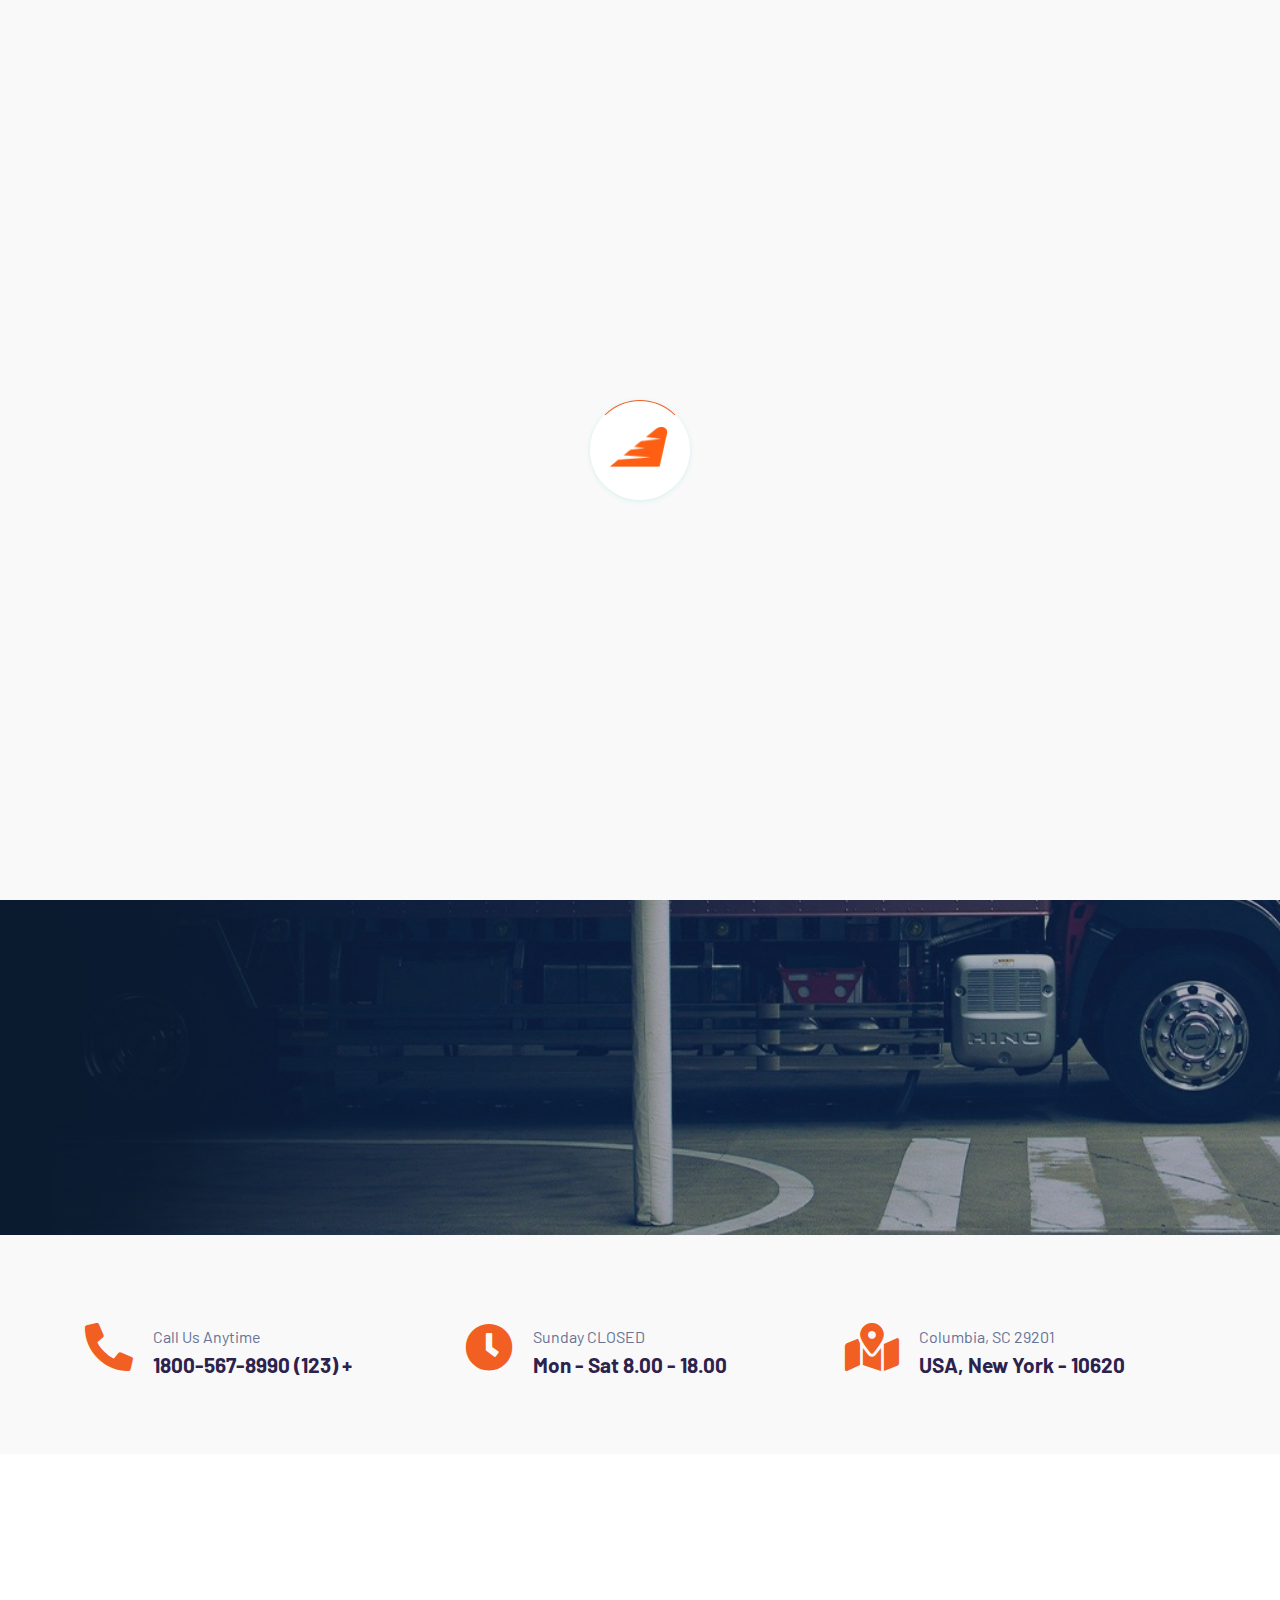
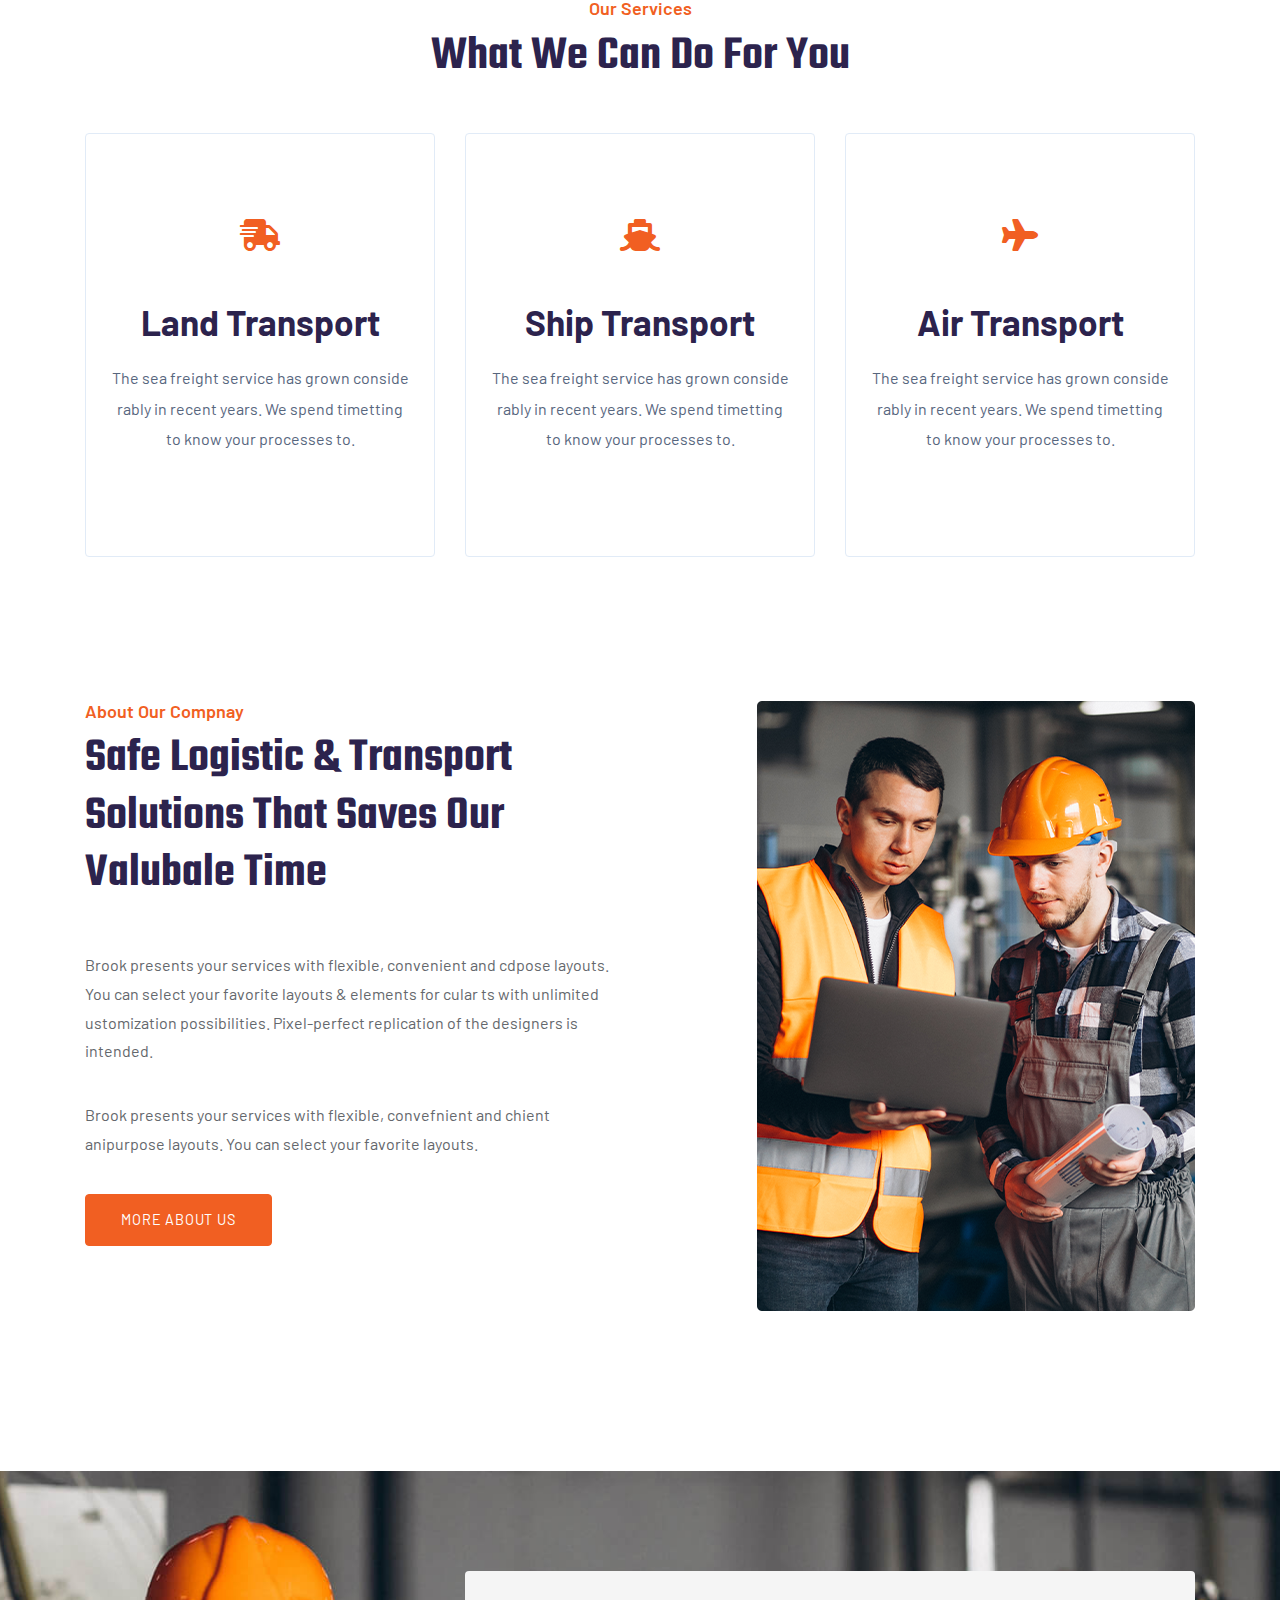
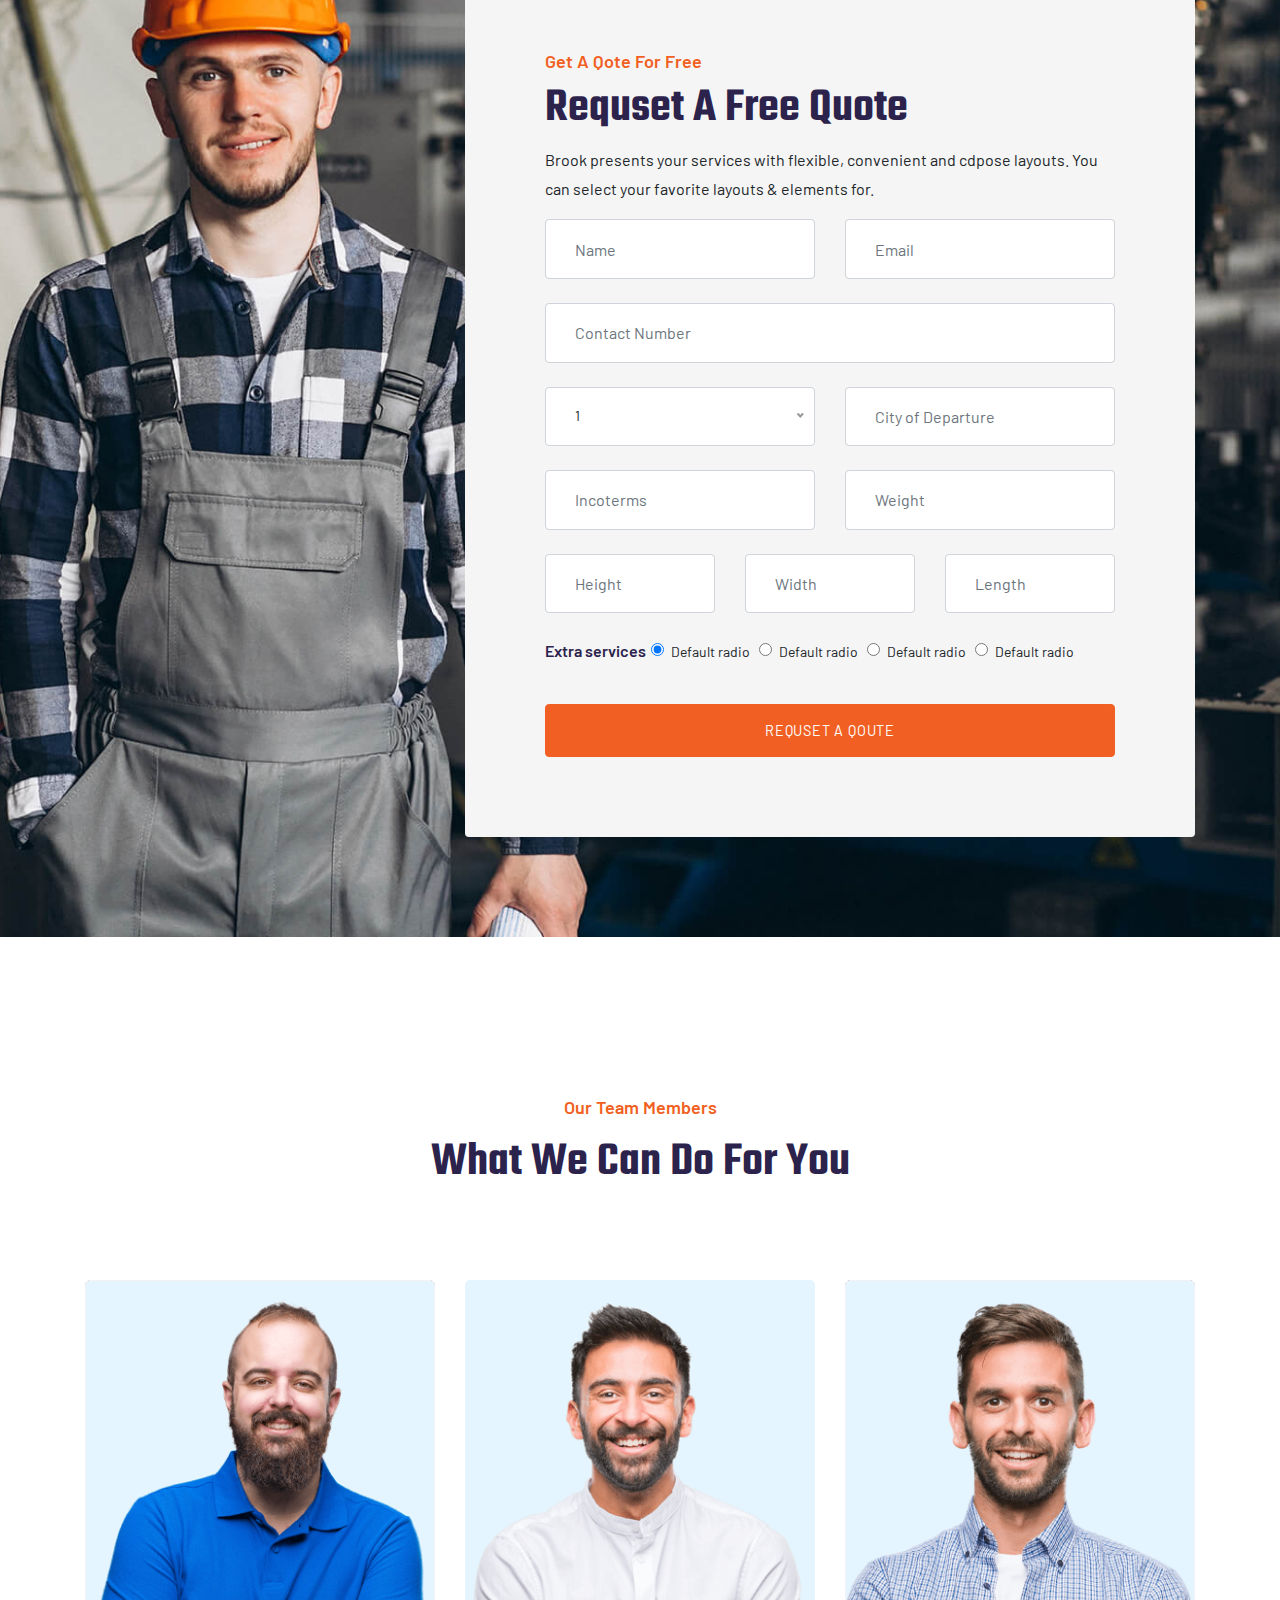
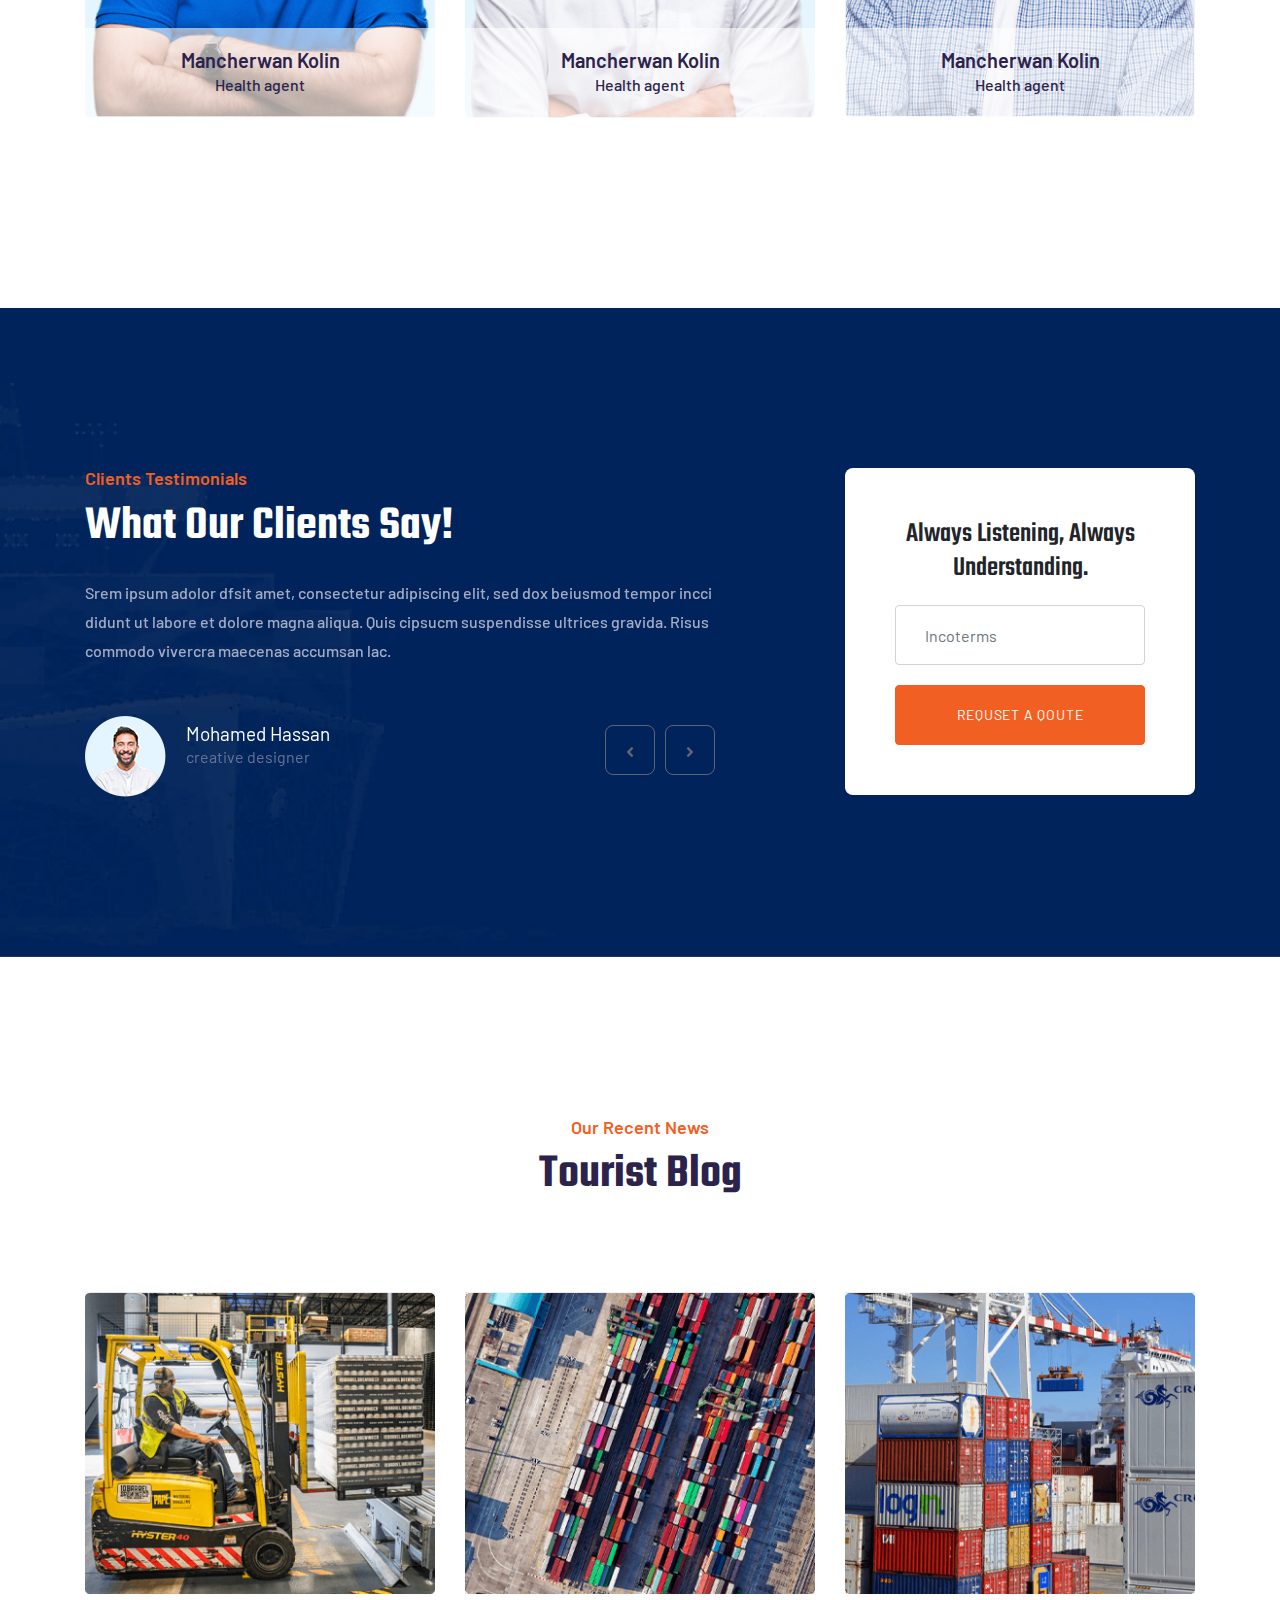
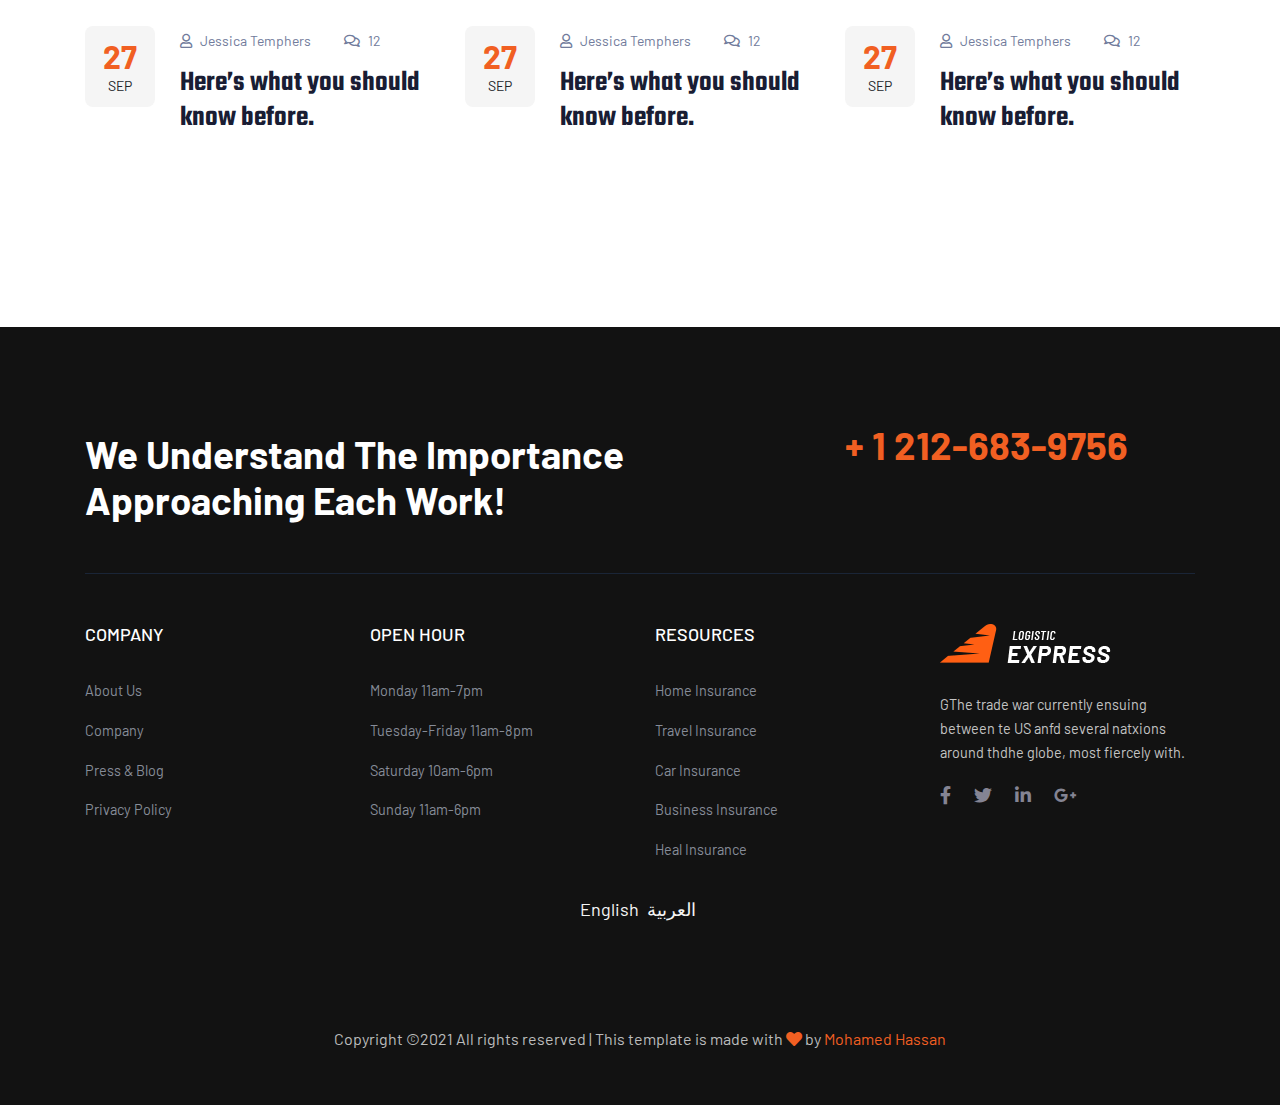
<file: index.html>
<!DOCTYPE html>
<html lang="en" dir="ltr">
  <head>
    <meta charset="utf-8">
    <meta name="viewport" content="width=device-width, initial-scale=1, shrink-to-fit=no">
    <link rel="shortcut icon" type="image/ico" href="imgs/favicon.ico"/>
    <link rel="preconnect" href="https://fonts.gstatic.com">
    <link href="https://fonts.googleapis.com/css2?family=Barlow:ital,wght@0,300;0,400;0,500;0,600;0,700;1,300;1,400&family=Teko:wght@400;500;600;700&display=swap" rel="stylesheet">
    <link rel="stylesheet" href="css/bootstrap.css">
    <link rel="stylesheet" href="css/all.css">
    <link rel="stylesheet" href="css/slick.css">
    <link rel="stylesheet" href="css/nice-select.css">
    <link rel="stylesheet" href="css/ltr-main.css">
    <title>Home</title>
  </head>
  <body>

    <!--start preloader section-->

    <section class="preloader">
      <div class="preloader__box">
        <img src="imgs/logo/loder.jpg" alt="preloader">
        <div class="preloader__circle"></div>
      </div>
    </section>

    <!--start toup-btn section-->

    <section class="toup-btn">
      <button>
        <i class="fas fa-level-up-alt"></i>
      </button>
    </section>

    <!--start upper-contact-info section-->
    <section class="upper-contact-info d-none d-lg-block py-2">
      <div class="container">
        <div class="row no-gutters">
          <div class="col-lg-6 col-xl-5">
            <ul class="upper-contact-left d-flex justify-content-between">
              <li>Phone: +99 (0) 101 0000 888</li>
              <li>Email: noreply@yourdomain.com</li>
            </ul>
          </div>
          <div class="col-lg-6 col-xl-7">
            <ul class="upper-contact-right text-right">
              <li><a href="#"><i class="fab fa-facebook-f"></i></a></li>
              <li><a href="#"><i class="fab fa-twitter"></i></a></li>
              <li><a href="#"><i class="fab fa-linkedin-in"></i></a></li>
              <li><a href="#"><i class="fab fa-google-plus-g"></i></a></li>
            </ul>
          </div>
        </div>
      </div>
    </section>

    <!--start navbar section-->
    <nav class="navbar navbar-expand-lg main-navbar">
      <div class="container">
        <a class="navbar-brand" href="#">
          <img src="imgs/logo/logo.png" alt="logo">
        </a>
        <button class="navbar-toggler" type="button" data-toggle="collapse" data-target="#navbarNavDropdown" aria-controls="navbarNavDropdown" aria-expanded="false" aria-label="Toggle navigation">
          <i class="fas fa-bars fa-lg"></i>
        </button>
        <div class="collapse navbar-collapse" id="navbarNavDropdown">
          <ul class="navbar-nav ml-lg-auto">
            <li class="nav-item active">
              <a class="nav-link" href="index.html">Home <span class="sr-only">(current)</span></a>
            </li>
            <li class="nav-item">
              <a class="nav-link" href="about.html">About</a>
            </li>
            <li class="nav-item">
              <a class="nav-link" href="services.html">Services</a>
            </li>
            <li class="nav-item">
              <a class="nav-link" href="blog.html">Blog</a>
            </li>
            <li class="nav-item">
              <a class="nav-link" href="contact-us.html">Contact</a>
            </li>
          </ul>
        </div>
        <a class="btn btn-primary d-none d-lg-block navbar-btn" href="#">get a qoue</a>
      </div>
    </nav>

    <!--start masthead section-->

    <section class="masthead d-flex align-items-center">
      <div class="masthead-content w-100">
        <div class="container">
          <div class="row">
            <div class="col-lg-10">
              <h1>Safe & Reliable <span>Logistic</span> Solutions!</h1>
              <form class="masthead-form">
                 <div class="row no-gutters">
                  <div class="form-group col-sm-8 col-md-6">
                    <input type="text" class="form-control masthead-form__search" placeholder="Your Tracking ID">
                  </div>
                  <div class="form-group col-sm-4 col-md-3">
                    <input type="submit" class="form-control masthead-form btn btn-primary masthead-form__btn" value="track & trace">
                  </div>
                </div>
              </form>
              <p class="text-white text-uppercase font-italic small">for order status inquiry</p>
            </div>
          </div>
        </div>
      </div>
    </section>

    <!--start info section-->

    <section class="info">
      <div class="container">
        <div class="row">
          <div class="col-sm-6 col-lg-4 mb-5 mb-lg-0">
            <div class="info-box">
              <div class="info-box__icon">
                <i class="fas fa-phone-alt fa-3x"></i>
              </div>
              <div class="info-box__caption">
                <p>Call Us Anytime</p>
                <span>+ (123) 1800-567-8990</span>
              </div>
            </div>
          </div>
          <div class="col-sm-6 col-lg-4 mb-5 mb-lg-0">
            <div class="info-box">
              <div class="info-box__icon">
                <i class="fas fa-clock fa-3x"></i>
              </div>
              <div class="info-box__caption">
                <p>Sunday CLOSED</p>
                <span>Mon - Sat 8.00 - 18.00</span>
              </div>
            </div>
          </div>
          <div class="col-sm-6 col-lg-4">
            <div class="info-box">
              <div class="info-box__icon">
                <i class="fas fa-map-marked-alt fa-3x"></i>
              </div>
              <div class="info-box__caption">
                <p>Columbia, SC 29201</p>
                <span>USA, New York - 10620</span>
              </div>
            </div>
          </div>
        </div>
      </div>
    </section>

    <!--start our-services-->

    <section class="our-services text-center pt-9 pb-9">
      <div class="container">
        <div class="row">
          <div class="col-12">
            <div class="section-heading text-center mb-5">
              <h4>our services</h4>
              <h2>what we can do for you</h2>
            </div>
          </div>
        </div>
        <div class="row">
          <div class="col-sm-6 col-lg-4 mb-4 mb-lg-0">
            <div class="service-box">
              <div class="service-box__icon">
                <i class="fas fa-shipping-fast fa-2x"></i>
              </div>
              <div class="service-box__caption">
                <h4><a href="#services.html">land transport</a></h4>
                <p>The sea freight service has grown conside rably in recent years. We spend timetting to know your processes to.</p>
              </div>
            </div>
          </div>
          <div class="col-sm-6 col-lg-4 mb-4 mb-lg-0">
            <div class="service-box">
              <div class="service-box__icon">
                <i class="fas fa-ship fa-2x"></i>
              </div>
              <div class="service-box__caption">
                <h4><a href="#services.html">ship transport</a></h4>
                <p>The sea freight service has grown conside rably in recent years. We spend timetting to know your processes to.</p>
              </div>
            </div>
          </div>
          <div class="col-sm-6 col-lg-4 mb-4 mb-lg-0">
            <div class="service-box">
              <div class="service-box__icon">
                <i class="fas fa-plane fa-2x"></i>
              </div>
              <div class="service-box__caption">
                <h4><a href="#services.html">air transport</a></h4>
                <p>The sea freight service has grown conside rably in recent years. We spend timetting to know your processes to.</p>
              </div>
            </div>
          </div>
        </div>
      </div>
    </section>

    <!--start about-us section-->

    <section class="about-us pb-10">
      <div class="container">
        <div class="row">
          <div class="col-lg-6 mb-5 mb-lg-0">
            <div class="about-us__caption">
              <div class="section-heading">
                <h4>about our compnay</h4>
                <h2 class="mb-5">safe logistic & transport solutions that saves our valubale time</h2>
                <p>Brook presents your services with flexible, convenient and cdpose layouts. You can select your favorite layouts & elements for cular ts with unlimited ustomization possibilities. Pixel-perfect replication of the designers is intended.</p>
                <p>Brook presents your services with flexible, convefnient and chient anipurpose layouts. You can select your favorite layouts.</p>
                <a class="btn btn-primary" href="#">more about us</a>
              </div>
            </div>
          </div>
          <div class="col-lg-6">
            <div class="about-us__img">
              <img src="imgs/gallery/about2.png" alt="about2" width="438px" height="610">
            </div>
          </div>
          </div>
      </div>
    </section>

    <!--start contact-us section-->

    <section class="contact-us">
      <div class="container">
        <div class="row">
          <div class="col-lg-8 ml-auto">
            <div class="form-container">
              <div class="section-heading">
                <h4>get a qote for free</h4>
                <h2>requset a free quote</h2>
                <p>Brook presents your services with flexible, convenient and cdpose layouts. You can select your favorite layouts & elements for.</p>
              </div>
              <form class="contact-form">
                <div class="row">
                  <div class="col-md-6">
                    <div class="contact-form__input">
                      <input class="form-control" type="text" name="Name" placeholder="Name">
                    </div>
                  </div>
                  <div class="col-md-6">
                    <div class="contact-form__input">
                      <input class="form-control" type="text" name="Email" placeholder="Email">
                    </div>
                  </div>
                  <div class="col-12">
                    <div class="contact-form__input">
                      <input class="form-control" type="text" name="ContactNumber" placeholder="Contact Number">
                    </div>
                  </div>
                  <div class="col-lg-6">
                    <div class="contact-form__input">
                      <select>
                        <option value>1</option>
                        <option value>2</option>
                        <option value>3</option>
                        <option value>4</option>
                        <option value>5</option>
                      </select>
                    </div>
                  </div>
                  <div class="col-md-6">
                    <div class="contact-form__input">
                      <input class="form-control" type="text" placeholder="City of Departure">
                    </div>
                  </div>
                  <div class="col-sm-6">
                    <div class="contact-form__input">
                      <input class="form-control" type="text" placeholder="Incoterms">
                    </div>
                  </div>
                  <div class="col-sm-6">
                    <div class="contact-form__input">
                      <input class="form-control" type="text" placeholder="Weight">
                    </div>
                  </div>
                  <div class="col-sm-6 col-lg-4">
                    <div class="contact-form__input">
                      <input class="form-control" type="text" placeholder="Height">
                    </div>
                  </div>
                  <div class="col-sm-6 col-lg-4">
                    <div class="contact-form__input">
                      <input class="form-control" type="text" placeholder="Width">
                    </div>
                  </div>
                  <div class="col-sm-6 col-lg-4">
                    <div class="contact-form__input">
                      <input class="form-control" type="text" placeholder="Length">
                    </div>
                  </div>
                  <div class="col-12">
                    <div class="radio-container">
                      <label class="radio-container__main-label">Extra services</label>
                      <div class="radio-container__options">
                        <div class="form-check radio-container__radio-option">
                          <input class="form-check-input" type="radio" id="flex-radio1" checked>
                          <label class="form-check-label" for="flex-radio1">
                            Default radio
                          </label>
                        </div>
                        <div class="form-check radio-container__radio-option">
                          <input class="form-check-input" type="radio" id="flex-radio2">
                          <label class="form-check-label" for="flex-radio2">
                            Default radio
                          </label>
                        </div>
                        <div class="form-check radio-container__radio-option">
                          <input class="form-check-input" type="radio" id="flex-radio3">
                          <label class="form-check-label" for="flex-radio3">
                            Default radio
                          </label>
                        </div>
                        <div class="form-check radio-container__radio-option">
                          <input class="form-check-input" type="radio" id="flex-radio4">
                          <label class="form-check-label" for="flex-radio4">
                            Default radio
                          </label>
                        </div>
                      </div>
                    </div>
                  </div>
                  <div class="col-12">
                      <input class="btn btn-primary w-100" type="submit" value="requset a qoute">
                  </div>
                </div>
              </form>
            </div>
          </div>
        </div>
      </div>
    </section>

    <!--start team section-->

    <section class="team pt-10 pb-10">
      <div class="container">
        <div class="row">
          <div class="col-12">
            <div class="section-heading text-center mb-5-5">
              <h4 class="mb-3">our team members</h4>
              <h2>what we can do for you</h2>
            </div>
          </div>
        </div>
        <div class="row">
          <div class="col-sm-6 col-md-4 mb-4-1 mb-lg-0">
            <div class="team-box">
              <div class="team-box__img">
                <img class="img-fluid" src="imgs/gallery/team1.png" alt="member1" width="350px" height="438px">
              </div>
              <div class="team-box__caption">
                <h5>Mancherwan Kolin</h5>
                <h6>Health agent</h6>
                <ul class="team-box__socials">
                  <li class="team-box__social-item"><a href="#"><i class="fab fa-facebook-f"></i></a></li>
                  <li class="team-box__social-item"><a href="#"><i class="fab fa-twitter"></i></a></li>
                  <li class="team-box__social-item"><a href="#"><i class="fab fa-linkedin-in"></i></a></li>
                  <li class="team-box__social-item"><a href="#"><i class="fab fa-google-plus-g"></i></a></li>
                </ul>
              </div>
            </div>
          </div>
          <div class="col-sm-6 col-md-4 mb-4-1 mb-lg-0">
            <div class="team-box">
              <div class="team-box__img">
                <img class="img-fluid" src="imgs/gallery/team2.png" alt="member2" width="350px" height="438px">
              </div>
              <div class="team-box__caption">
                <h5>Mancherwan Kolin</h5>
                <h6>Health agent</h6>
                <ul class="team-box__socials">
                  <li class="team-box__social-item"><a href="#"><i class="fab fa-facebook-f"></i></a></li>
                  <li class="team-box__social-item"><a href="#"><i class="fab fa-twitter"></i></a></li>
                  <li class="team-box__social-item"><a href="#"><i class="fab fa-linkedin-in"></i></a></li>
                  <li class="team-box__social-item"><a href="#"><i class="fab fa-google-plus-g"></i></a></li>
                </ul>
              </div>
            </div>
          </div>
          <div class="col-sm-6 col-md-4 mb-4-1 mb-lg-0">
            <div class="team-box">
              <div class="team-box__img">
                <img class="img-fluid" src="imgs/gallery/team3.png" alt="member3" width="350px" height="438px">
              </div>
              <div class="team-box__caption">
                <h5>Mancherwan Kolin</h5>
                <h6>Health agent</h6>
                <ul class="team-box__socials">
                  <li class="team-box__social-item"><a href="#"><i class="fab fa-facebook-f"></i></a></li>
                  <li class="team-box__social-item"><a href="#"><i class="fab fa-twitter"></i></a></li>
                  <li class="team-box__social-item"><a href="#"><i class="fab fa-linkedin-in"></i></a></li>
                  <li class="team-box__social-item"><a href="#"><i class="fab fa-google-plus-g"></i></a></li>
                </ul>
              </div>
            </div>
          </div>
        </div>
      </div>
    </section>

    <!--start testimonials section-->

    <section class="testimonials pt-10 pb-10">
      <div class="container">
        <div class="row justify-content-between">
          <div class="col-lg-7 mb-5 mb-lg-0">
            <div class="section-heading mb-4">
              <h4>Clients Testimonials</h4>
              <h2 class="text-white">What Our Clients Say!</h2>
            </div>
            <div class="testimonials-slider">
              <div class="testimonials-slider__item">
                <div class="testimonials-slider__caption">
                  <p>Srem ipsum adolor dfsit amet, consectetur adipiscing elit, sed dox beiusmod tempor incci didunt ut labore et dolore magna aliqua. Quis cipsucm suspendisse ultrices gravida. Risus commodo vivercra maecenas accumsan lac.</p>
                </div>
                <div class="testimonials-slider__client">
                  <div class="testimonials-slider__client-img">
                    <img src="imgs/gallery/Homepage_testi.png" alt="client" width="81px" height="81px">
                  </div>
                  <div class="testimonials-slider__client-info">
                    <h5>mohamed hassan</h5>
                    <p>creative designer</p>
                  </div>
                </div>
              </div>
              <div class="testimonials-slider__item">
                <div class="testimonials-slider__caption">
                  <p>Srem ipsum adolor dfsit amet, consectetur adipiscing elit, sed dox beiusmod tempor incci didunt ut labore et dolore magna aliqua. Quis cipsucm suspendisse ultrices gravida. Risus commodo vivercra maecenas accumsan lac.</p>
                </div>
                <div class="testimonials-slider__client">
                  <div class="testimonials-slider__client-img">
                    <img src="imgs/gallery/Homepage_testi.png" alt="client" width="81px" height="81px">
                  </div>
                  <div class="testimonials-slider__client-info">
                    <h5>mohamed hassan</h5>
                    <p>creative designer</p>
                  </div>
                </div>
              </div>
              <div class="testimonials-slider__item">
                <div class="testimonials-slider__caption">
                  <p>Srem ipsum adolor dfsit amet, consectetur adipiscing elit, sed dox beiusmod tempor incci didunt ut labore et dolore magna aliqua. Quis cipsucm suspendisse ultrices gravida. Risus commodo vivercra maecenas accumsan lac.</p>
                </div>
                <div class="testimonials-slider__client">
                  <div class="testimonials-slider__client-img">
                    <img src="imgs/gallery/Homepage_testi.png" alt="client" width="81px" height="81px">
                  </div>
                  <div class="testimonials-slider__client-info">
                    <h5>mohamed hassan</h5>
                    <p>creative designer</p>
                  </div>
                </div>
              </div>
            </div>
          </div>
          <div class="col-md-8 col-lg-5 col-xl-4">
            <div class="testimonials-form">
              <div class="testimonials-form__heading">
                <h3>Always Listening, Always Understanding.</h3>
              </div>
              <form>
                <input class="form-control testimonials-form__input" type="text" name="Incoterms2" placeholder="Incoterms"> 
                <input class="btn btn-primary testimonials-form__btn" type="submit" name="requset a quote" value="requset a qoute"> 
              </form>
            </div>
          </div>
        </div>
      </div>
    </section>

    <!--start home-blog section-->

    <section class="home-blog pt-10 pb-10">
      <div class="container">
        <div class="row">
          <div class="col-12">
            <div class="section-heading text-center mb-5-5">
              <h4>Our Recent News</h4>
              <h2>Tourist Blog</h2>
            </div>
          </div>
        </div>
        <div class="row">
            <div class="col-md-6 col-lg-4 mb-4 col-lg-0">
              <div class="blog-box">
                <div class="blog-box__img">
                  <img class="img-fluid" src="imgs/gallery/blog01.png" alt="blog1" width="350px" height="302px">
                </div>
                <div class="blog-box__caption">
                  <div class="blog-box__date">
                    <div>
                      <span>27</span>
                      <p>sep</p>
                    </div>
                  </div>
                  <div class="blog-box__cap">
                    <ul>
                      <li><a href="#"><i class="far fa-user"></i> jessica temphers</a></li>
                      <li><a href="#"><i class="far fa-comments"></i> 12</a></li>
                    </ul>
                    <h3><a href="#">Here’s what you should know before.</a></h3>
                  </div>
                </div>
              </div>
            </div>
            <div class="col-md-6 col-lg-4 mb-4 col-lg-0">
              <div class="blog-box">
                <div class="blog-box__img">
                  <img class="img-fluid" src="imgs/gallery/blog02.png" alt="blog2" width="350px" height="302px">
                </div>
                <div class="blog-box__caption">
                  <div class="blog-box__date">
                    <div>
                      <span>27</span>
                      <p>sep</p>
                    </div>
                  </div>
                  <div class="blog-box__cap">
                    <ul>
                      <li><a href="#"><i class="far fa-user"></i> jessica temphers</a></li>
                      <li><a href="#"><i class="far fa-comments"></i> 12</a></li>
                    </ul>
                    <h3><a href="#">Here’s what you should know before.</a></h3>
                  </div>
                </div>
              </div>
            </div>
            <div class="col-md-6 col-lg-4 mb-4 col-lg-0">
              <div class="blog-box">
                <div class="blog-box__img">
                  <img class="img-fluid" src="imgs/gallery/blog1.png" alt="blog3" width="350px" height="302px">
                </div>
                <div class="blog-box__caption">
                  <div class="blog-box__date">
                    <div>
                      <span>27</span>
                      <p>sep</p>
                    </div>
                  </div>
                  <div class="blog-box__cap">
                    <ul>
                      <li><a href="#"><i class="far fa-user"></i> jessica temphers</a></li>
                      <li><a href="#"><i class="far fa-comments"></i> 12</a></li>
                    </ul>
                    <h3><a href="#">Here’s what you should know before.</a></h3>
                  </div>
                </div>
              </div>
            </div>
          </div>
      </div>
    </section>

    <!--start footer section-->

    <footer class="footer">
      <div class="container">
        <div class="footer__top">
          <div class="row justify-content-between">
            <div class="col-md-8 col-lg-8 col-xl-6">
              <h2>We Understand The Importance Approaching Each Work!</h2>
            </div>
            <div class="col-lg-4">
              <span>+ 1 212-683-9756</span>
            </div>
          </div>
        </div>
        <div class="footer__mid">
          <div class="row">
            <div class="col-sm-6 col-md-4 col-lg-3 mb-4 mb-xl-0">
              <div class="footer__menu">
                <h4>company</h4>
                <ul>
                  <li><a href="#">about us</a></li>
                  <li><a href="#">company</a></li>
                  <li><a href="#">press &amp; blog</a></li>
                  <li><a href="#">privacy policy</a></li>
                </ul>
              </div>
            </div>
            <div class="col-sm-6 col-md-4 col-lg-3 mb-4 mb-xl-0">
              <div class="footer__menu">
                <h4>open hour</h4>
                <ul>
                  <li><a href="#">Monday 11am-7pm</a></li>
                  <li><a href="#">Tuesday-Friday 11am-8pm</a></li>
                  <li><a href="#">Saturday 10am-6pm</a></li>
                  <li><a href="#">Sunday 11am-6pm</a></li>
                </ul>
              </div>
            </div>
            <div class="col-sm-6 col-md-4 col-lg-3 mb-4 mb-xl-0">
              <div class="footer__menu">
                <h4>resources</h4>
                <ul>
                  <li><a href="#">Home Insurance</a></li>
                  <li><a href="#">Travel Insurance</a></li>
                  <li><a href="#">Car Insurance</a></li>
                  <li><a href="#">Business Insurance</a></li>
                  <li><a href="#">Heal Insurance</a></li>
                </ul>
              </div>
            </div>
            <div class="col-sm-6 col-md-4 col-lg-3">
              <div class="footer__logo-box">
                <div class="footer__logo">
                  <a href="index.html">
                    <img src="imgs/logo/logo2_footer.png" alt="logo" width="171px" height="39px"> 
                  </a>
                </div>
                <div class="footer__pera">
                  <p>GThe trade war currently ensuing between te US anfd several natxions around thdhe globe, most fiercely with.</p>
                </div>
                <div class="footer__socials">
                  <a href="#"><i class="fab fa-facebook-f"></i></a>
                  <a href="#"><i class="fab fa-twitter"></i></a>
                  <a href="#"><i class="fab fa-linkedin-in"></i></a>
                  <a href="#"><i class="fab fa-google-plus-g"></i></a>
                </div>
              </div>
            </div>
            <div class="col-12">
              <div class="languages">
                <ul class="lang-items">
                  <li class="lang-item">
                    <a href="index.html">English</a>
                  </li>
                  <li class="lang-item">
                    <a href="index-arabic.html">العربية</a>
                  </li>
                </ul>
              </div>
            </div>
          </div>
        </div>
        <div class="copyright text-center">
          <p>Copyright &copy;2021 All rights reserved | This template is made with <i class="fas fa-heart"></i>  by <a href="#">Mohamed Hassan</a></p>
        </div>
      </div>
    </footer>
    <script src='js/jquery-3.4.1.min.js'></script>
    <script src='js/bootstrap.min.js'></script>
    <script src='js/slick.min.js'></script>
    <script src='js/jquery.nice-select.js'></script>
    <script src='js/main.js'></script>
  </body>
</html>
</file>
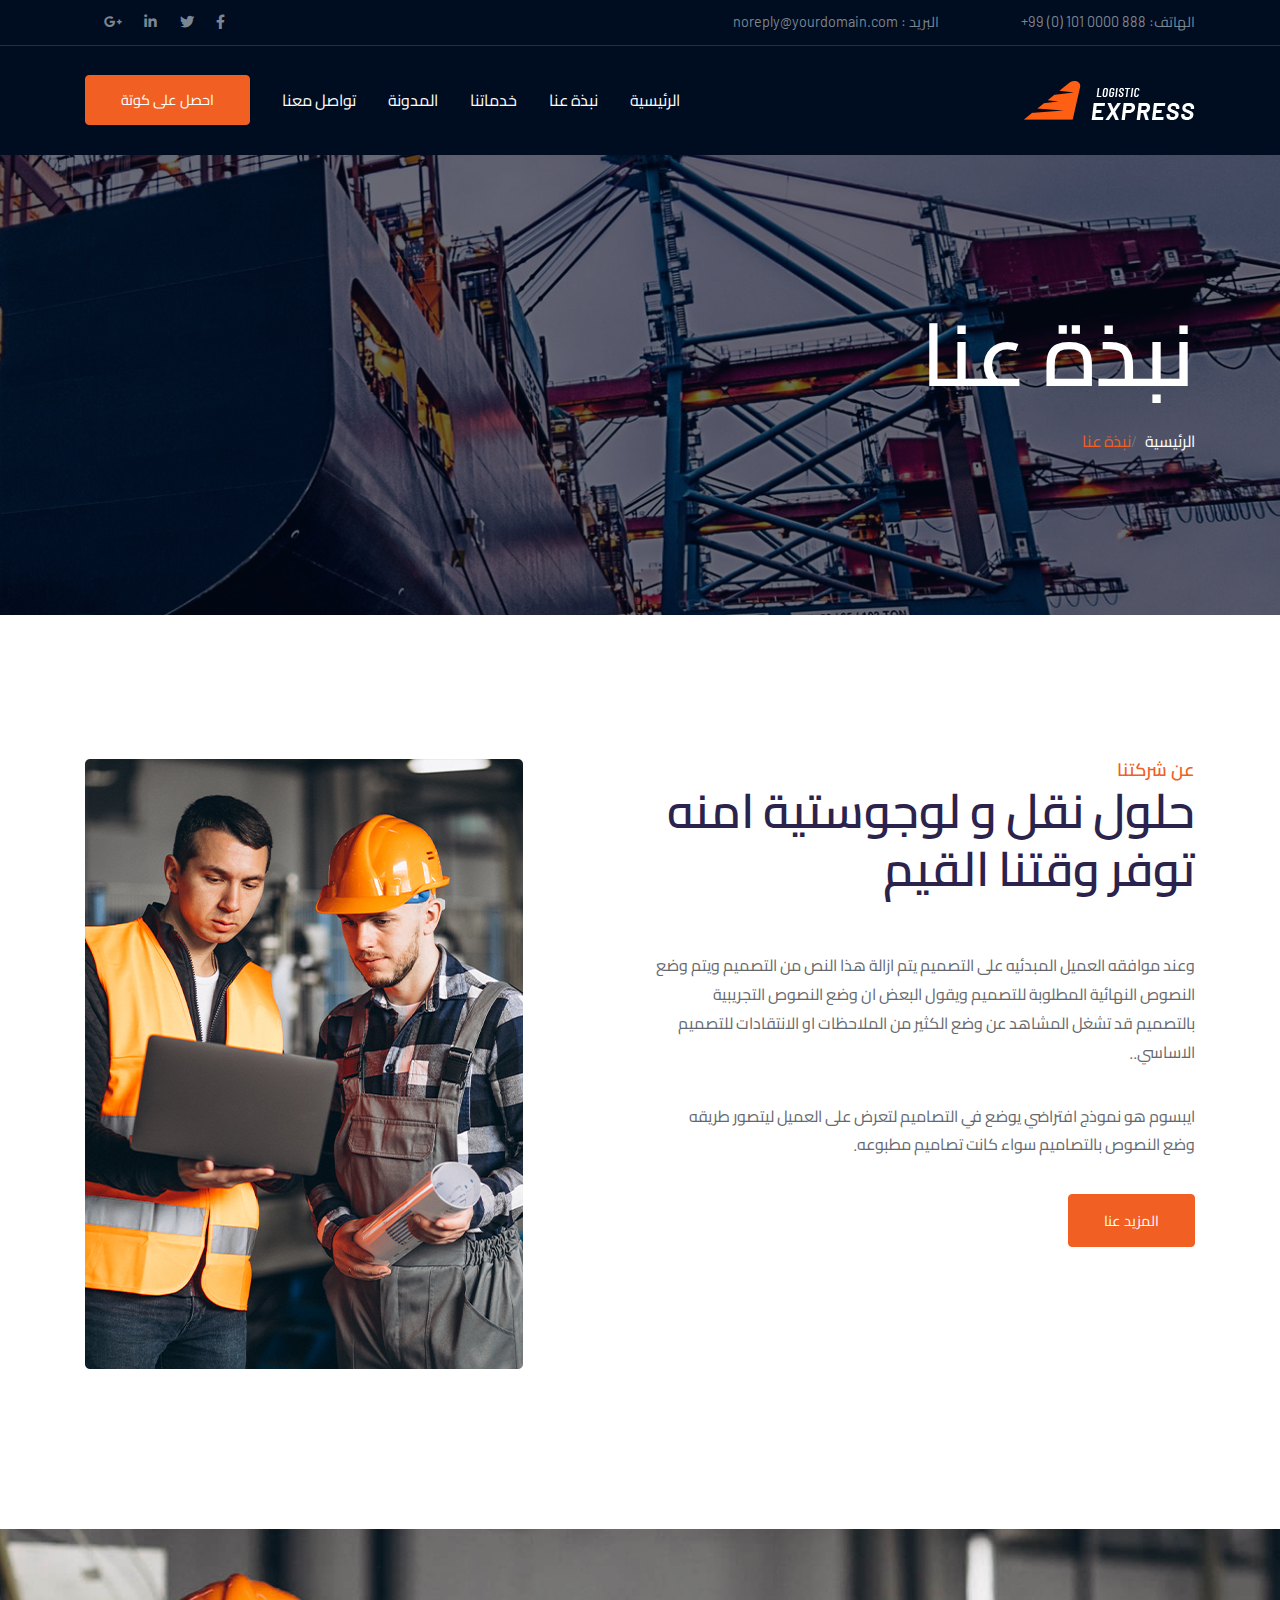
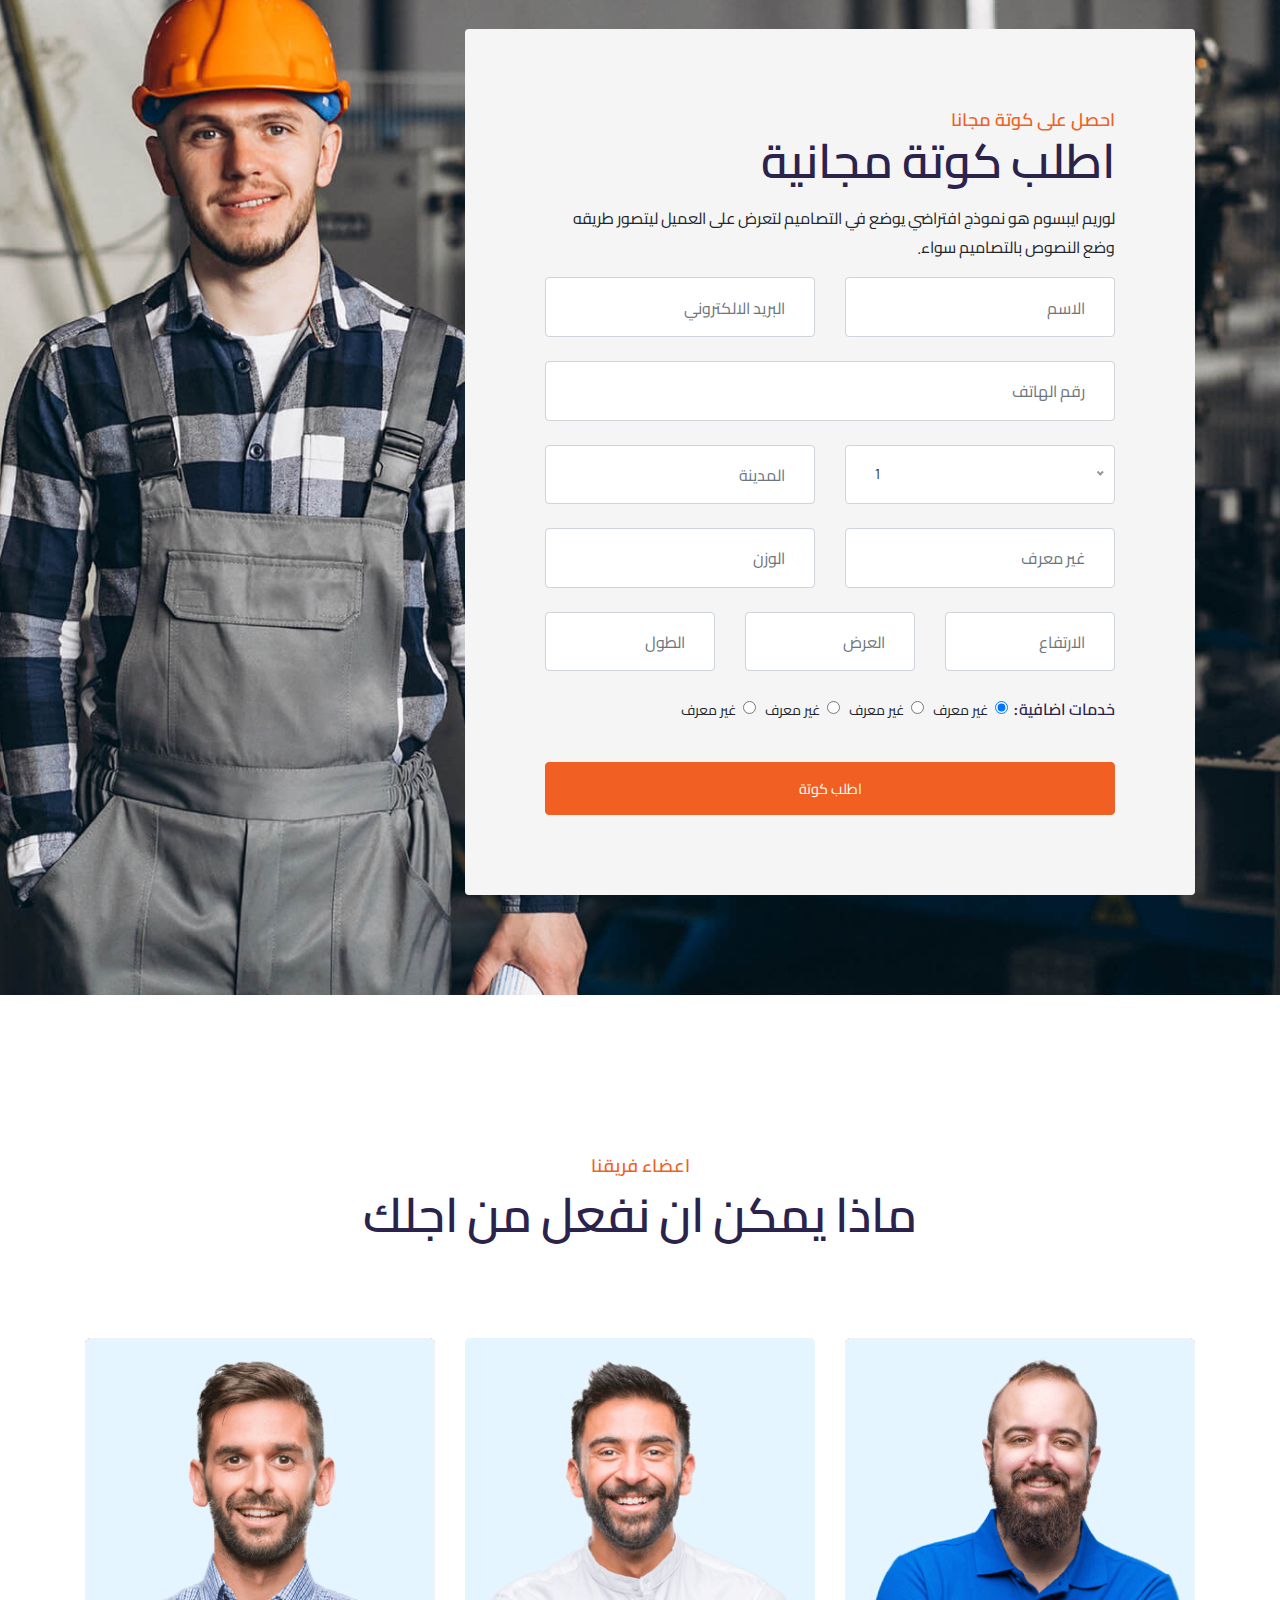
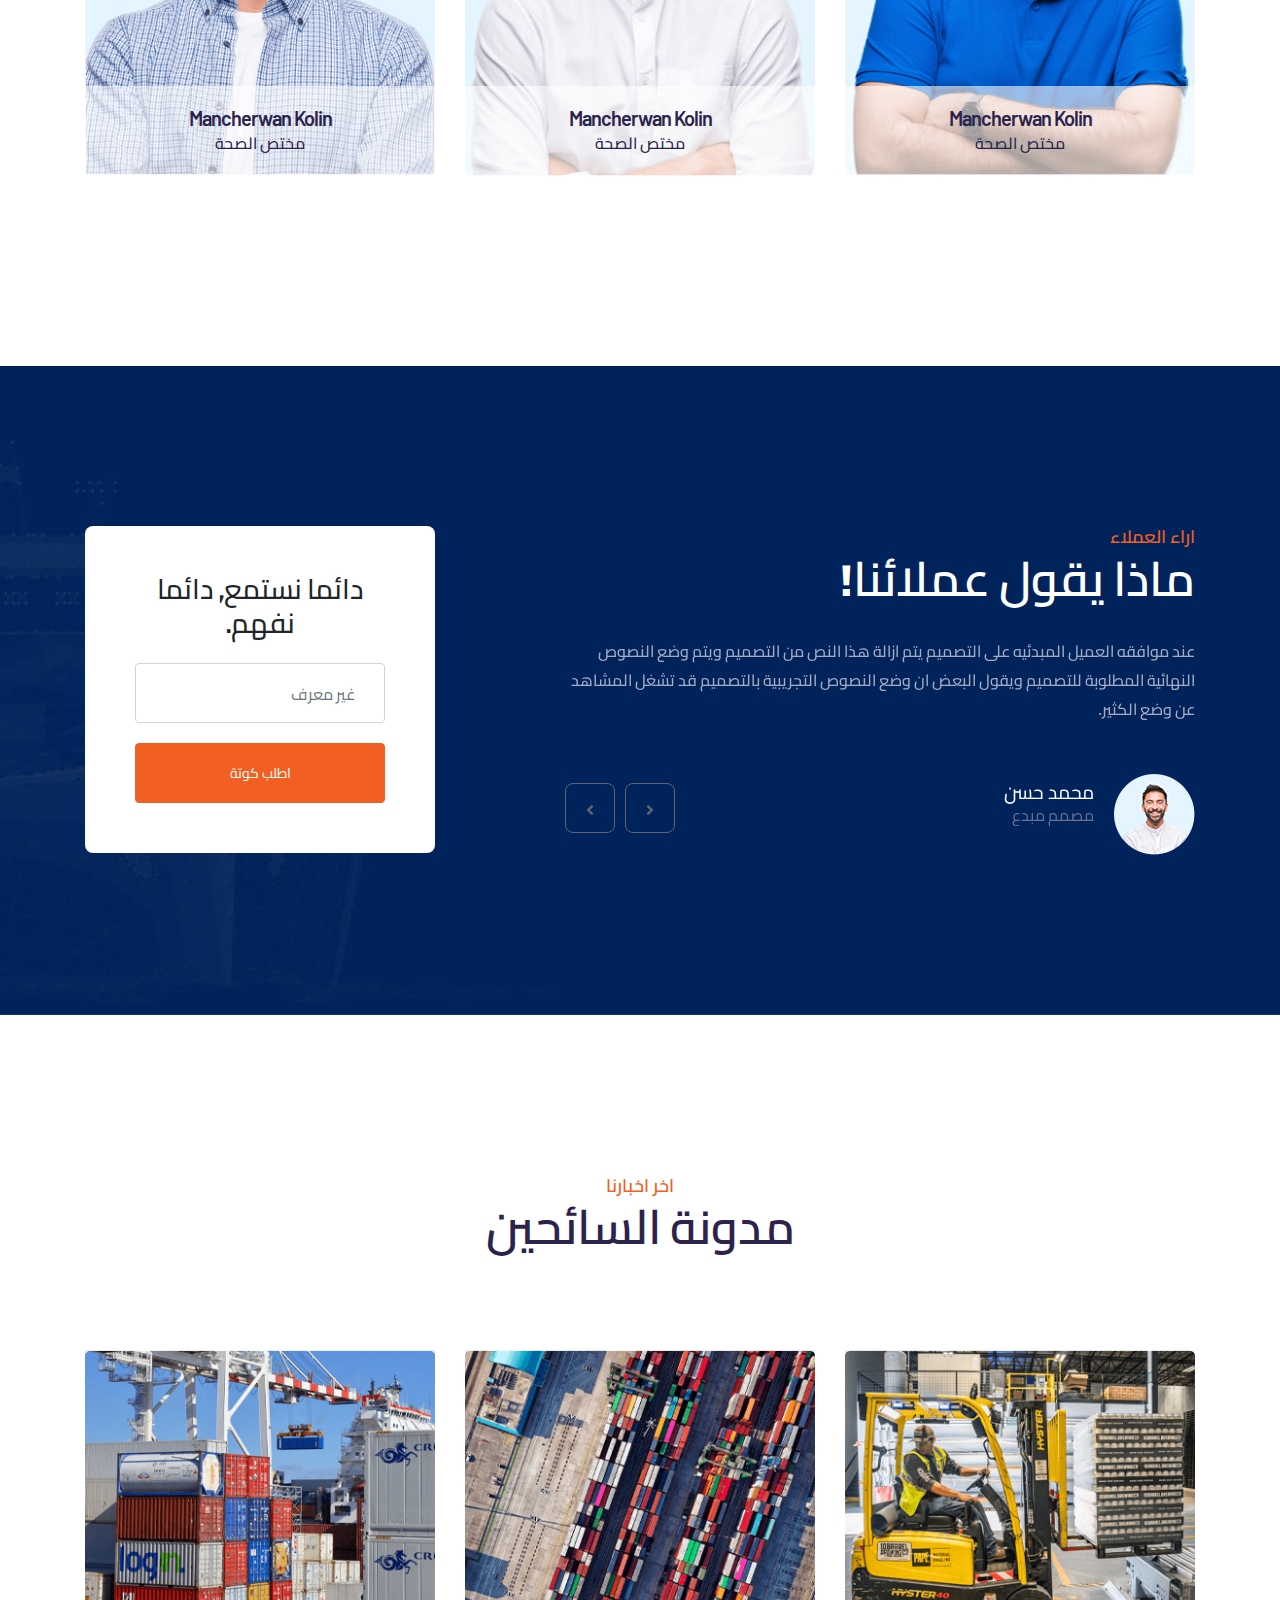
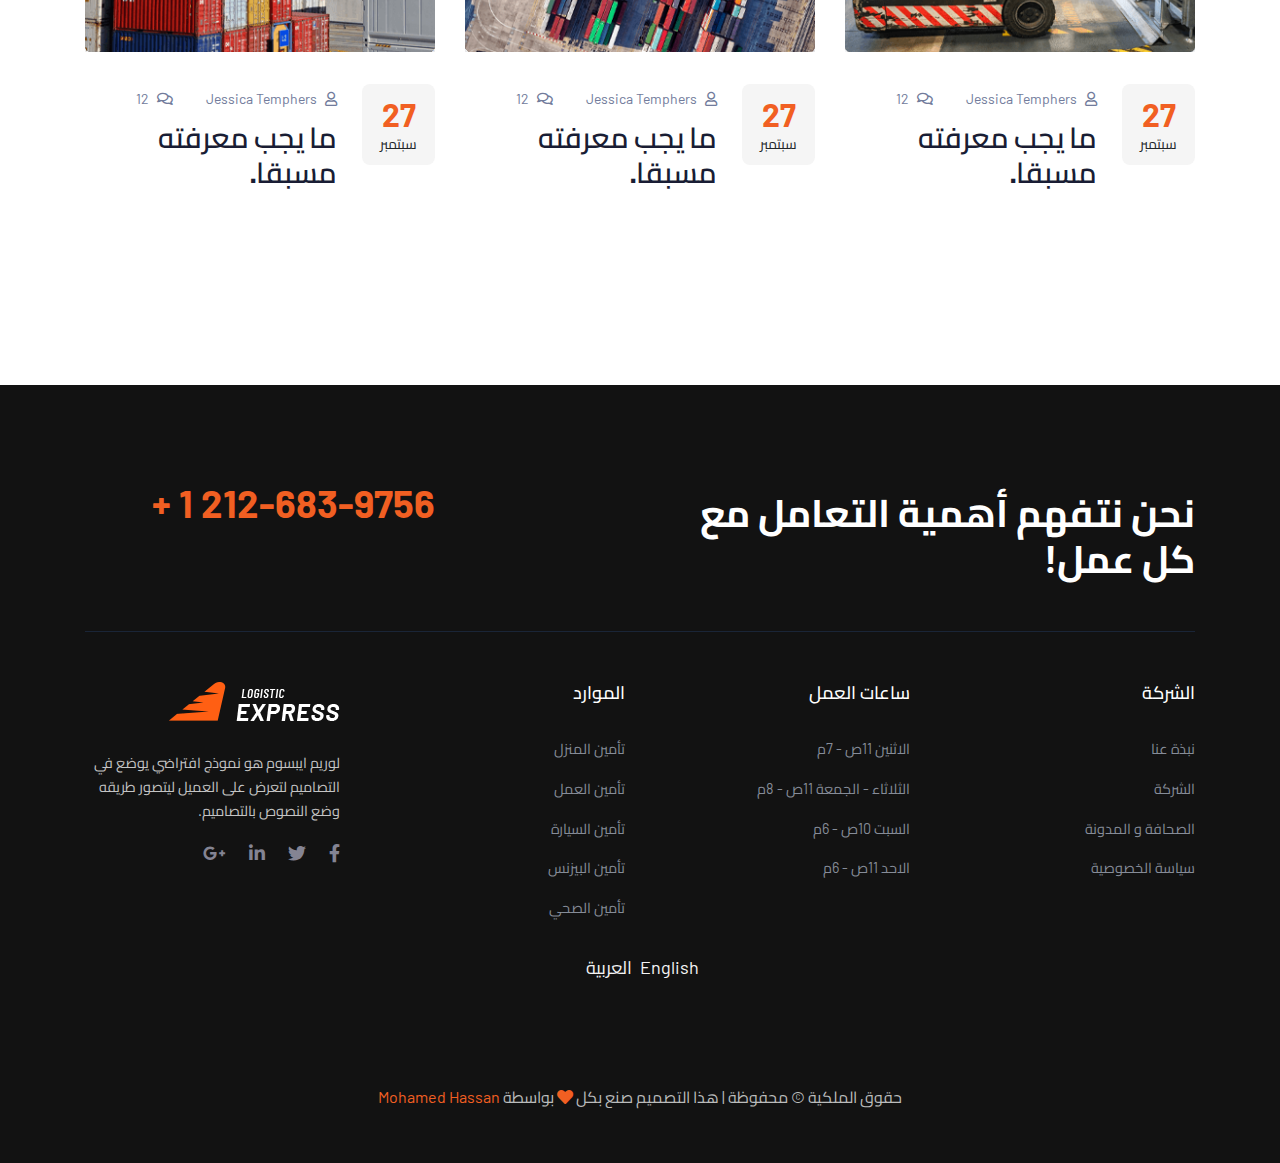
<file: about-arabic.html>
<!DOCTYPE html>
<html lang="ar" dir="rtl">
  <head>
    <meta charset="utf-8">
    <meta name="viewport" content="width=device-width, initial-scale=1, shrink-to-fit=no">
    <link rel="preconnect" href="https://fonts.gstatic.com">
    <link href="https://fonts.googleapis.com/css2?family=Barlow:ital,wght@0,300;0,400;0,500;0,600;0,700;1,300;1,400&family=Teko:wght@400;500;600;700&display=swap" rel="stylesheet">
    <link rel="preconnect" href="https://fonts.gstatic.com">
    <link href="https://fonts.googleapis.com/css2?family=Cairo:wght@300;400;600;700&display=swap" rel="stylesheet">
    <link rel="stylesheet" href="css/bootstrap.css">
    <link rel="stylesheet" href="css/all.css">
    <link rel="stylesheet" href="css/slick.css">
    <link rel="stylesheet" href="css/nice-select.css">
    <link rel="stylesheet" href="css/rtl-main.css">
    <title>نبذة عنا</title>
  </head>
  <body>


    <!--start preloader section-->

    <section class="preloader">
      <div class="preloader__box">
        <img src="imgs/logo/loder.jpg" alt="preloader">
        <div class="preloader__circle"></div>
      </div>
    </section>

    <!--start toup-btn section-->

    <section class="toup-btn">
      <button>
        <i class="fas fa-level-up-alt"></i>
      </button>
    </section>

    <section class="upper-contact-info d-none d-lg-block py-2">
      <div class="container">
        <div class="row no-gutters">
          <div class="col-lg-6 col-xl-5">
            <ul class="upper-contact-left d-flex justify-content-between">
              <li><span>الهاتف: </span><span>+99 (0) 101 0000 888</span></li>
              <li>البريد : noreply@yourdomain.com</li>
            </ul>
          </div>
          <div class="col-lg-6 col-xl-7">
            <ul class="upper-contact-right">
              <li><a href="#"><i class="fab fa-facebook-f"></i></a></li>
              <li><a href="#"><i class="fab fa-twitter"></i></a></li>
              <li><a href="#"><i class="fab fa-linkedin-in"></i></a></li>
              <li><a href="#"><i class="fab fa-google-plus-g"></i></a></li>
            </ul>
          </div>
        </div>
      </div>
    </section>

    <nav class="navbar navbar-expand-lg main-navbar">
      <div class="container">
        <a class="navbar-brand" href="#">
          <img src="imgs/logo/logo.png" alt="شعار">
        </a>
        <button class="navbar-toggler" type="button" data-toggle="collapse" data-target="#navbarNavDropdown" aria-controls="navbarNavDropdown" aria-expanded="false" aria-label="Toggle navigation">
          <i class="fas fa-bars fa-lg"></i>
        </button>
        <div class="collapse navbar-collapse" id="navbarNavDropdown">
          <ul class="navbar-nav">
            <li class="nav-item active">
              <a class="nav-link" href="index-arabic.html">الرئيسية <span class="sr-only">(current)</span></a>
            </li>
            <li class="nav-item">
              <a class="nav-link" href="about-arabic.html">نبذة عنا</a>
            </li>
            <li class="nav-item">
              <a class="nav-link" href="services-arabic.html">خدماتنا</a>
            </li>
            <li class="nav-item">
              <a class="nav-link" href="blog-arabic.html">المدونة</a>
            </li>
            <li class="nav-item">
              <a class="nav-link" href="contact-us-arabic.html">تواصل معنا</a>
            </li>
          </ul>
        </div>
        <a class="btn btn-primary d-none d-lg-block navbar-btn" href="#">احصل على كوتة</a>
      </div>
    </nav>

    <!--start inner-masthead section-->

    <header class="inner-masthead">
      <div class="overlay d-flex align-items-center">
        <div class="container">
          <div class="row">
            <div class="col-12">
              <div class="inner-masthead__caption">
                <h2>نبذة عنا</h2>
                <nav aria-label="breadcrumb">
                  <ol class="breadcrumb">
                    <li class="breadcrumb-item"><a href="#">الرئيسية</a></li>
                    <li class="breadcrumb-item active" aria-current="page"><a href="#">نبذة عنا</a></li>
                  </ol>
                </nav>
              </div>
            </div>
          </div> 
        </div>
      </div>
    </header>

    <section class="about-us pb-10 pt-9">
      <div class="container">
        <div class="row">
          <div class="col-lg-6 mb-5 mb-lg-0">
            <div class="about-us__caption">
              <div class="section-heading">
                <h4>عن شركتنا</h4>
                <h2 class="mb-5">حلول نقل و لوجوستية امنه  توفر وقتنا القيم</h2>
                <p>وعند موافقه العميل المبدئيه على التصميم يتم ازالة هذا النص من التصميم ويتم وضع النصوص النهائية المطلوبة للتصميم ويقول البعض ان وضع النصوص التجريبية بالتصميم قد تشغل المشاهد عن وضع الكثير من الملاحظات او الانتقادات للتصميم الاساسي..</p>
                <p> ايبسوم هو نموذج افتراضي يوضع في التصاميم لتعرض على العميل ليتصور طريقه وضع النصوص بالتصاميم سواء كانت تصاميم مطبوعه.</p>
                <a class="btn btn-primary" href="#">المزيد عنا</a>
              </div>
            </div>
          </div>
          <div class="col-lg-6">
            <div class="about-us__img">
              <img src="imgs/gallery/about2.png" alt="about2" width="438px" height="610">
            </div>
          </div>
          </div>
      </div>
    </section>

    <!--start contact-us section-->

    <section class="contact-us">
      <div class="container">
        <div class="row">
          <div class="col-lg-8 ml-auto">
            <div class="form-container">
              <div class="section-heading">
                <h4>احصل على كوتة مجانا</h4>
                <h2>اطلب كوتة مجانية</h2>
                <p>لوريم ايبسوم هو نموذج افتراضي يوضع في التصاميم لتعرض على العميل ليتصور طريقه وضع النصوص بالتصاميم سواء.</p>
              </div>
              <form class="contact-form">
                <div class="row">
                  <div class="col-md-6">
                    <div class="contact-form__input">
                      <input class="form-control" type="text" name="Name" placeholder="الاسم">
                    </div>
                  </div>
                  <div class="col-md-6">
                    <div class="contact-form__input">
                      <input class="form-control" type="text" name="Email" placeholder="البريد الالكتروني">
                    </div>
                  </div>
                  <div class="col-12">
                    <div class="contact-form__input">
                      <input class="form-control" type="text" name="ContactNumber" placeholder="رقم الهاتف">
                    </div>
                  </div>
                  <div class="col-lg-6">
                    <div class="contact-form__input">
                      <select>
                        <option value>1</option>
                        <option value>2</option>
                        <option value>3</option>
                        <option value>4</option>
                        <option value>5</option>
                      </select>
                    </div>
                  </div>
                  <div class="col-md-6">
                    <div class="contact-form__input">
                      <input class="form-control" type="text" placeholder="المدينة">
                    </div>
                  </div>
                  <div class="col-sm-6">
                    <div class="contact-form__input">
                      <input class="form-control" type="text" placeholder="غير معرف">
                    </div>
                  </div>
                  <div class="col-sm-6">
                    <div class="contact-form__input">
                      <input class="form-control" type="text" placeholder="الوزن">
                    </div>
                  </div>
                  <div class="col-sm-6 col-lg-4">
                    <div class="contact-form__input">
                      <input class="form-control" type="text" placeholder="الارتفاع">
                    </div>
                  </div>
                  <div class="col-sm-6 col-lg-4">
                    <div class="contact-form__input">
                      <input class="form-control" type="text" placeholder="العرض">
                    </div>
                  </div>
                  <div class="col-sm-6 col-lg-4">
                    <div class="contact-form__input">
                      <input class="form-control" type="text" placeholder="الطول">
                    </div>
                  </div>
                  <div class="col-12">
                    <div class="radio-container">
                      <label class="radio-container__main-label">خدمات اضافية: </label>
                      <div class="radio-container__options">
                        <div class="form-check radio-container__radio-option">
                          <input class="form-check-input" type="radio" id="felx-radio1" checked>
                          <label class="form-check-label" for="felx-radio1">
                            غير معرف
                          </label>
                        </div>
                        <div class="form-check radio-container__radio-option">
                          <input class="form-check-input" type="radio" id="felx-radio2">
                          <label class="form-check-label" for="felx-radio2">
                            غير معرف
                          </label>
                        </div>
                        <div class="form-check radio-container__radio-option">
                          <input class="form-check-input" type="radio" id="felx-radio3">
                          <label class="form-check-label" for="felx-radio3">
                            غير معرف
                          </label>
                        </div>
                        <div class="form-check radio-container__radio-option">
                          <input class="form-check-input" type="radio" id="felx-radio4">
                          <label class="form-check-label" for="felx-radio4">
                            غير معرف
                          </label>
                        </div>
                      </div>
                    </div>
                  </div>
                  <div class="col-12">
                      <input class="btn btn-primary w-100" type="submit" value="اطلب كوتة">
                  </div>
                </div>
              </form>
            </div>
          </div>
        </div>
      </div>
    </section>

    <!--start team section-->

    <section class="team pt-10 pb-10">
      <div class="container">
        <div class="row">
          <div class="col-12">
            <div class="section-heading text-center mb-5-5">
              <h4 class="mb-3">اعضاء فريقنا</h4>
              <h2>ماذا يمكن ان نفعل من اجلك</h2>
            </div>
          </div>
        </div>
        <div class="row">
          <div class="col-sm-6 col-md-4 mb-4-1 mb-lg-0">
            <div class="team-box">
              <div class="team-box__img">
                <img class="img-fluid" src="imgs/gallery/team1.png" alt="member1" width="350px" height="438px">
              </div>
              <div class="team-box__caption">
                <h5>Mancherwan Kolin</h5>
                <h6>مختص الصحة</h6>
                <ul class="team-box__socials">
                  <li class="team-box__social-item"><a href="#"><i class="fab fa-facebook-f"></i></a></li>
                  <li class="team-box__social-item"><a href="#"><i class="fab fa-twitter"></i></a></li>
                  <li class="team-box__social-item"><a href="#"><i class="fab fa-linkedin-in"></i></a></li>
                  <li class="team-box__social-item"><a href="#"><i class="fab fa-google-plus-g"></i></a></li>
                </ul>
              </div>
            </div>
          </div>
          <div class="col-sm-6 col-md-4 mb-4-1 mb-lg-0">
            <div class="team-box">
              <div class="team-box__img">
                <img class="img-fluid" src="imgs/gallery/team2.png" alt="member2" width="350px" height="438px">
              </div>
              <div class="team-box__caption">
                <h5>Mancherwan Kolin</h5>
                <h6>مختص الصحة</h6>
                <ul class="team-box__socials">
                  <li class="team-box__social-item"><a href="#"><i class="fab fa-facebook-f"></i></a></li>
                  <li class="team-box__social-item"><a href="#"><i class="fab fa-twitter"></i></a></li>
                  <li class="team-box__social-item"><a href="#"><i class="fab fa-linkedin-in"></i></a></li>
                  <li class="team-box__social-item"><a href="#"><i class="fab fa-google-plus-g"></i></a></li>
                </ul>
              </div>
            </div>
          </div>
          <div class="col-sm-6 col-md-4 mb-4-1 mb-lg-0">
            <div class="team-box">
              <div class="team-box__img">
                <img class="img-fluid" src="imgs/gallery/team3.png" alt="member3" width="350px" height="438px">
              </div>
              <div class="team-box__caption">
                <h5>Mancherwan Kolin</h5>
                <h6>مختص الصحة</h6>
                <ul class="team-box__socials">
                  <li class="team-box__social-item"><a href="#"><i class="fab fa-facebook-f"></i></a></li>
                  <li class="team-box__social-item"><a href="#"><i class="fab fa-twitter"></i></a></li>
                  <li class="team-box__social-item"><a href="#"><i class="fab fa-linkedin-in"></i></a></li>
                  <li class="team-box__social-item"><a href="#"><i class="fab fa-google-plus-g"></i></a></li>
                </ul>
              </div>
            </div>
          </div>
        </div>
      </div>
    </section>

    <!--start testimonials section-->

    <section class="testimonials pt-10 pb-10">
      <div class="container">
        <div class="row justify-content-between">
          <div class="col-lg-7 mb-5 mb-lg-0">
            <div class="section-heading mb-4">
              <h4>اراء العملاء</h4>
              <h2 class="text-white">ماذا يقول عملائنا!</h2>
            </div>
            <div class="testimonials-slider">
              <div class="testimonials-slider__item">
                <div class="testimonials-slider__caption">
                  <p>عند موافقه العميل المبدئيه على التصميم يتم ازالة هذا النص من التصميم ويتم وضع النصوص النهائية المطلوبة للتصميم ويقول البعض ان وضع النصوص التجريبية بالتصميم قد تشغل المشاهد عن وضع الكثير.</p>
                </div>
                <div class="testimonials-slider__client">
                  <div class="testimonials-slider__client-img">
                    <img src="imgs/gallery/Homepage_testi.png" alt="client" width="81px" height="81px">
                  </div>
                  <div class="testimonials-slider__client-info">
                    <h5>محمد حسن</h5>
                    <p>مصمم مبدع</p>
                  </div>
                </div>
              </div>
              <div class="testimonials-slider__item">
                <div class="testimonials-slider__caption">
                  <p>عند موافقه العميل المبدئيه على التصميم يتم ازالة هذا النص من التصميم ويتم وضع النصوص النهائية المطلوبة للتصميم ويقول البعض ان وضع النصوص التجريبية بالتصميم قد تشغل المشاهد عن وضع الكثير.</p>
                </div>
                <div class="testimonials-slider__client">
                  <div class="testimonials-slider__client-img">
                    <img src="imgs/gallery/Homepage_testi.png" alt="client" width="81px" height="81px">
                  </div>
                  <div class="testimonials-slider__client-info">
                    <h5>احمد عادل</h5>
                    <p>مصمم مبدع</p>
                  </div>
                </div>
              </div>
              <div class="testimonials-slider__item">
                <div class="testimonials-slider__caption">
                  <p>عند موافقه العميل المبدئيه على التصميم يتم ازالة هذا النص من التصميم ويتم وضع النصوص النهائية المطلوبة للتصميم ويقول البعض ان وضع النصوص التجريبية بالتصميم قد تشغل المشاهد عن وضع الكثير.</p>
                </div>
                <div class="testimonials-slider__client">
                  <div class="testimonials-slider__client-img">
                    <img src="imgs/gallery/Homepage_testi.png" alt="client" width="81px" height="81px">
                  </div>
                  <div class="testimonials-slider__client-info">
                    <h5>محمود سعد</h5>
                    <p>مصمم مبدع</p>
                  </div>
                </div>
              </div>
            </div>
          </div>
          <div class="col-md-8 col-lg-5 col-xl-4">
            <div class="testimonials-form">
              <div class="testimonials-form__heading">
                <h3>دائما نستمع, دائما نفهم.</h3>
              </div>
              <form>
                <input class="form-control testimonials-form__input" type="text" name="Incoterms2" placeholder="غير معرف"> 
                <input class="btn btn-primary testimonials-form__btn" type="submit" name="requset a quote" value="اطلب كوتة"> 
              </form>
            </div>
          </div>
        </div>
      </div>
    </section>

    <!--start home-blog section-->

    <section class="home-blog pt-10 pb-10">
      <div class="container">
        <div class="row">
          <div class="col-12">
            <div class="section-heading text-center mb-5-5">
              <h4>اخر اخبارنا</h4>
              <h2>مدونة السائحين</h2>
            </div>
          </div>
        </div>
        <div class="row">
            <div class="col-md-6 col-lg-4 mb-4 col-lg-0">
              <div class="blog-box">
                <div class="blog-box__img">
                  <img class="img-fluid" src="imgs/gallery/blog01.png" alt="blog1" width="350px" height="302px">
                </div>
                <div class="blog-box__caption">
                  <div class="blog-box__date">
                    <div>
                      <span>27</span>
                      <p>سبتمبر</p>
                    </div>
                  </div>
                  <div class="blog-box__cap">
                    <ul>
                      <li><a href="#"><i class="far fa-user"></i> jessica temphers</a></li>
                      <li><a href="#"><i class="far fa-comments"></i> 12</a></li>
                    </ul>
                    <h3><a href="#">ما يجب معرفته مسبقا.</a></h3>
                  </div>
                </div>
              </div>
            </div>
            <div class="col-md-6 col-lg-4 mb-4 col-lg-0">
              <div class="blog-box">
                <div class="blog-box__img">
                  <img class="img-fluid" src="imgs/gallery/blog02.png" alt="blog2" width="350px" height="302px">
                </div>
                <div class="blog-box__caption">
                  <div class="blog-box__date">
                    <div>
                      <span>27</span>
                      <p>سبتمبر</p>
                    </div>
                  </div>
                  <div class="blog-box__cap">
                    <ul>
                      <li><a href="#"><i class="far fa-user"></i> jessica temphers</a></li>
                      <li><a href="#"><i class="far fa-comments"></i> 12</a></li>
                    </ul>
                    <h3><a href="#">ما يجب معرفته مسبقا.</a></h3>
                  </div>
                </div>
              </div>
            </div>
            <div class="col-md-6 col-lg-4 mb-4 col-lg-0">
              <div class="blog-box">
                <div class="blog-box__img">
                  <img class="img-fluid" src="imgs/gallery/blog1.png" alt="blog3" width="350px" height="302px">
                </div>
                <div class="blog-box__caption">
                  <div class="blog-box__date">
                    <div>
                      <span>27</span>
                      <p>سبتمبر</p>
                    </div>
                  </div>
                  <div class="blog-box__cap">
                    <ul>
                      <li><a href="#"><i class="far fa-user"></i> jessica temphers</a></li>
                      <li><a href="#"><i class="far fa-comments"></i> 12</a></li>
                    </ul>
                    <h3><a href="#">ما يجب معرفته مسبقا.</a></h3>
                  </div>
                </div>
              </div>
            </div>
          </div>
      </div>
    </section>

    <!--start footer section-->

    <footer class="footer">
      <div class="container">
        <div class="footer__top">
          <div class="row justify-content-between">
            <div class="col-md-8 col-lg-8 col-xl-6">
              <h2>نحن نتفهم أهمية التعامل مع كل عمل!</h2>
            </div>
            <div class="col-lg-4">
              <span>+ 1 212-683-9756</span>
            </div>
          </div>
        </div>
        <div class="footer__mid">
          <div class="row">
            <div class="col-sm-6 col-md-4 col-lg-3 mb-4 mb-xl-0">
              <div class="footer__menu">
                <h4>الشركة</h4>
                <ul>
                  <li><a href="#">نبذة عنا</a></li>
                  <li><a href="#">الشركة</a></li>
                  <li><a href="#">الصحافة و المدونة</a></li>
                  <li><a href="#">سياسة الخصوصية</a></li>
                </ul>
              </div>
            </div>
            <div class="col-sm-6 col-md-4 col-lg-3 mb-4 mb-xl-0">
              <div class="footer__menu">
                <h4>ساعات العمل</h4>
                <ul>
                  <li><a href="#">الاثنين 11ص - 7م</a></li>
                  <li><a href="#">الثلاثاء - الجمعة  11ص - 8م</a></li>
                  <li><a href="#">السبت 10ص - 6م</a></li>
                  <li><a href="#">الاحد  11ص - 6م</a></li>
                </ul>
              </div>
            </div>
            <div class="col-sm-6 col-md-4 col-lg-3 mb-4 mb-xl-0">
              <div class="footer__menu">
                <h4>الموارد</h4>
                <ul>
                  <li><a href="#">تأمين المنزل</a></li>
                  <li><a href="#">تأمين العمل</a></li>
                  <li><a href="#">تأمين السيارة</a></li>
                  <li><a href="#">تأمين البيزنس</a></li>
                  <li><a href="#">تأمين الصحي</a></li>
                </ul>
              </div>
            </div>
            <div class="col-sm-6 col-md-4 col-lg-3">
              <div class="footer__logo-box">
                <div class="footer__logo">
                  <a href="index.html">
                    <img src="imgs/logo/logo2_footer.png" alt="logo" width="171px" height="39px">
                  </a>
                </div>
                <div class="footer__pera">
                  <p>لوريم ايبسوم هو نموذج افتراضي يوضع في التصاميم لتعرض على العميل ليتصور طريقه وضع النصوص بالتصاميم.</p>
                </div>
                <div class="footer__socials">
                  <a href="#"><i class="fab fa-facebook-f"></i></a>
                  <a href="#"><i class="fab fa-twitter"></i></a>
                  <a href="#"><i class="fab fa-linkedin-in"></i></a>
                  <a href="#"><i class="fab fa-google-plus-g"></i></a>
                </div>
              </div>
            </div>
            <div class="col-12">
              <div class="languages">
                <ul class="lang-items">
                  <li class="lang-item">
                    <a href="about.html">English</a>
                  </li>
                  <li class="lang-item">
                    <a href="about-arabic.html">العربية</a>
                  </li>
                </ul>
              </div>
            </div>
          </div>
        </div>
        <div class="copyright text-center">
          <p>حقوق الملكية &copy; محفوظة | هذا التصميم  صنع بكل <i class="fas fa-heart"></i> بواسطة <a href="#">Mohamed Hassan</a></p>
        </div>
      </div>
    </footer>
    <script src='js/jquery-3.4.1.min.js'></script>
    <script src='js/bootstrap.min.js'></script>
    <script src='js/slick.min.js'></script>
    <script src='js/jquery.nice-select.js'></script>
    <script src='js/main.js'></script>
  </body>
</html>
</file>
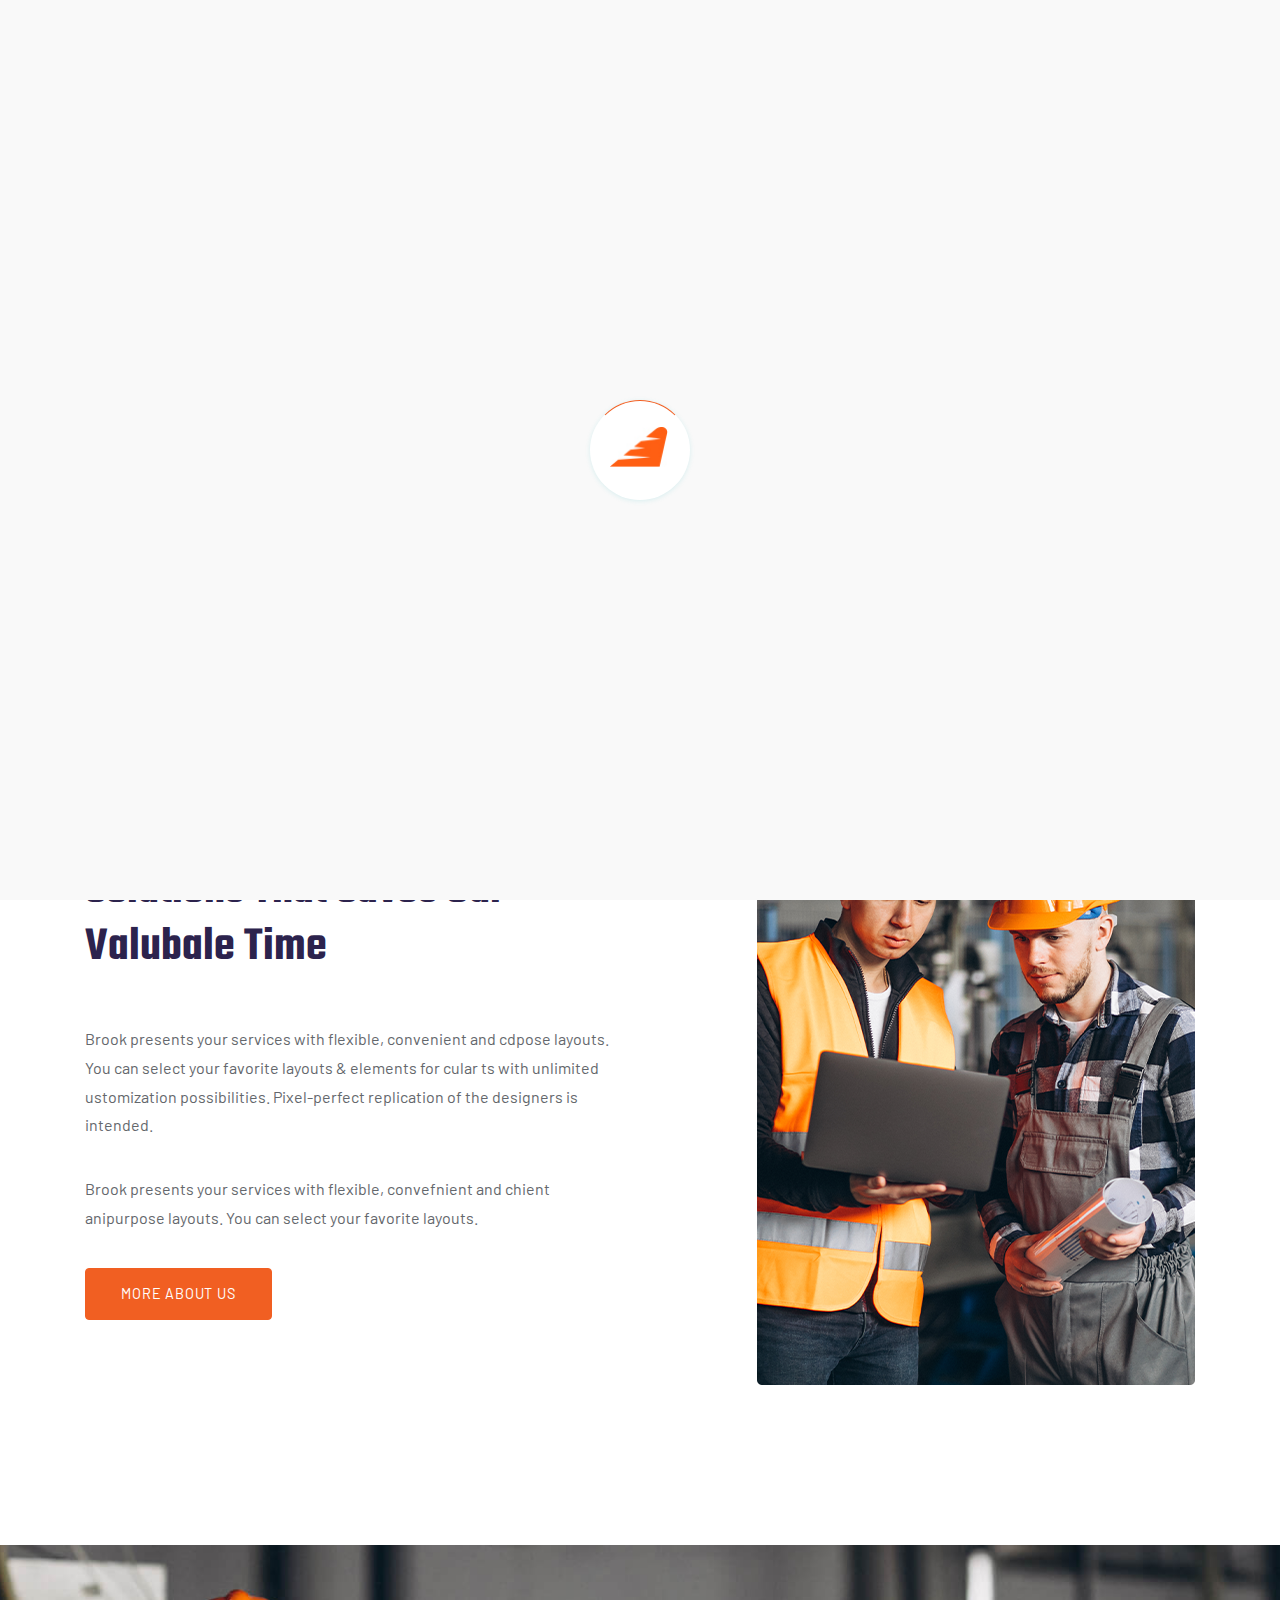
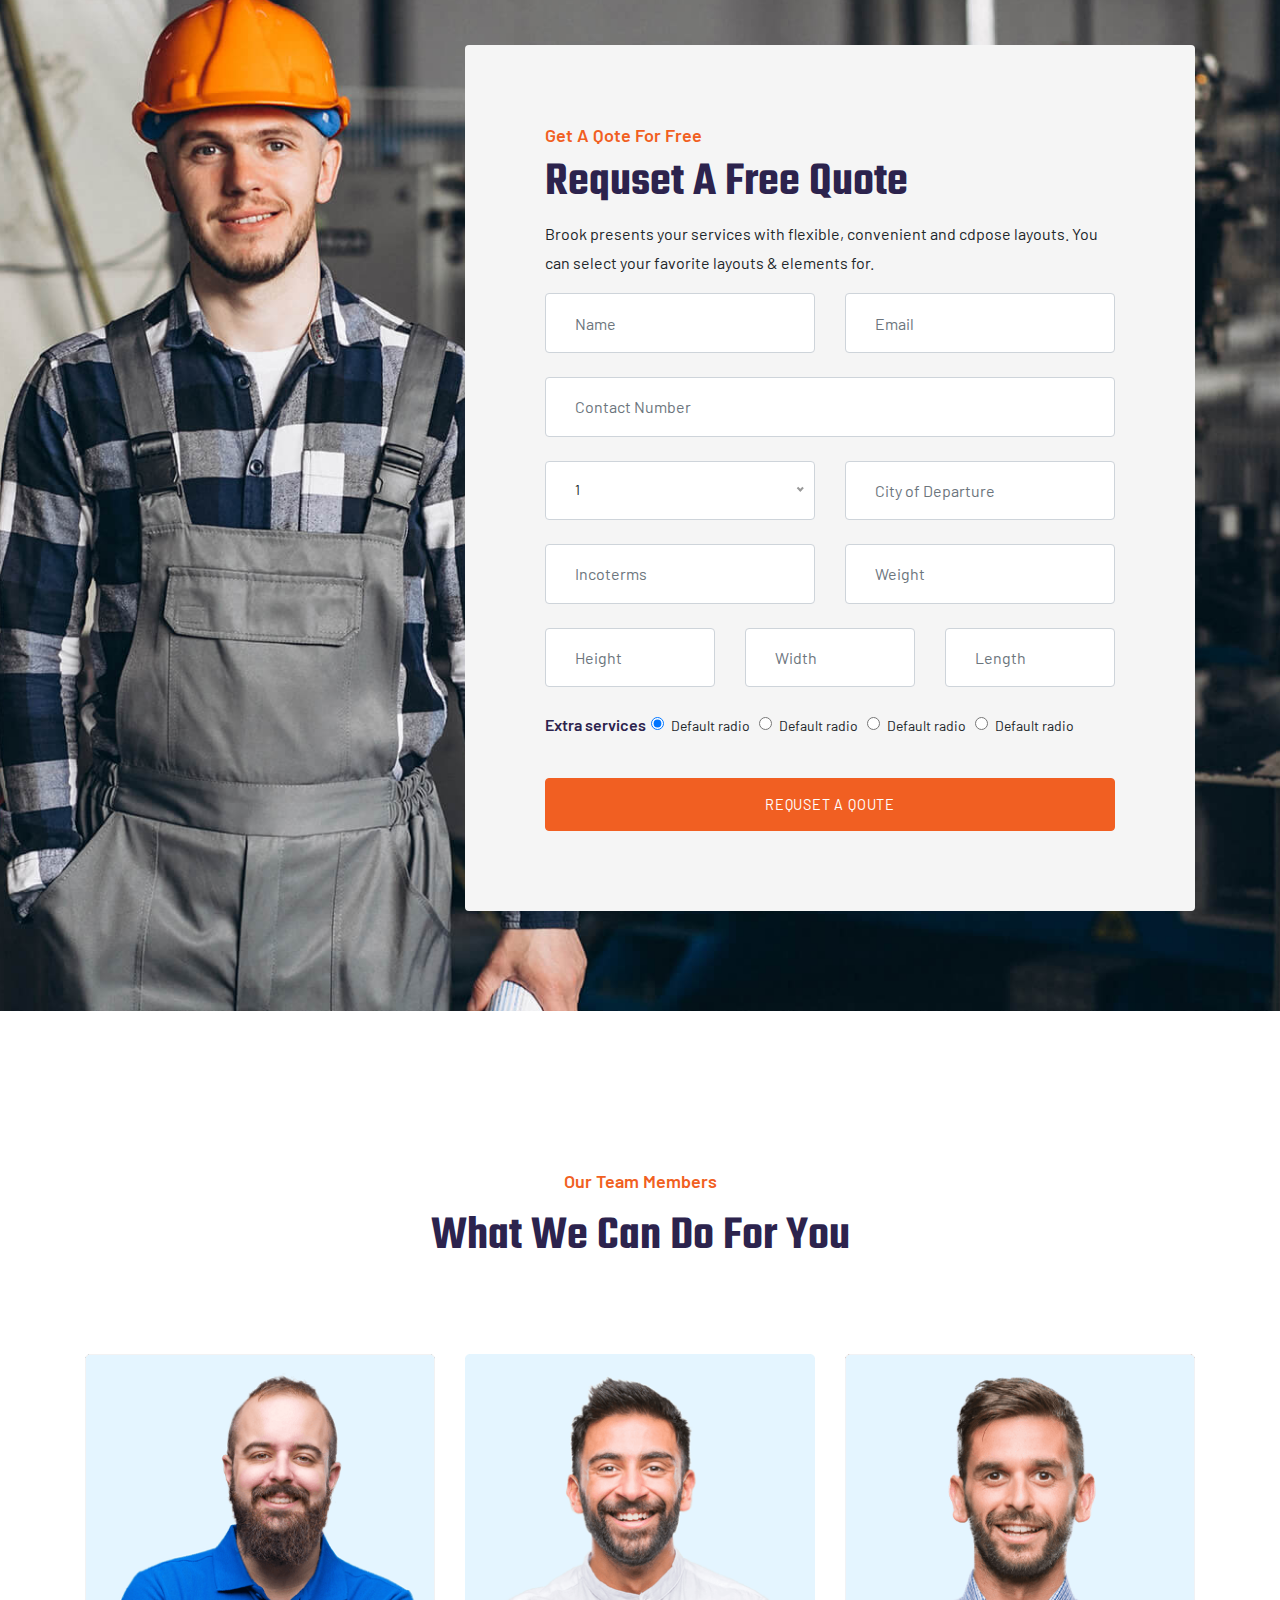
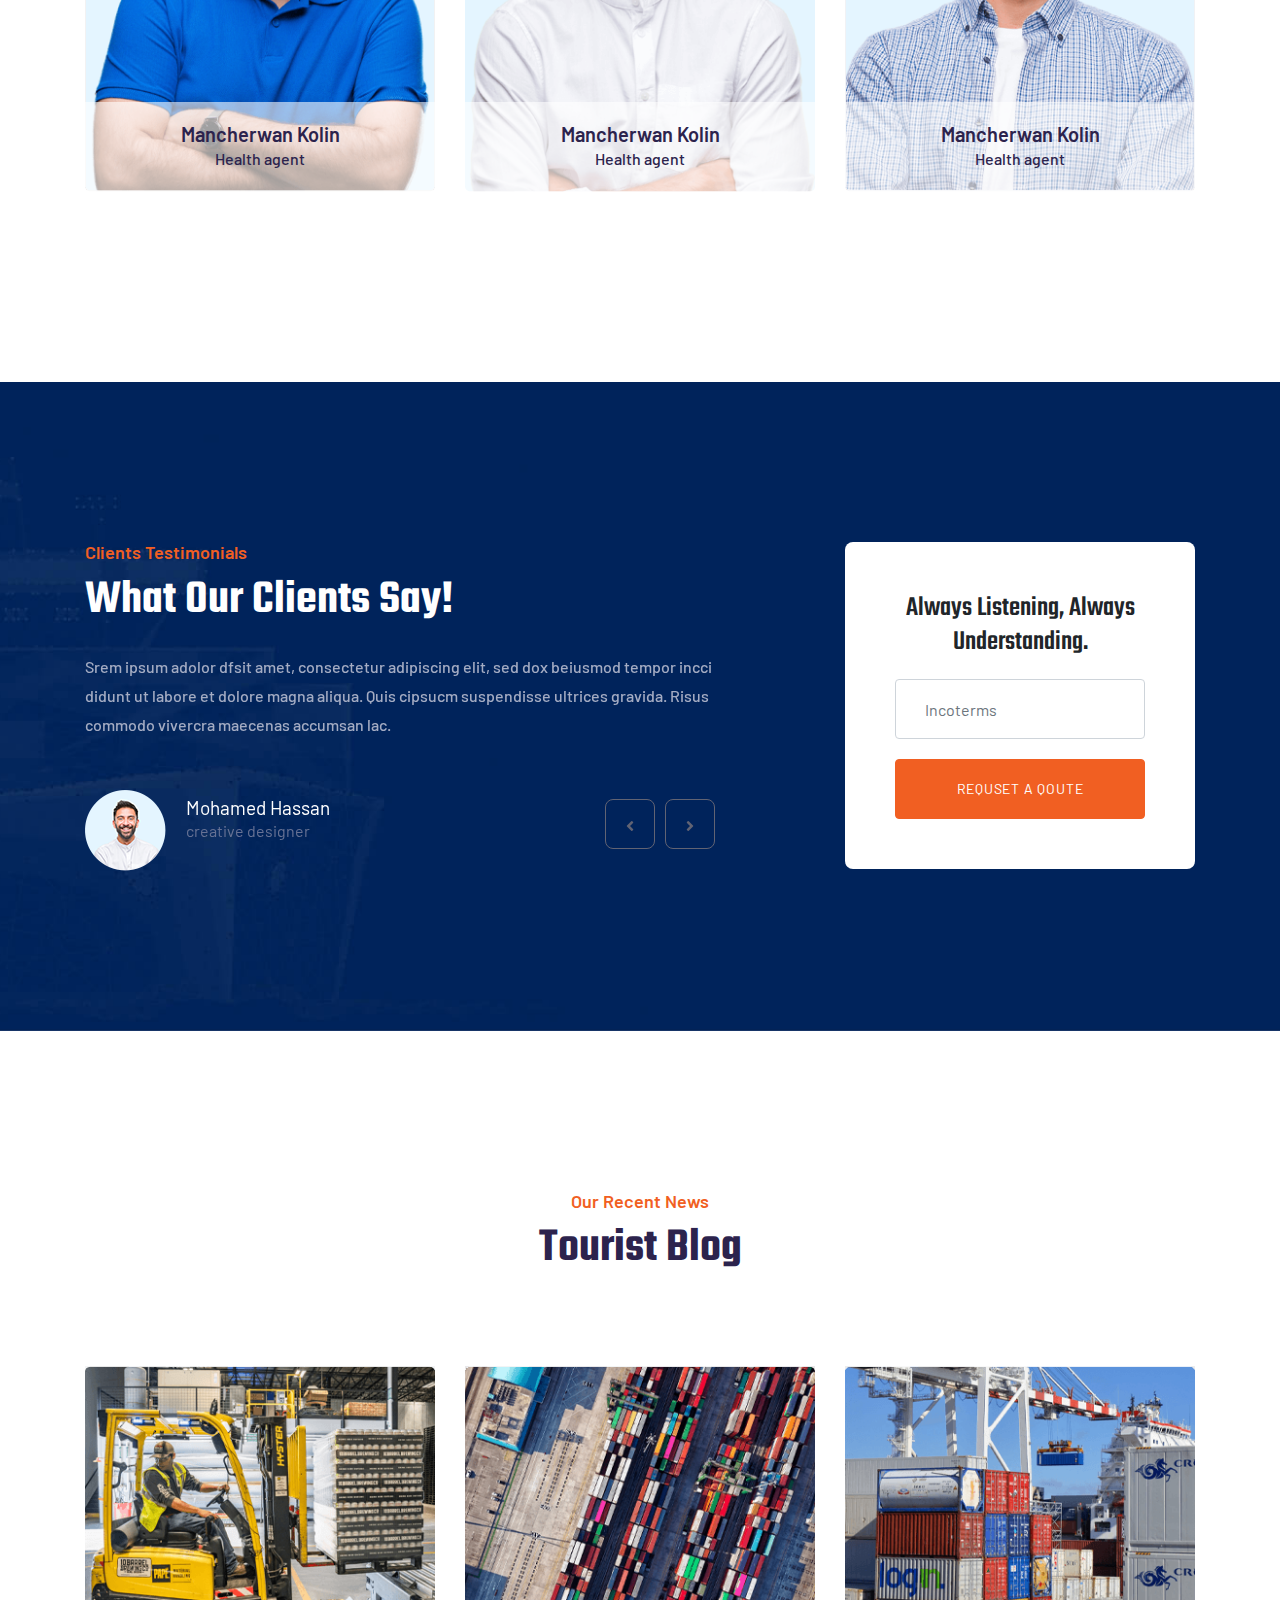
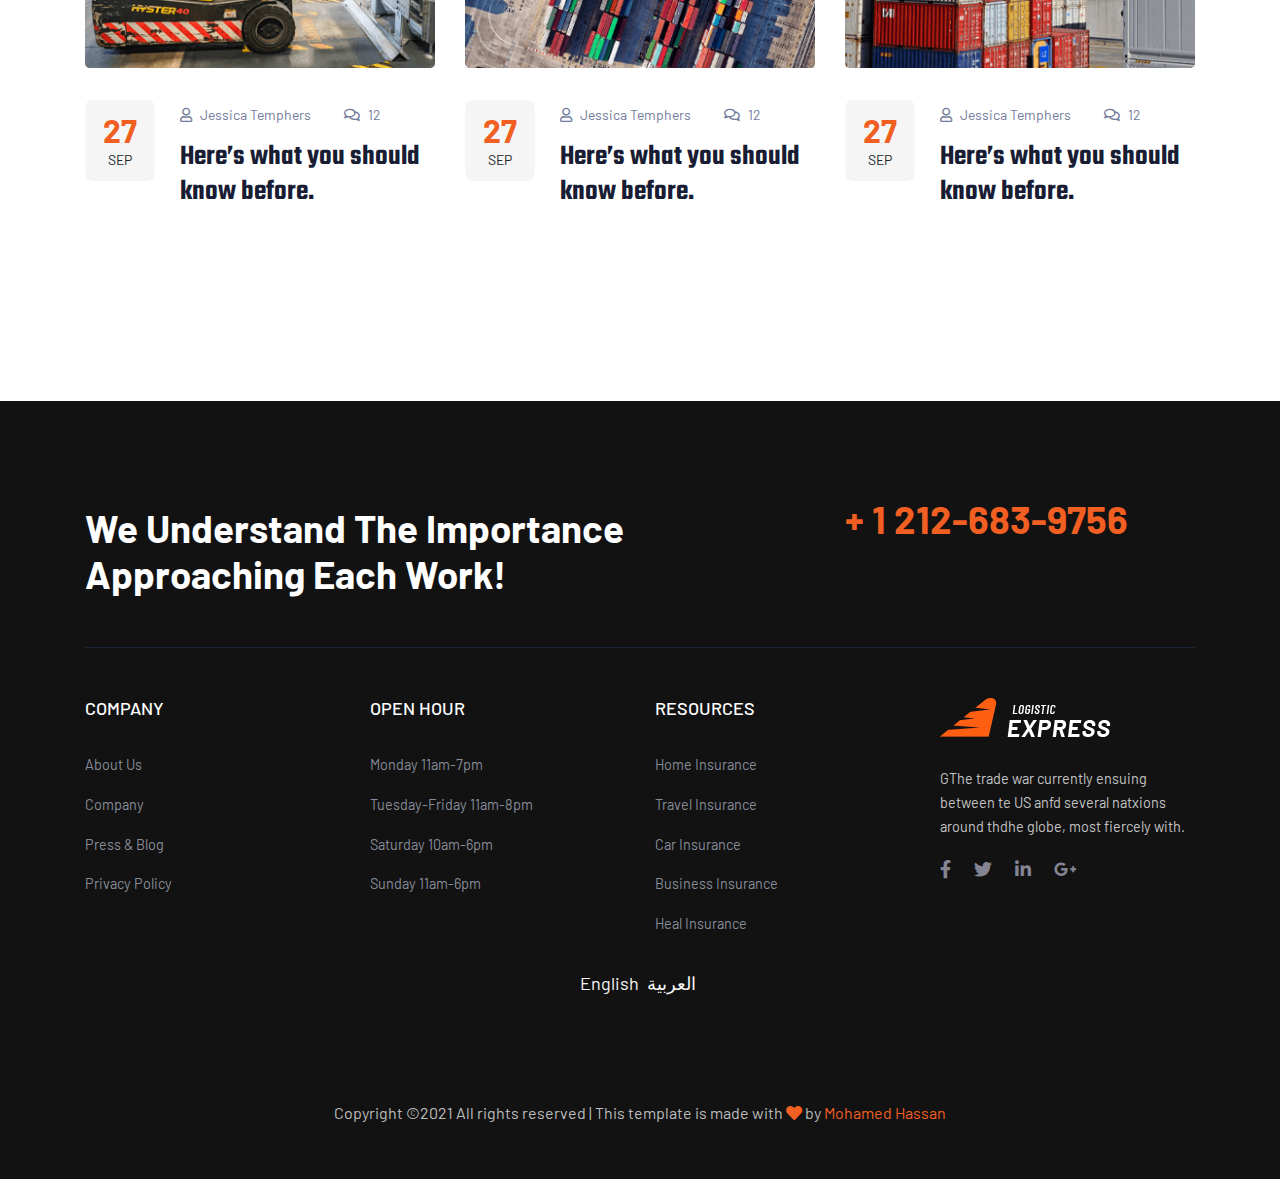
<file: about.html>
<!DOCTYPE html>
<html lang="en" dir="ltr">
  <head>
    <meta charset="utf-8">
    <meta name="viewport" content="width=device-width, initial-scale=1, shrink-to-fit=no">
    <link rel="preconnect" href="https://fonts.gstatic.com">
    <link href="https://fonts.googleapis.com/css2?family=Barlow:ital,wght@0,300;0,400;0,500;0,600;0,700;1,300;1,400&family=Teko:wght@400;500;600;700&display=swap" rel="stylesheet">
    <link rel="stylesheet" href="css/bootstrap.css">
    <link rel="stylesheet" href="css/all.css">
    <link rel="stylesheet" href="css/slick.css">
    <link rel="stylesheet" href="css/nice-select.css">
    <link rel="stylesheet" href="css/ltr-main.css">
    <title>about</title>
  </head>
  <body>

    <!--start preloader section-->

    <section class="preloader">
      <div class="preloader__box">
        <img src="imgs/logo/loder.jpg" alt="preloader">
        <div class="preloader__circle"></div>
      </div>
    </section>

    <!--start toup-btn section-->

    <section class="toup-btn">
      <button>
        <i class="fas fa-level-up-alt"></i>
      </button>
    </section>

    <section class="upper-contact-info d-none d-lg-block py-2">
      <div class="container">
        <div class="row no-gutters">
          <div class="col-lg-6 col-xl-5">
            <ul class="upper-contact-left d-flex justify-content-between">
              <li>Phone: +99 (0) 101 0000 888</li>
              <li>Email: noreply@yourdomain.com</li>
            </ul>
          </div>
          <div class="col-lg-6 col-xl-7">
            <ul class="upper-contact-right text-right">
              <li><a href="#"><i class="fab fa-facebook-f"></i></a></li>
              <li><a href="#"><i class="fab fa-twitter"></i></a></li>
              <li><a href="#"><i class="fab fa-linkedin-in"></i></a></li>
              <li><a href="#"><i class="fab fa-google-plus-g"></i></a></li>
            </ul>
          </div>
        </div>
      </div>
    </section>

    <nav class="navbar navbar-expand-lg main-navbar">
      <div class="container">
        <a class="navbar-brand" href="#">
          <img src="imgs/logo/logo.png" alt="logo">
        </a>
        <button class="navbar-toggler" type="button" data-toggle="collapse" data-target="#navbarNavDropdown" aria-controls="navbarNavDropdown" aria-expanded="false" aria-label="Toggle navigation">
          <i class="fas fa-bars fa-lg"></i>
        </button>
        <div class="collapse navbar-collapse" id="navbarNavDropdown">
          <ul class="navbar-nav ml-lg-auto">
            <li class="nav-item active">
              <a class="nav-link" href="index.html">Home <span class="sr-only">(current)</span></a>
            </li>
            <li class="nav-item">
              <a class="nav-link" href="about.html">About</a>
            </li>
            <li class="nav-item">
              <a class="nav-link" href="services.html">Services</a>
            </li>
            <li class="nav-item">
              <a class="nav-link" href="blog.html">Blog</a>
            </li>
            <li class="nav-item">
              <a class="nav-link" href="contact-us.html">Contact</a>
            </li>
          </ul>
        </div>
        <a class="btn btn-primary d-none d-lg-block navbar-btn" href="#">get a qoue</a>
      </div>
    </nav>

    <!--start inner-masthead section-->

    <header class="inner-masthead">
      <div class="overlay d-flex align-items-center">
        <div class="container">
          <div class="row">
            <div class="col-12">
              <div class="inner-masthead__caption">
                <h2>about us</h2>
                <nav aria-label="breadcrumb">
                  <ol class="breadcrumb">
                    <li class="breadcrumb-item"><a href="#">Home</a></li>
                    <li class="breadcrumb-item active" aria-current="page"><a href="#">About us</a></li>
                  </ol>
                </nav>
              </div>
            </div>
          </div> 
        </div>
      </div>
    </header>

    <!--start about-us section-->

    <section class="about-us pb-10 pt-10">
      <div class="container">
        <div class="row">
          <div class="col-lg-6 mb-5 mb-lg-0">
            <div class="about-us__caption">
              <div class="section-heading">
                <h4>about our compnay</h4>
                <h2 class="mb-5">safe logistic & transport solutions that saves our valubale time</h2>
                <p>Brook presents your services with flexible, convenient and cdpose layouts. You can select your favorite layouts & elements for cular ts with unlimited ustomization possibilities. Pixel-perfect replication of the designers is intended.</p>
                <p>Brook presents your services with flexible, convefnient and chient anipurpose layouts. You can select your favorite layouts.</p>
                <a class="btn btn-primary" href="#">more about us</a>
              </div>
            </div>
          </div>
          <div class="col-lg-6">
            <div class="about-us__img">
              <img src="imgs/gallery/about2.png" alt="about2">
            </div>
          </div>
          </div>
      </div>
    </section>

    <!--start contact-us section-->

    <section class="contact-us pb-10 pt-10">
      <div class="container">
        <div class="row">
          <div class="col-lg-8 ml-auto">
            <div class="form-container">
              <div class="section-heading">
                <h4>get a qote for free</h4>
                <h2>requset a free quote</h2>
                <p>Brook presents your services with flexible, convenient and cdpose layouts. You can select your favorite layouts & elements for.</p>
              </div>
              <form class="contact-form">
                <div class="row">
                  <div class="col-md-6">
                    <div class="contact-form__input">
                      <input class="form-control" type="text" name="Name" placeholder="Name">
                    </div>
                  </div>
                  <div class="col-md-6">
                    <div class="contact-form__input">
                      <input class="form-control" type="text" name="Email" placeholder="Email">
                    </div>
                  </div>
                  <div class="col-12">
                    <div class="contact-form__input">
                      <input class="form-control" type="text" name="ContactNumber" placeholder="Contact Number">
                    </div>
                  </div>
                  <div class="col-lg-6">
                    <div class="contact-form__input">
                      <select>
                        <option value>1</option>
                        <option value>2</option>
                        <option value>3</option>
                        <option value>4</option>
                        <option value>5</option>
                      </select>
                    </div>
                  </div>
                  <div class="col-md-6">
                    <div class="contact-form__input">
                      <input class="form-control" type="text" placeholder="City of Departure">
                    </div>
                  </div>
                  <div class="col-sm-6">
                    <div class="contact-form__input">
                      <input class="form-control" type="text" placeholder="Incoterms">
                    </div>
                  </div>
                  <div class="col-sm-6">
                    <div class="contact-form__input">
                      <input class="form-control" type="text" placeholder="Weight">
                    </div>
                  </div>
                  <div class="col-sm-6 col-lg-4">
                    <div class="contact-form__input">
                      <input class="form-control" type="text" placeholder="Height">
                    </div>
                  </div>
                  <div class="col-sm-6 col-lg-4">
                    <div class="contact-form__input">
                      <input class="form-control" type="text" placeholder="Width">
                    </div>
                  </div>
                  <div class="col-sm-6 col-lg-4">
                    <div class="contact-form__input">
                      <input class="form-control" type="text" placeholder="Length">
                    </div>
                  </div>
                  <div class="col-12">
                    <div class="radio-container">
                      <label class="radio-container__main-label">Extra services</label>
                      <div class="radio-container__options">
                        <div class="form-check radio-container__radio-option">
                          <input class="form-check-input" type="radio" name="flexRadioDefault" id="felx-radio1" checked>
                          <label class="form-check-label" for="felx-radio1">
                            Default radio
                          </label>
                        </div>
                        <div class="form-check radio-container__radio-option">
                          <input class="form-check-input" type="radio" id="felx-radio2">
                          <label class="form-check-label" for="felx-radio2">
                            Default radio
                          </label>
                        </div>
                        <div class="form-check radio-container__radio-option">
                          <input class="form-check-input" type="radio" id="felx-radio3">
                          <label class="form-check-label" for="felx-radio3">
                            Default radio
                          </label>
                        </div>
                        <div class="form-check radio-container__radio-option">
                          <input class="form-check-input" type="radio" id="felx-radio4">
                          <label class="form-check-label" for="felx-radio4">
                            Default radio
                          </label>
                        </div>
                      </div>
                    </div>
                  </div>
                  <div class="col-12">
                      <input class="btn btn-primary w-100" type="submit" value="requset a qoute">
                  </div>
                </div>
              </form>
            </div>
          </div>
        </div>
      </div>
    </section>

    <!--start team section-->

    <section class="team pt-10 pb-10">
      <div class="container">
        <div class="row">
          <div class="col-12">
            <div class="section-heading text-center mb-5-5">
              <h4 class="mb-3">our team members</h4>
              <h2>what we can do for you</h2>
            </div>
          </div>
        </div>
        <div class="row">
          <div class="col-sm-6 col-md-4 mb-4-1 mb-lg-0">
            <div class="team-box">
              <div class="team-box__img">
                <img class="img-fluid" src="imgs/gallery/team1.png" alt="member1">
              </div>
              <div class="team-box__caption">
                <h5>Mancherwan Kolin</h5>
                <h6>Health agent</h6>
                <ul class="team-box__socials">
                  <li class="team-box__social-item"><a href="#"><i class="fab fa-facebook-f"></i></a></li>
                  <li class="team-box__social-item"><a href="#"><i class="fab fa-twitter"></i></a></li>
                  <li class="team-box__social-item"><a href="#"><i class="fab fa-linkedin-in"></i></a></li>
                  <li class="team-box__social-item"><a href="#"><i class="fab fa-google-plus-g"></i></a></li>
                </ul>
              </div>
            </div>
          </div>
          <div class="col-sm-6 col-md-4 mb-4-1 mb-lg-0">
            <div class="team-box">
              <div class="team-box__img">
                <img class="img-fluid" src="imgs/gallery/team2.png" alt="member2">
              </div>
              <div class="team-box__caption">
                <h5>Mancherwan Kolin</h5>
                <h6>Health agent</h6>
                <ul class="team-box__socials">
                  <li class="team-box__social-item"><a href="#"><i class="fab fa-facebook-f"></i></a></li>
                  <li class="team-box__social-item"><a href="#"><i class="fab fa-twitter"></i></a></li>
                  <li class="team-box__social-item"><a href="#"><i class="fab fa-linkedin-in"></i></a></li>
                  <li class="team-box__social-item"><a href="#"><i class="fab fa-google-plus-g"></i></a></li>
                </ul>
              </div>
            </div>
          </div>
          <div class="col-sm-6 col-md-4 mb-4-1 mb-lg-0">
            <div class="team-box">
              <div class="team-box__img">
                <img class="img-fluid" src="imgs/gallery/team3.png" alt="member3">
              </div>
              <div class="team-box__caption">
                <h5>Mancherwan Kolin</h5>
                <h6>Health agent</h6>
                <ul class="team-box__socials">
                  <li class="team-box__social-item"><a href="#"><i class="fab fa-facebook-f"></i></a></li>
                  <li class="team-box__social-item"><a href="#"><i class="fab fa-twitter"></i></a></li>
                  <li class="team-box__social-item"><a href="#"><i class="fab fa-linkedin-in"></i></a></li>
                  <li class="team-box__social-item"><a href="#"><i class="fab fa-google-plus-g"></i></a></li>
                </ul>
              </div>
            </div>
          </div>
        </div>
      </div>
    </section>

    <!--start testimonials section-->

    <section class="testimonials pt-10 pb-10">
      <div class="container">
        <div class="row justify-content-between">
          <div class="col-lg-7 mb-5 mb-lg-0">
            <div class="section-heading mb-4">
              <h4>Clients Testimonials</h4>
              <h2 class="text-white">What Our Clients Say!</h2>
            </div>
            <div class="testimonials-slider">
              <div class="testimonials-slider__item">
                <div class="testimonials-slider__caption">
                  <p>Srem ipsum adolor dfsit amet, consectetur adipiscing elit, sed dox beiusmod tempor incci didunt ut labore et dolore magna aliqua. Quis cipsucm suspendisse ultrices gravida. Risus commodo vivercra maecenas accumsan lac.</p>
                </div>
                <div class="testimonials-slider__client">
                  <div class="testimonials-slider__client-img">
                    <img src="imgs/gallery/Homepage_testi.png" alt="client">
                  </div>
                  <div class="testimonials-slider__client-info">
                    <h5>mohamed hassan</h5>
                    <p>creative designer</p>
                  </div>
                </div>
              </div>
              <div class="testimonials-slider__item">
                <div class="testimonials-slider__caption">
                  <p>Srem ipsum adolor dfsit amet, consectetur adipiscing elit, sed dox beiusmod tempor incci didunt ut labore et dolore magna aliqua. Quis cipsucm suspendisse ultrices gravida. Risus commodo vivercra maecenas accumsan lac.</p>
                </div>
                <div class="testimonials-slider__client">
                  <div class="testimonials-slider__client-img">
                    <img src="imgs/gallery/Homepage_testi.png" alt="client">
                  </div>
                  <div class="testimonials-slider__client-info">
                    <h5>mohamed hassan</h5>
                    <p>creative designer</p>
                  </div>
                </div>
              </div>
              <div class="testimonials-slider__item">
                <div class="testimonials-slider__caption">
                  <p>Srem ipsum adolor dfsit amet, consectetur adipiscing elit, sed dox beiusmod tempor incci didunt ut labore et dolore magna aliqua. Quis cipsucm suspendisse ultrices gravida. Risus commodo vivercra maecenas accumsan lac.</p>
                </div>
                <div class="testimonials-slider__client">
                  <div class="testimonials-slider__client-img">
                    <img src="imgs/gallery/Homepage_testi.png" alt="client">
                  </div>
                  <div class="testimonials-slider__client-info">
                    <h5>mohamed hassan</h5>
                    <p>creative designer</p>
                  </div>
                </div>
              </div>
            </div>
          </div>
          <div class="col-md-8 col-lg-5 col-xl-4">
            <div class="testimonials-form">
              <div class="testimonials-form__heading">
                <h3>Always Listening, Always Understanding.</h3>
              </div>
              <form>
                <input class="form-control testimonials-form__input" type="text" name="Incoterms2" placeholder="Incoterms"> 
                <input class="btn btn-primary testimonials-form__btn" type="submit" name="requset a quote" value="requset a qoute"> 
              </form>
            </div>
          </div>
        </div>
      </div>
    </section>

    <!--start home-blog section-->

    <section class="home-blog pt-10 pb-10">
      <div class="container">
        <div class="row">
          <div class="col-12">
            <div class="section-heading text-center mb-5-5">
              <h4>Our Recent News</h4>
              <h2>Tourist Blog</h2>
            </div>
          </div>
        </div>
        <div class="row">
            <div class="col-md-6 col-lg-4 mb-4 col-lg-0">
              <div class="blog-box">
                <div class="blog-box__img">
                  <img class="img-fluid" src="imgs/gallery/blog01.png" alt="blog1">
                </div>
                <div class="blog-box__caption">
                  <div class="blog-box__date">
                    <div>
                      <span>27</span>
                      <p>sep</p>
                    </div>
                  </div>
                  <div class="blog-box__cap">
                    <ul>
                      <li><a href="#"><i class="far fa-user"></i> jessica temphers</a></li>
                      <li><a href="#"><i class="far fa-comments"></i> 12</a></li>
                    </ul>
                    <h3><a href="#">Here’s what you should know before.</a></h3>
                  </div>
                </div>
              </div>
            </div>
            <div class="col-md-6 col-lg-4 mb-4 col-lg-0">
              <div class="blog-box">
                <div class="blog-box__img">
                  <img class="img-fluid" src="imgs/gallery/blog02.png" alt="blog2">
                </div>
                <div class="blog-box__caption">
                  <div class="blog-box__date">
                    <div>
                      <span>27</span>
                      <p>sep</p>
                    </div>
                  </div>
                  <div class="blog-box__cap">
                    <ul>
                      <li><a href="#"><i class="far fa-user"></i> jessica temphers</a></li>
                      <li><a href="#"><i class="far fa-comments"></i> 12</a></li>
                    </ul>
                    <h3><a href="#">Here’s what you should know before.</a></h3>
                  </div>
                </div>
              </div>
            </div>
            <div class="col-md-6 col-lg-4 mb-4 col-lg-0">
              <div class="blog-box">
                <div class="blog-box__img">
                  <img class="img-fluid" src="imgs/gallery/blog1.png" alt="blog3">
                </div>
                <div class="blog-box__caption">
                  <div class="blog-box__date">
                    <div>
                      <span>27</span>
                      <p>sep</p>
                    </div>
                  </div>
                  <div class="blog-box__cap">
                    <ul>
                      <li><a href="#"><i class="far fa-user"></i> jessica temphers</a></li>
                      <li><a href="#"><i class="far fa-comments"></i> 12</a></li>
                    </ul>
                    <h3><a href="#">Here’s what you should know before.</a></h3>
                  </div>
                </div>
              </div>
            </div>
          </div>
      </div>
    </section>

    <!--start footer section-->

    <footer class="footer">
      <div class="container">
        <div class="footer__top">
          <div class="row justify-content-between">
            <div class="col-md-8 col-lg-8 col-xl-6">
              <h2>We Understand The Importance Approaching Each Work!</h2>
            </div>
            <div class="col-lg-4">
              <span>+ 1 212-683-9756</span>
            </div>
          </div>
        </div>
        <div class="footer__mid">
          <div class="row">
            <div class="col-sm-6 col-md-4 col-lg-3 mb-4 mb-xl-0">
              <div class="footer__menu">
                <h4>company</h4>
                <ul>
                  <li><a href="#">about us</a></li>
                  <li><a href="#">company</a></li>
                  <li><a href="#">press &amp; blog</a></li>
                  <li><a href="#">privacy policy</a></li>
                </ul>
              </div>
            </div>
            <div class="col-sm-6 col-md-4 col-lg-3 mb-4 mb-xl-0">
              <div class="footer__menu">
                <h4>open hour</h4>
                <ul>
                  <li><a href="#">Monday 11am-7pm</a></li>
                  <li><a href="#">Tuesday-Friday 11am-8pm</a></li>
                  <li><a href="#">Saturday 10am-6pm</a></li>
                  <li><a href="#">Sunday 11am-6pm</a></li>
                </ul>
              </div>
            </div>
            <div class="col-sm-6 col-md-4 col-lg-3 mb-4 mb-xl-0">
              <div class="footer__menu">
                <h4>resources</h4>
                <ul>
                  <li><a href="#">Home Insurance</a></li>
                  <li><a href="#">Travel Insurance</a></li>
                  <li><a href="#">Car Insurance</a></li>
                  <li><a href="#">Business Insurance</a></li>
                  <li><a href="#">Heal Insurance</a></li>
                </ul>
              </div>
            </div>
            <div class="col-sm-6 col-md-4 col-lg-3">
              <div class="footer__logo-box">
                <div class="footer__logo">
                  <a href="index.html">
                    <img src="imgs/logo/logo2_footer.png" alt="logo">
                  </a>
                </div>
                <div class="footer__pera">
                  <p>GThe trade war currently ensuing between te US anfd several natxions around thdhe globe, most fiercely with.</p>
                </div>
                <div class="footer__socials">
                  <a href="#"><i class="fab fa-facebook-f"></i></a>
                  <a href="#"><i class="fab fa-twitter"></i></a>
                  <a href="#"><i class="fab fa-linkedin-in"></i></a>
                  <a href="#"><i class="fab fa-google-plus-g"></i></a>
                </div>
              </div>
            </div>
            <div class="col-12">
              <div class="languages">
                <ul class="lang-items">
                  <li class="lang-item">
                    <a href="about.html">English</a>
                  </li>
                  <li class="lang-item">
                    <a href="about-arabic.html">العربية</a>
                  </li>
                </ul>
              </div>
            </div>
          </div>
        </div>
        <div class="copyright text-center">
          <p>Copyright &copy;2021 All rights reserved | This template is made with <i class="fas fa-heart"></i>  by <a href="#">Mohamed Hassan</a></p>
        </div>
      </div>
    </footer>
    <script src='js/jquery-3.4.1.min.js'></script>
    <script src='js/bootstrap.min.js'></script>
    <script src='js/slick.min.js'></script>
    <script src='js/jquery.nice-select.js'></script>
    <script src='js/main.js'></script>
  </body>
</html>
</file>
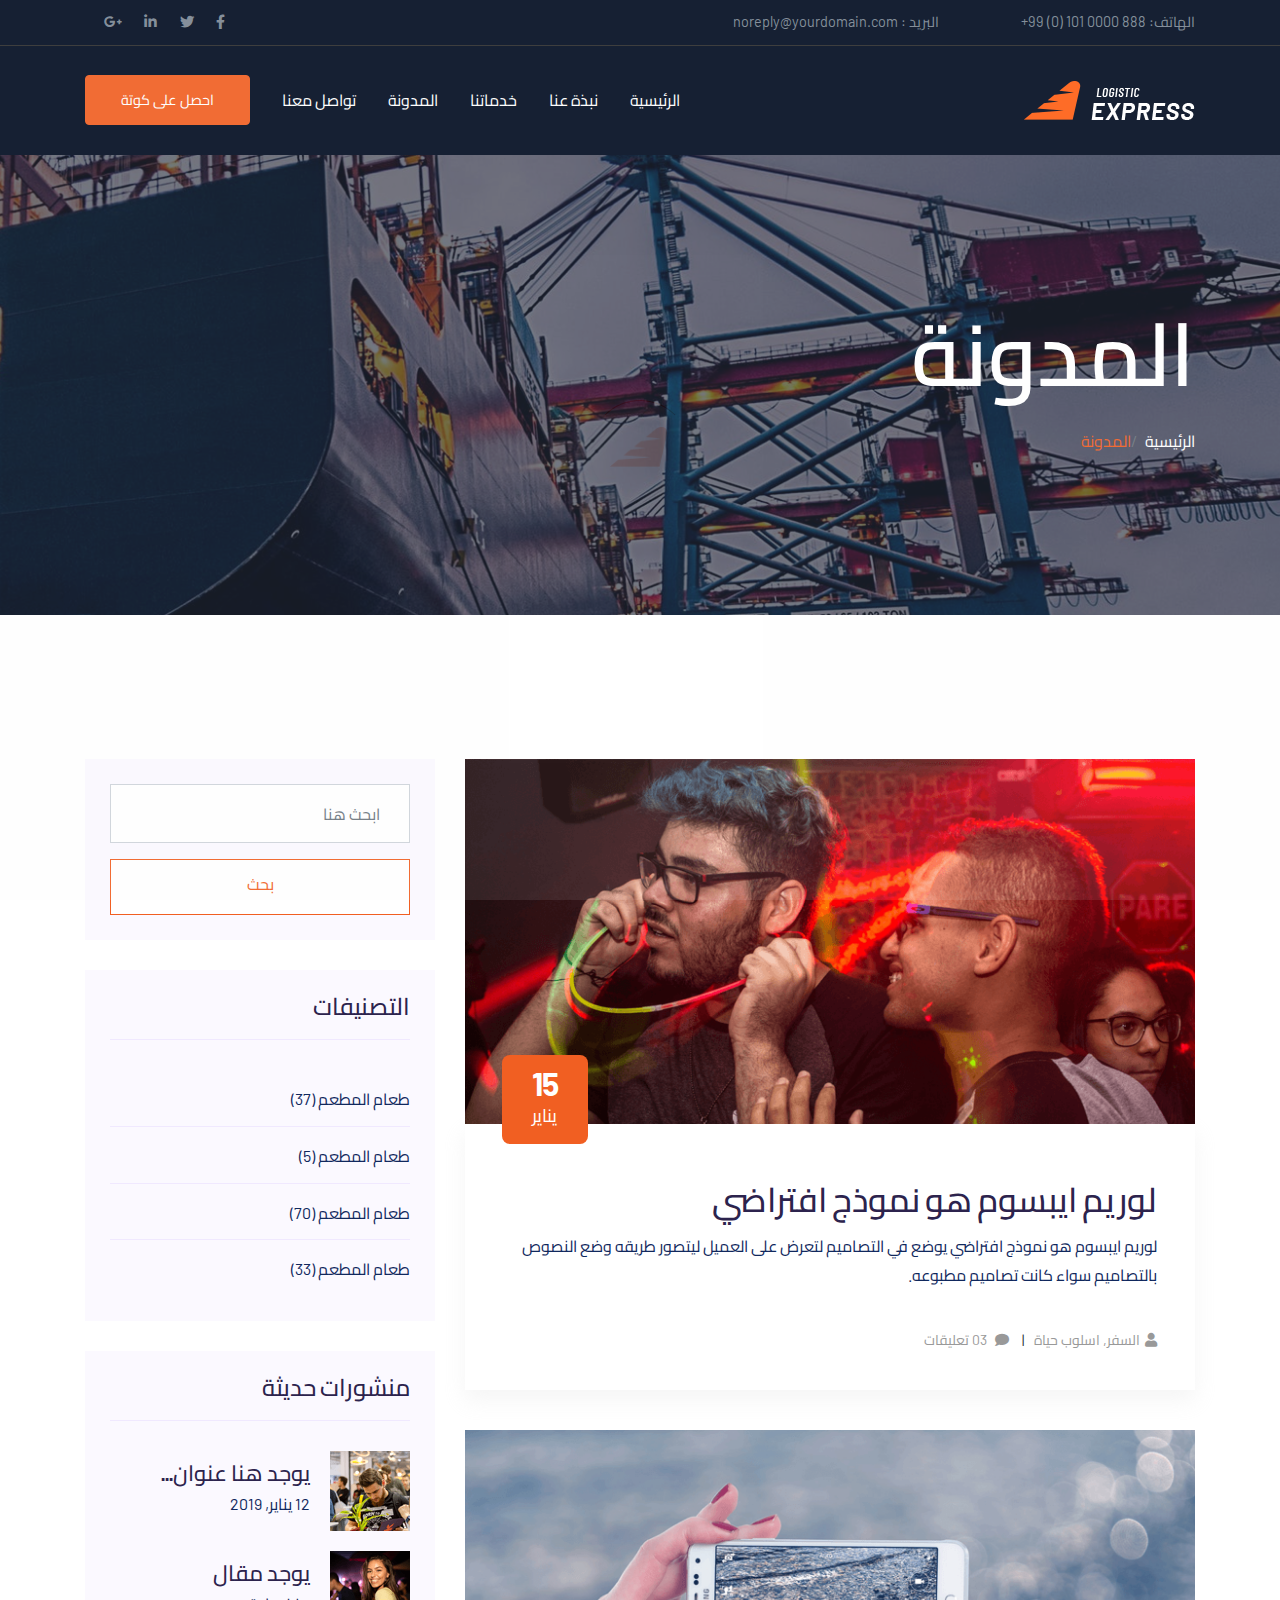
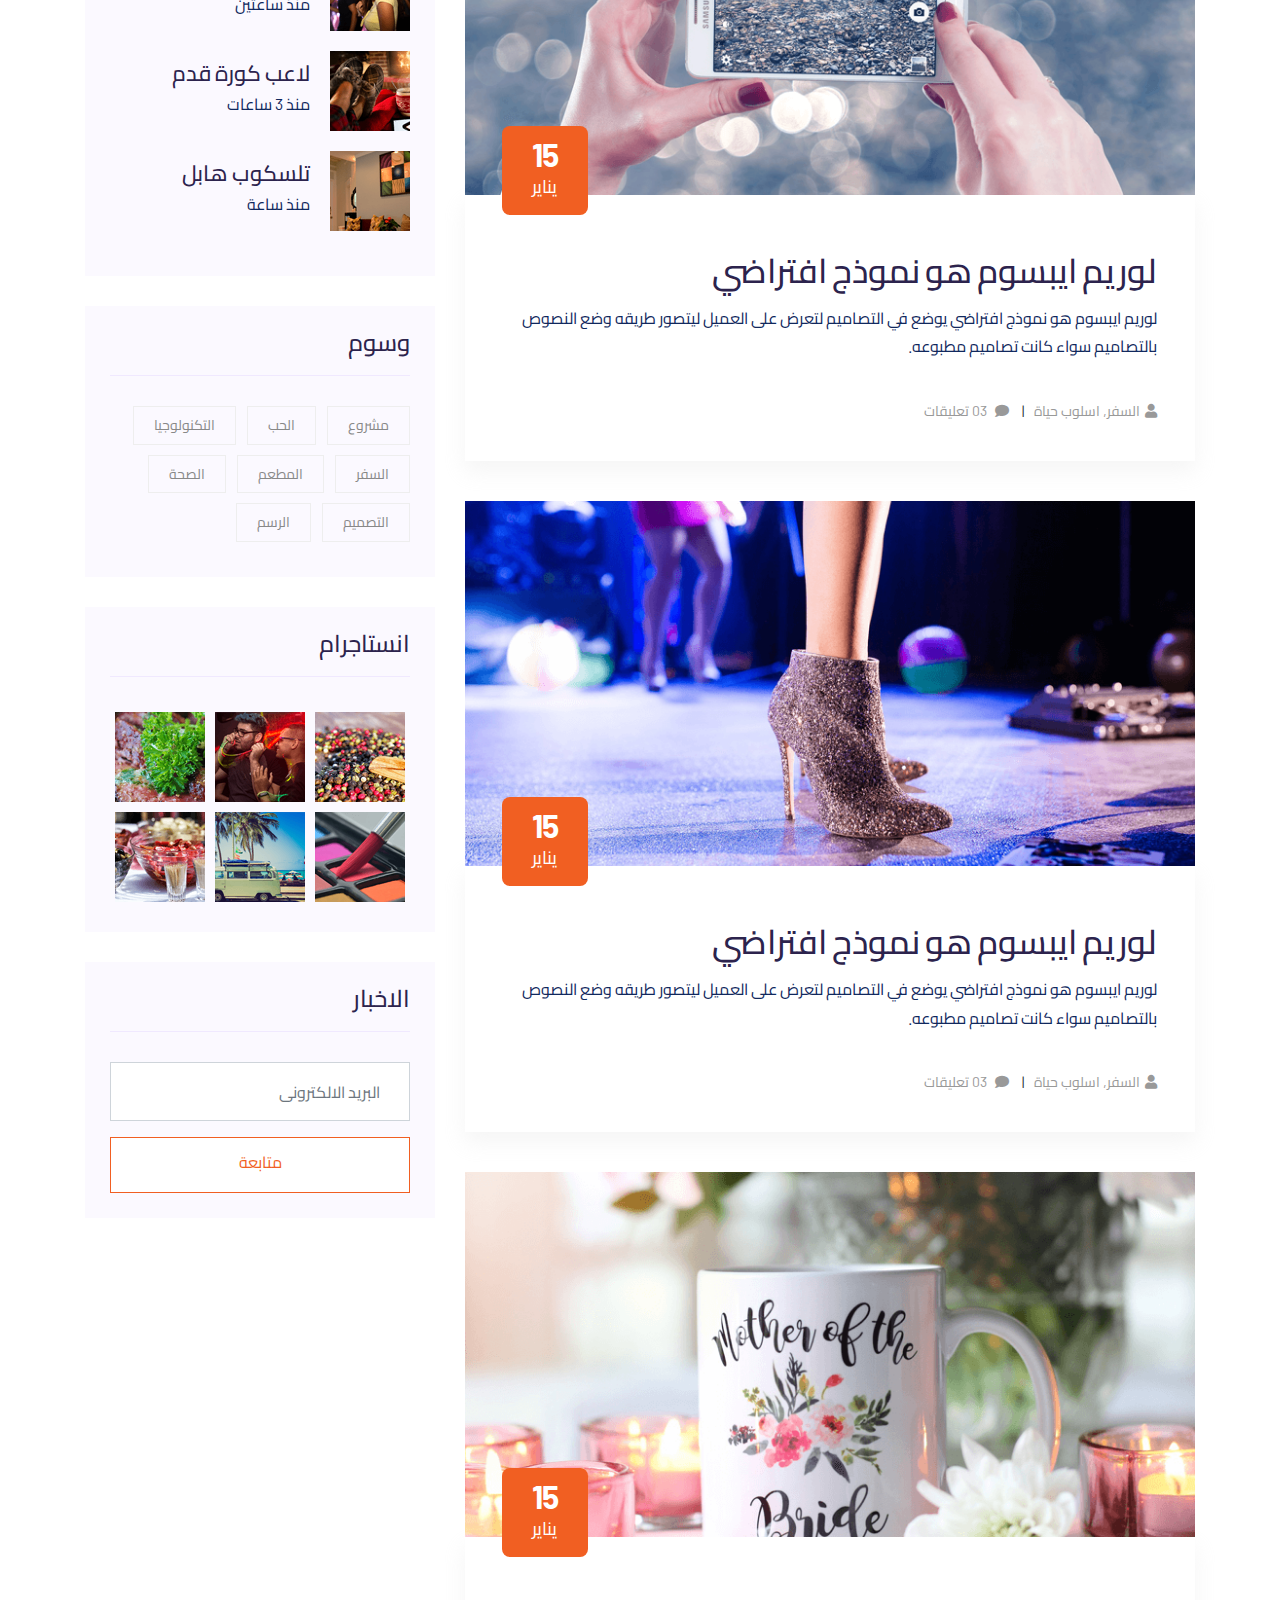
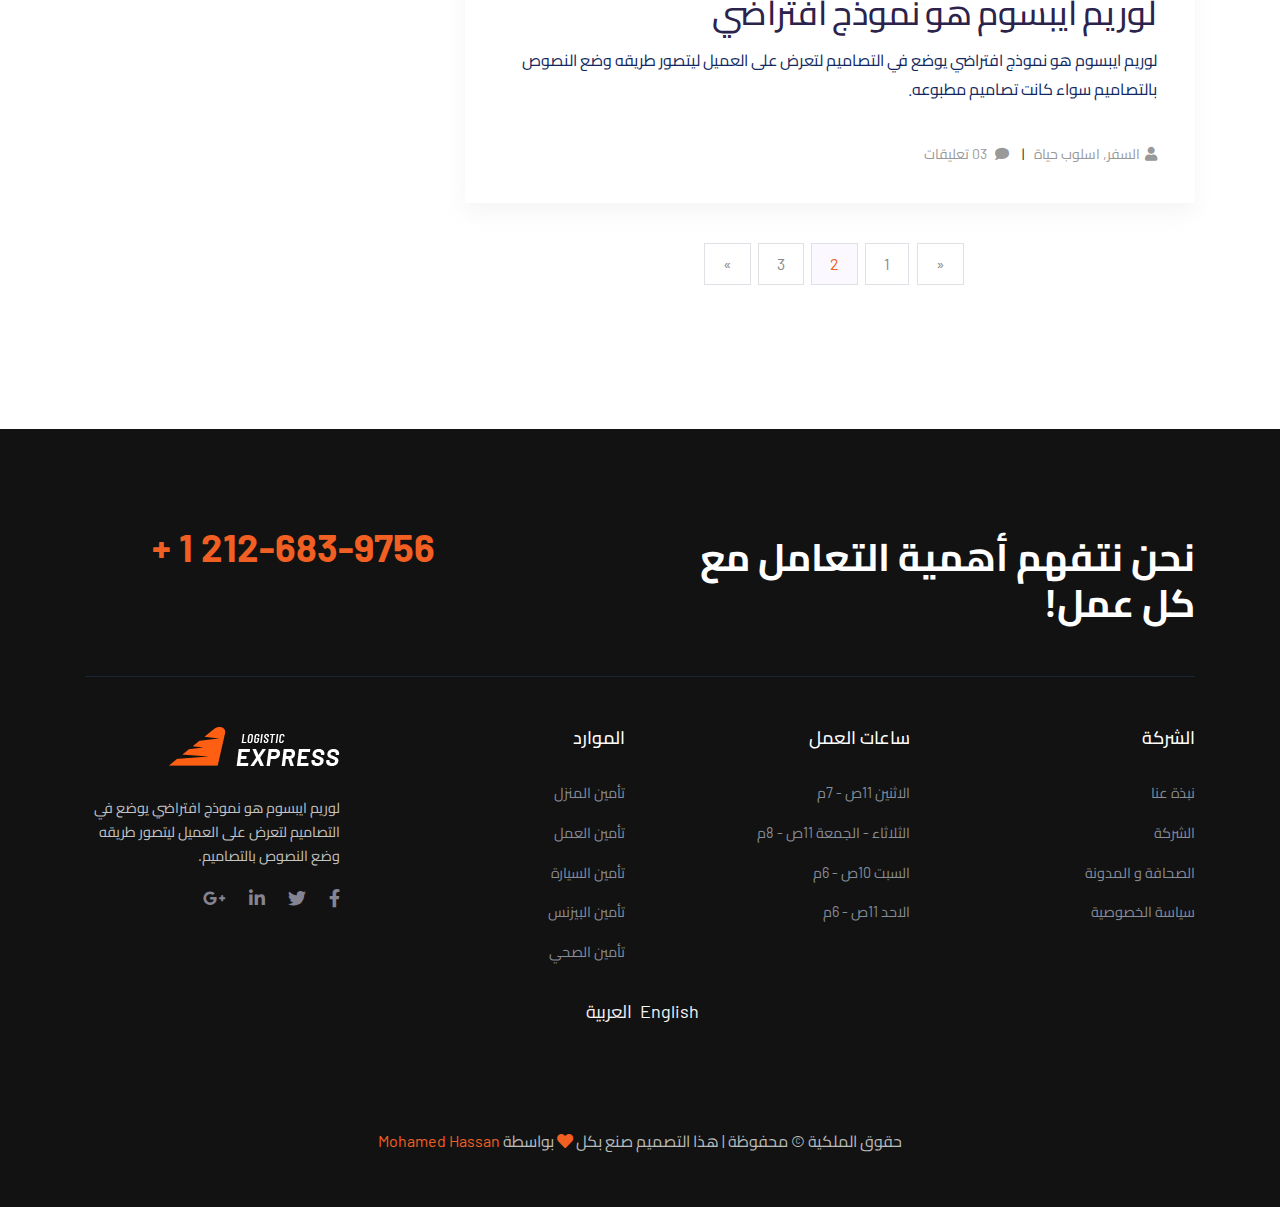
<file: blog-arabic.html>
<!DOCTYPE html>
<html lang="ar" dir="rtl">
  <head>
    <meta charset="utf-8">
    <meta name="viewport" content="width=device-width, initial-scale=1, shrink-to-fit=no">
    <link rel="preconnect" href="https://fonts.gstatic.com">
    <link href="https://fonts.googleapis.com/css2?family=Barlow:ital,wght@0,300;0,400;0,500;0,600;0,700;1,300;1,400&family=Teko:wght@400;500;600;700&display=swap" rel="stylesheet">
    <link rel="preconnect" href="https://fonts.gstatic.com">
    <link href="https://fonts.googleapis.com/css2?family=Cairo:wght@300;400;600;700&display=swap" rel="stylesheet">
    <link rel="stylesheet" href="css/bootstrap.css">
    <link rel="stylesheet" href="css/all.css">
    <link rel="stylesheet" href="css/slick.css">
    <link rel="stylesheet" href="css/nice-select.css">
    <link rel="stylesheet" href="css/rtl-main.css">
    <title>المدونة</title>
  </head>
  <body>


    <!--start preloader section-->

    <section class="preloader">
      <div class="preloader__box">
        <img src="imgs/logo/loder.jpg" alt="preloader">
        <div class="preloader__circle"></div>
      </div>
    </section>

    <!--start toup-btn section-->

    <section class="toup-btn">
      <button>
        <i class="fas fa-level-up-alt"></i>
      </button>
    </section>

    <section class="upper-contact-info d-none d-lg-block py-2">
      <div class="container">
        <div class="row no-gutters">
          <div class="col-lg-6 col-xl-5">
            <ul class="upper-contact-left d-flex justify-content-between">
              <li><span>الهاتف: </span><span>+99 (0) 101 0000 888</span></li>
              <li>البريد : noreply@yourdomain.com</li>
            </ul>
          </div>
          <div class="col-lg-6 col-xl-7">
            <ul class="upper-contact-right">
              <li><a href="#"><i class="fab fa-facebook-f"></i></a></li>
              <li><a href="#"><i class="fab fa-twitter"></i></a></li>
              <li><a href="#"><i class="fab fa-linkedin-in"></i></a></li>
              <li><a href="#"><i class="fab fa-google-plus-g"></i></a></li>
            </ul>
          </div>
        </div>
      </div>
    </section>

    <nav class="navbar navbar-expand-lg main-navbar">
      <div class="container">
        <a class="navbar-brand" href="#">
          <img src="imgs/logo/logo.png" alt="شعار">
        </a>
        <button class="navbar-toggler" type="button" data-toggle="collapse" data-target="#navbarNavDropdown" aria-controls="navbarNavDropdown" aria-expanded="false" aria-label="Toggle navigation">
          <i class="fas fa-bars fa-lg"></i>
        </button>
        <div class="collapse navbar-collapse" id="navbarNavDropdown">
          <ul class="navbar-nav">
            <li class="nav-item active">
              <a class="nav-link" href="index-arabic.html">الرئيسية <span class="sr-only">(current)</span></a>
            </li>
            <li class="nav-item">
              <a class="nav-link" href="about-arabic.html">نبذة عنا</a>
            </li>
            <li class="nav-item">
              <a class="nav-link" href="services-arabic.html">خدماتنا</a>
            </li>
            <li class="nav-item">
              <a class="nav-link" href="blog-arabic.html">المدونة</a>
            </li>
            <li class="nav-item">
              <a class="nav-link" href="contact-us-arabic.html">تواصل معنا</a>
            </li>
          </ul>
        </div>
        <a class="btn btn-primary d-none d-lg-block navbar-btn" href="#">احصل على كوتة</a>
      </div>
    </nav>

    <!--start inner-masthead section-->

    <header class="inner-masthead">
      <div class="overlay d-flex align-items-center">
        <div class="container">
          <div class="row">
            <div class="col-12">
              <div class="inner-masthead__caption">
                <h2>المدونة</h2>
                <nav aria-label="breadcrumb">
                  <ol class="breadcrumb">
                    <li class="breadcrumb-item"><a href="#">الرئيسية</a></li>
                    <li class="breadcrumb-item active" aria-current="page"><a href="#">المدونة</a></li>
                  </ol>
                </nav>
              </div>
            </div>
          </div> 
        </div>
      </div>
    </header>

        <!--start blog section-->

    <section class="pt-9 pb-9">
      <div class="container">
        <div class="row">
          <div class="col-lg-8 mb-5 mb-lg-0">
            <div class="blog-content-sidebar">
              <section class="blog-post">
                <div class="blog-post__img">
                  <img class="img-fluid" src="imgs/blog/single_blog_1.png" alt="blog-post1">
                  <div class="blog-post__date">
                    <h4>15</h4>
                    <p>يناير</p>
                  </div>
                </div>
                <div class="blog-post__caption">
                  <h2><a href="#">لوريم ايبسوم هو نموذج افتراضي</a></h2>
                  <p>لوريم ايبسوم هو نموذج افتراضي يوضع في التصاميم لتعرض على العميل ليتصور طريقه وضع النصوص بالتصاميم سواء كانت تصاميم مطبوعه.</p>
                  <ul class="blog-post-links">
                    <li class="blog-post-links__item"><a href="#"><i class="fa fa-user"></i>السفر, اسلوب حياة</a></li>
                    <li class="blog-post-links__item"><a href="#"><i class="fa fa-comment"></i> 03 تعليقات</a></li>
                  </ul>
                </div>
              </section>
              <section class="blog-post">
                <div class="blog-post__img">
                  <img class="img-fluid" src="imgs/blog/single_blog_2.png" alt="blog-post1">
                  <div class="blog-post__date">
                    <h4>15</h4>
                    <p>يناير</p>
                  </div>
                </div>
                <div class="blog-post__caption">
                  <h2><a href="#">لوريم ايبسوم هو نموذج افتراضي</a></h2>
                  <p>لوريم ايبسوم هو نموذج افتراضي يوضع في التصاميم لتعرض على العميل ليتصور طريقه وضع النصوص بالتصاميم سواء كانت تصاميم مطبوعه.</p>
                  <ul class="blog-post-links">
                    <li class="blog-post-links__item"><a href="#"><i class="fa fa-user"></i>السفر, اسلوب حياة</a></li>
                    <li class="blog-post-links__item"><a href="#"><i class="fa fa-comment"></i> 03 تعليقات</a></li>
                  </ul>
                </div>
              </section>
              <section class="blog-post">
                <div class="blog-post__img">
                  <img class="img-fluid" src="imgs/blog/single_blog_3.png" alt="blog-post1">
                  <div class="blog-post__date">
                    <h4>15</h4>
                    <p>يناير</p>
                  </div>
                </div>
                <div class="blog-post__caption">
                  <h2><a href="#">لوريم ايبسوم هو نموذج افتراضي</a></h2>
                  <p>لوريم ايبسوم هو نموذج افتراضي يوضع في التصاميم لتعرض على العميل ليتصور طريقه وضع النصوص بالتصاميم سواء كانت تصاميم مطبوعه.</p>
                  <ul class="blog-post-links">
                    <li class="blog-post-links__item"><a href="#"><i class="fa fa-user"></i>السفر, اسلوب حياة</a></li>
                    <li class="blog-post-links__item"><a href="#"><i class="fa fa-comment"></i> 03 تعليقات</a></li>
                  </ul>
                </div>
              </section>
              <section class="blog-post">
                <div class="blog-post__img">
                  <img class="img-fluid" src="imgs/blog/single_blog_4.png" alt="blog-post1">
                  <div class="blog-post__date">
                    <h4>15</h4>
                    <p>يناير</p>
                  </div>
                </div>
                <div class="blog-post__caption">
                  <h2><a href="#">لوريم ايبسوم هو نموذج افتراضي</a></h2>
                  <p>لوريم ايبسوم هو نموذج افتراضي يوضع في التصاميم لتعرض على العميل ليتصور طريقه وضع النصوص بالتصاميم سواء كانت تصاميم مطبوعه.</p>
                  <ul class="blog-post-links">
                    <li class="blog-post-links__item"><a href="#"><i class="fa fa-user"></i>السفر, اسلوب حياة</a></li>
                    <li class="blog-post-links__item"><a href="#"><i class="fa fa-comment"></i> 03 تعليقات</a></li>
                  </ul>
                </div>
              </section>
              <nav aria-label="Page navigation example" class="justify-content-center d-flex">
                <ul class="pagination">
                  <li class="page-item">
                    <a class="page-link" href="#" aria-label="Previous">
                      <span aria-hidden="true">&laquo;</span>
                      <span class="sr-only">Previous</span>
                    </a>
                  </li>
                  <li class="page-item"><a class="page-link" href="#">1</a></li>
                  <li class="page-item active"><a class="page-link" href="#">2</a></li>
                  <li class="page-item"><a class="page-link" href="#">3</a></li>
                  <li class="page-item">
                    <a class="page-link" href="#" aria-label="Next">
                      <span aria-hidden="true">&raquo;</span>
                      <span class="sr-only">Next</span>
                    </a>
                  </li>
                </ul>
              </nav>

            </div>
          </div>
          <div class="col-lg-4">
            <section class="blog-links-sidebar">
              <aside class="blog-sidebar-widget">
                <form>
                    <div class="form-group">
                      <input type="email" class="form-control" placeholder="ابحث هنا">
                    </div>
                    <input class="btn blog-btn" type="submit" value="بحث">
                </form>
              </aside>
              <aside class="blog-sidebar-widget">
                <div class="blog-sidebar-widget__title">
                  <h4>التصنيفات</h4>
                </div>
                <ul class="cat-list">
                  <li class="cat-list__item"><a href="#">طعام المطعم <span>(37)</span></a></li>
                  <li class="cat-list__item"><a href="#">طعام المطعم <span>(5)</span></a></li>
                  <li class="cat-list__item"><a href="#">طعام المطعم <span>(70)</span></a></li>
                  <li class="cat-list__item"><a href="#">طعام المطعم <span>(33)</span></a></li>
                </ul>
              </aside>
              <aside class="blog-sidebar-widget">
                <div class="blog-sidebar-widget__title">
                  <h4>منشورات حديثة</h4>
                </div>
                <div class="media mini-post">
                  <div class="mini-post__img">
                    <img class="img-fluid" src="imgs/post/post_1.png" alt="post">
                  </div>
                  <div class="media-body mini-post__caption">
                    <h3><a href="#">يوجد هنا عنوان...</a></h3>
                    <span>12 يناير, 2019</span>
                  </div>
                </div>
                <div class="media mini-post">
                  <div class="mini-post__img">
                    <img class="img-fluid" src="imgs/post/post_2.png" alt="post">
                  </div>
                  <div class="media-body mini-post__caption">
                    <h3><a href="#">يوجد مقال</a></h3>
                    <span>منذ ساعتين</span>
                  </div>
                </div>
                 <div class="media mini-post">
                  <div class="mini-post__img">
                    <img class="img-fluid" src="imgs/post/post_3.png" alt="post">
                  </div>
                  <div class="media-body mini-post__caption">
                    <h3><a href="#">لاعب كورة قدم</a></h3>
                    <span>منذ 3 ساعات</span>
                  </div>
                </div>
                 <div class="media mini-post">
                  <div class="mini-post__img">
                    <img class="img-fluid" src="imgs/post/post_4.png" alt="post">
                  </div>
                  <div class="media-body mini-post__caption">
                    <h3><a href="#">تلسكوب هابل</a></h3>
                    <span>منذ ساعة</span>
                  </div>
                </div>
              </aside>
              <aside class="blog-sidebar-widget">
                <div class="blog-sidebar-widget__title">
                  <h4>وسوم</h4>
                </div>
                <ul class="tags-links">
                  <li class="tags-links__item"><a href="#">مشروع</a></li>
                  <li class="tags-links__item"><a href="#">الحب</a></li>
                  <li class="tags-links__item"><a href="#">التكنولوجيا</a></li>
                  <li class="tags-links__item"><a href="#">السفر</a></li>
                  <li class="tags-links__item"><a href="#">المطعم</a></li>
                  <li class="tags-links__item"><a href="#">الصحة</a></li>
                  <li class="tags-links__item"><a href="#">التصميم</a></li>
                  <li class="tags-links__item"><a href="#">الرسم</a></li>
                </ul>
              </aside>
              <aside class="blog-sidebar-widget">
                <div class="blog-sidebar-widget__title">
                  <h4>انستاجرام</h4>
                </div>
                <ul class="social-feeds">
                  <li class="social-feeds__item">
                    <a href="#"><img class="img-fluid" src="imgs/post/post_5.png" alt="instagram-feeds"></a>
                  </li>
                  <li class="social-feeds__item">
                    <a href="#"><img class="img-fluid" src="imgs/post/post_6.png" alt="instagram-feeds"></a>
                  </li>
                  <li class="social-feeds__item">
                    <a href="#"><img class="img-fluid" src="imgs/post/post_7.png" alt="instagram-feeds"></a>
                  </li>
                  <li class="social-feeds__item">
                    <a href="#"><img class="img-fluid" src="imgs/post/post_8.png" alt="instagram-feeds"></a>
                  </li>
                  <li class="social-feeds__item">
                    <a href="#"><img class="img-fluid" src="imgs/post/post_9.png" alt="instagram-feeds"></a>
                  </li>
                  <li class="social-feeds__item">
                    <a href="#"><img class="img-fluid" src="imgs/post/post_10.png" alt="instagram-feeds"></a>
                  </li>
                </ul>
              </aside>
              <aside class="blog-sidebar-widget">
                <div class="blog-sidebar-widget__title">
                  <h4>الاخبار</h4>
                </div>
                <form>
                    <div class="form-group">
                      <input type="email" class="form-control" placeholder="البريد الالكترونى">
                    </div>
                    <input class="btn blog-btn" type="submit" value="متابعة">
                </form>
              </aside>
            </section>
          </div>
        </div>
      </div>  
    </section>


    <!--start footer section-->

    <footer class="footer">
      <div class="container">
        <div class="footer__top">
          <div class="row justify-content-between">
            <div class="col-md-8 col-lg-8 col-xl-6">
              <h2>نحن نتفهم أهمية التعامل مع كل عمل!</h2>
            </div>
            <div class="col-lg-4">
              <span>+ 1 212-683-9756</span>
            </div>
          </div>
        </div>
        <div class="footer__mid">
          <div class="row">
            <div class="col-sm-6 col-md-4 col-lg-3 mb-4 mb-xl-0">
              <div class="footer__menu">
                <h4>الشركة</h4>
                <ul>
                  <li><a href="#">نبذة عنا</a></li>
                  <li><a href="#">الشركة</a></li>
                  <li><a href="#">الصحافة و المدونة</a></li>
                  <li><a href="#">سياسة الخصوصية</a></li>
                </ul>
              </div>
            </div>
            <div class="col-sm-6 col-md-4 col-lg-3 mb-4 mb-xl-0">
              <div class="footer__menu">
                <h4>ساعات العمل</h4>
                <ul>
                  <li><a href="#">الاثنين 11ص - 7م</a></li>
                  <li><a href="#">الثلاثاء - الجمعة  11ص - 8م</a></li>
                  <li><a href="#">السبت 10ص - 6م</a></li>
                  <li><a href="#">الاحد  11ص - 6م</a></li>
                </ul>
              </div>
            </div>
            <div class="col-sm-6 col-md-4 col-lg-3 mb-4 mb-xl-0">
              <div class="footer__menu">
                <h4>الموارد</h4>
                <ul>
                  <li><a href="#">تأمين المنزل</a></li>
                  <li><a href="#">تأمين العمل</a></li>
                  <li><a href="#">تأمين السيارة</a></li>
                  <li><a href="#">تأمين البيزنس</a></li>
                  <li><a href="#">تأمين الصحي</a></li>
                </ul>
              </div>
            </div>
            <div class="col-sm-6 col-md-4 col-lg-3">
              <div class="footer__logo-box">
                <div class="footer__logo">
                  <a href="index.html">
                    <img src="imgs/logo/logo2_footer.png" alt="logo" width="171px" height="39px">
                  </a>
                </div>
                <div class="footer__pera">
                  <p>لوريم ايبسوم هو نموذج افتراضي يوضع في التصاميم لتعرض على العميل ليتصور طريقه وضع النصوص بالتصاميم.</p>
                </div>
                <div class="footer__socials">
                  <a href="#"><i class="fab fa-facebook-f"></i></a>
                  <a href="#"><i class="fab fa-twitter"></i></a>
                  <a href="#"><i class="fab fa-linkedin-in"></i></a>
                  <a href="#"><i class="fab fa-google-plus-g"></i></a>
                </div>
              </div>
            </div>
            <div class="col-12">
              <div class="languages">
                <ul class="lang-items">
                  <li class="lang-item">
                    <a href="blog.html">English</a>
                  </li>
                  <li class="lang-item">
                    <a href="blog-arabic.html">العربية</a>
                  </li>
                </ul>
              </div>
            </div>
          </div>
        </div>
        <div class="copyright text-center">
          <p>حقوق الملكية &copy; محفوظة | هذا التصميم  صنع بكل <i class="fas fa-heart"></i> بواسطة <a href="#">Mohamed Hassan</a></p>
        </div>
      </div>
    </footer>
    <script src='js/jquery-3.4.1.min.js'></script>
    <script src='js/bootstrap.min.js'></script>
    <script src='js/slick.min.js'></script>
    <script src='js/jquery.nice-select.js'></script>
    <script src='js/main.js'></script>
  </body>
</html>
</file>
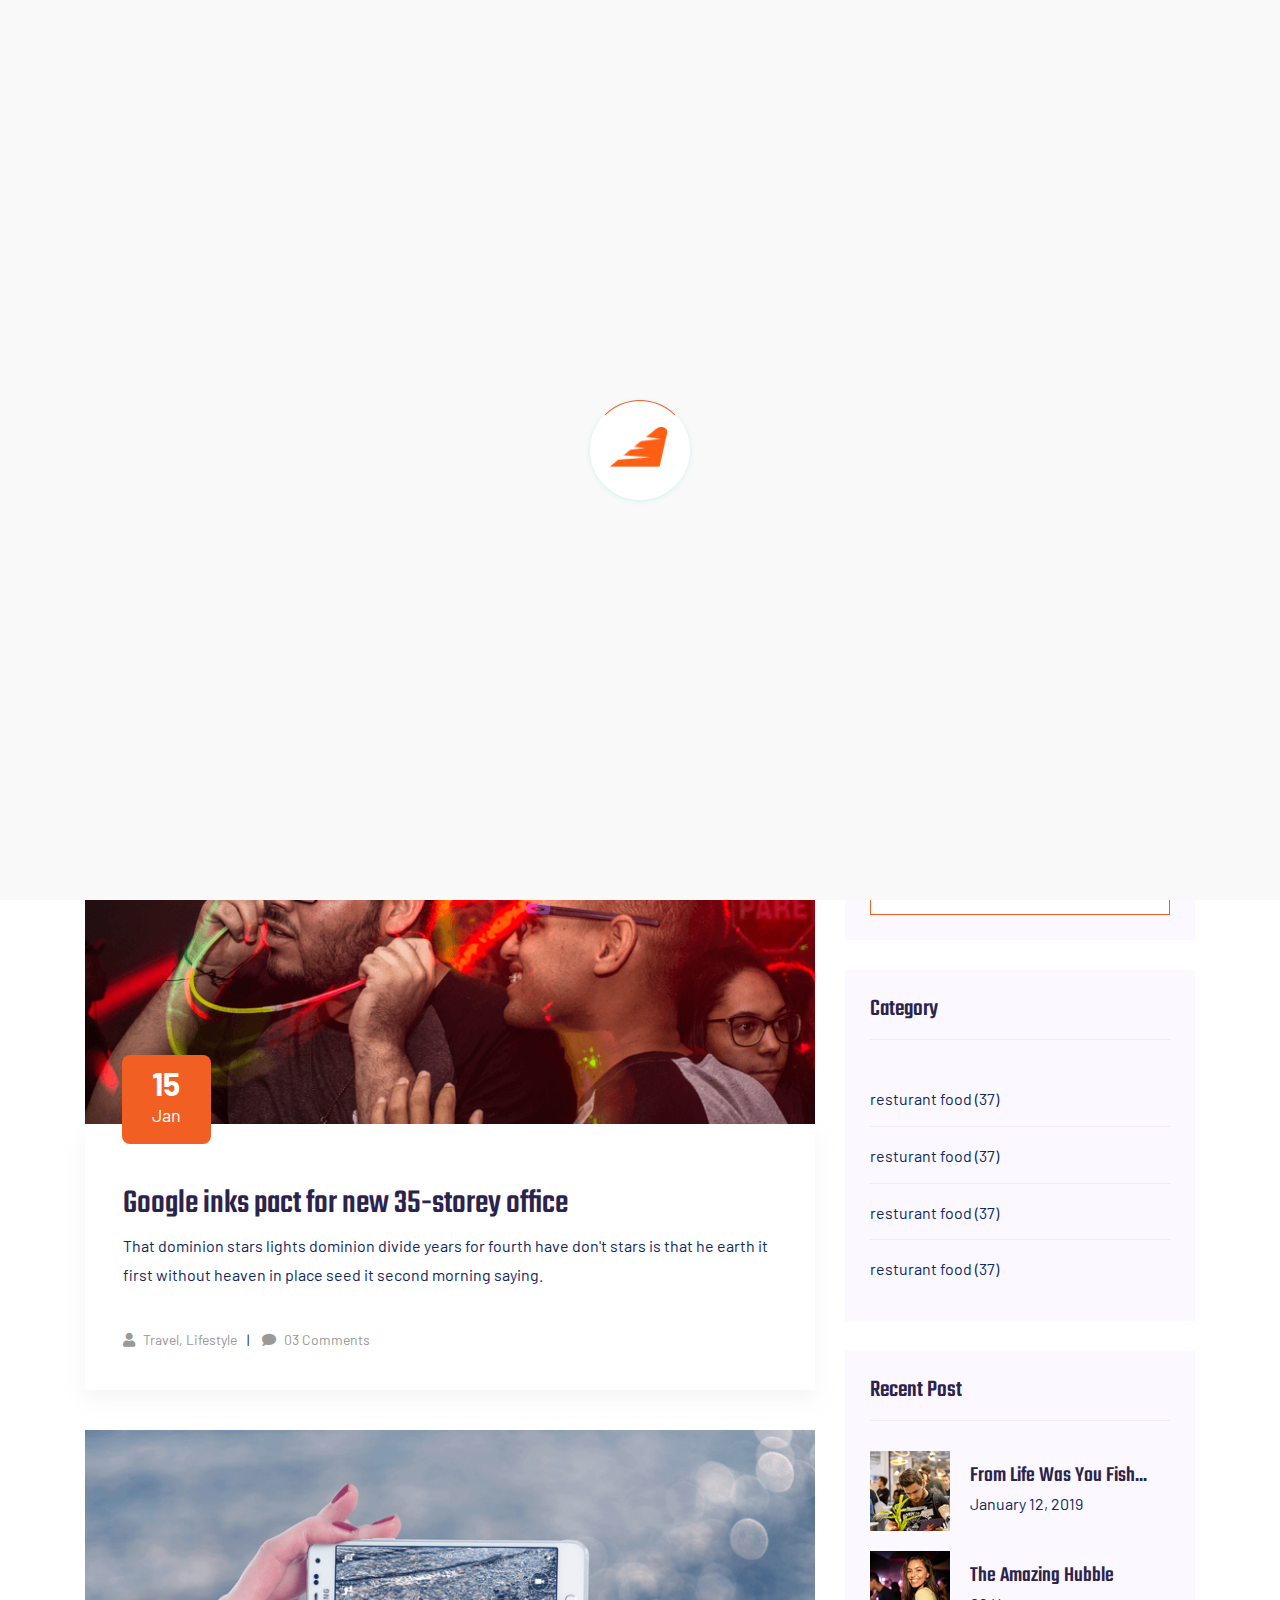
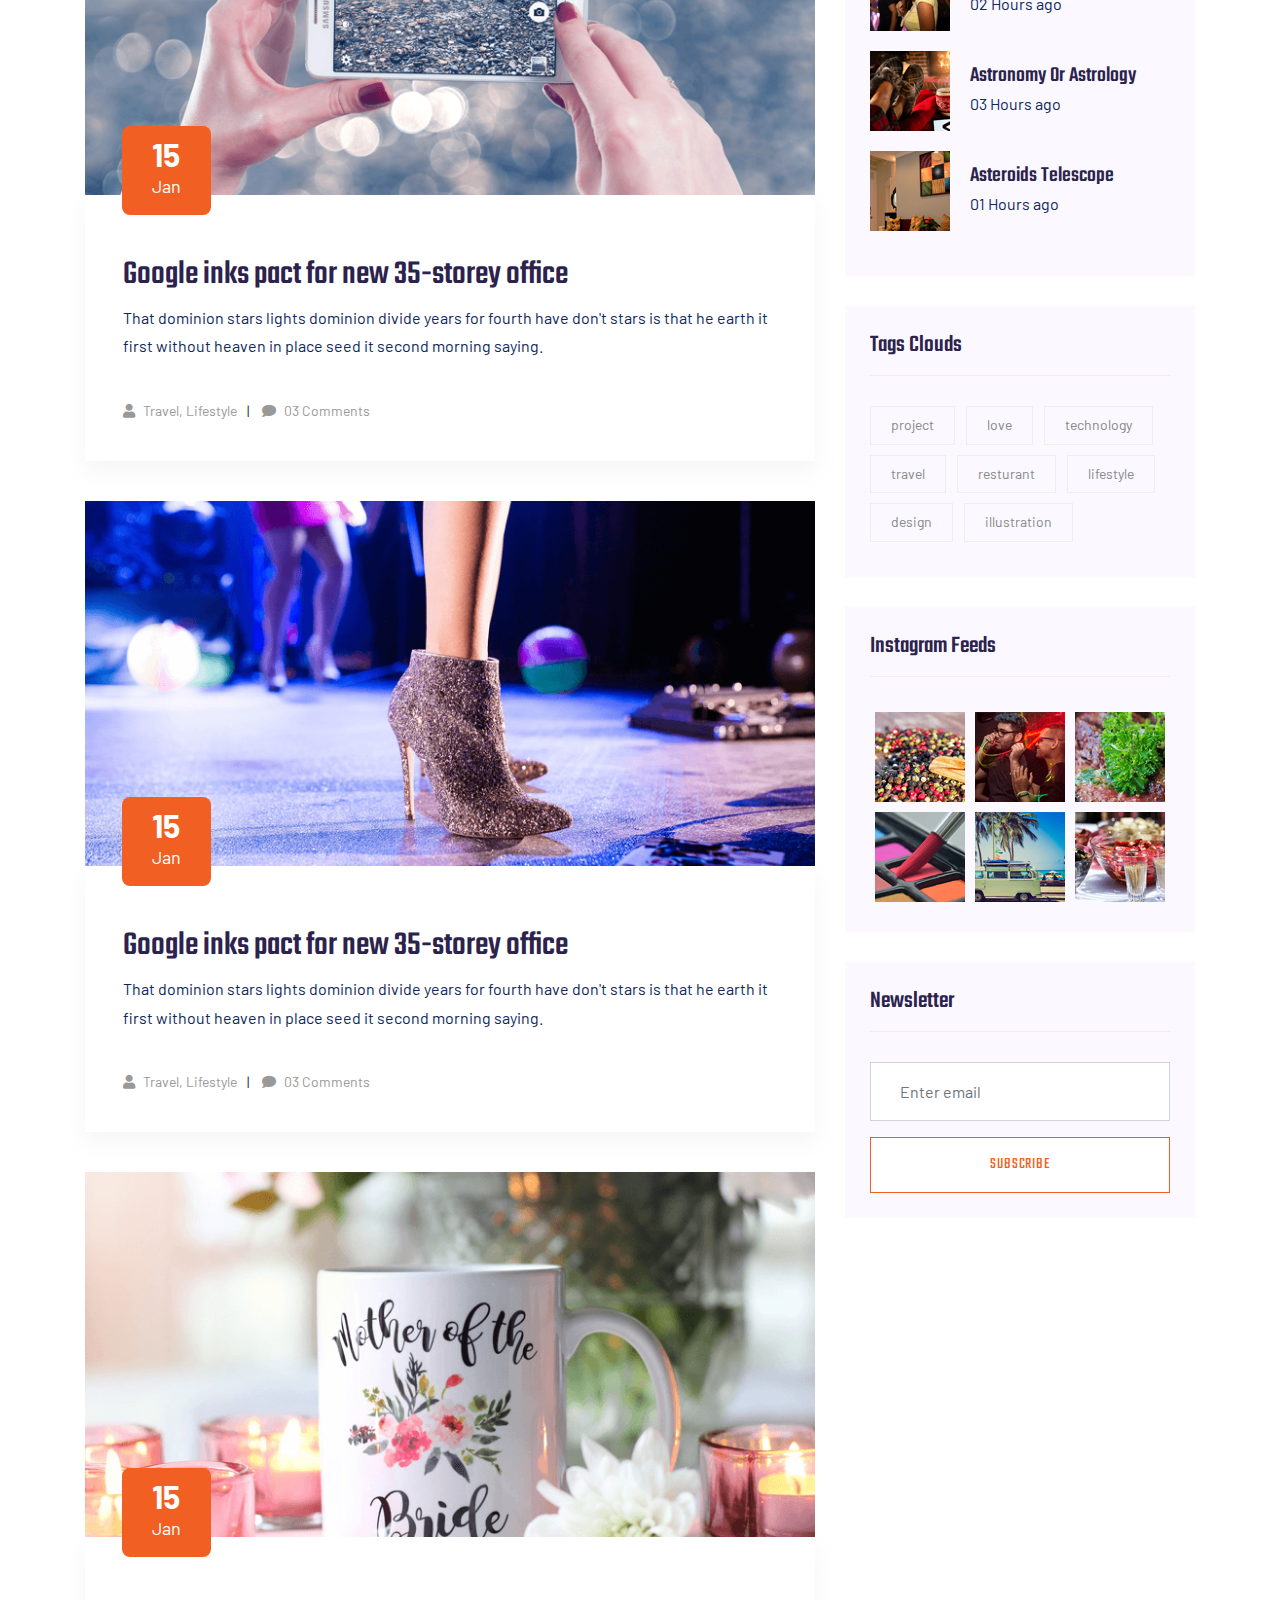
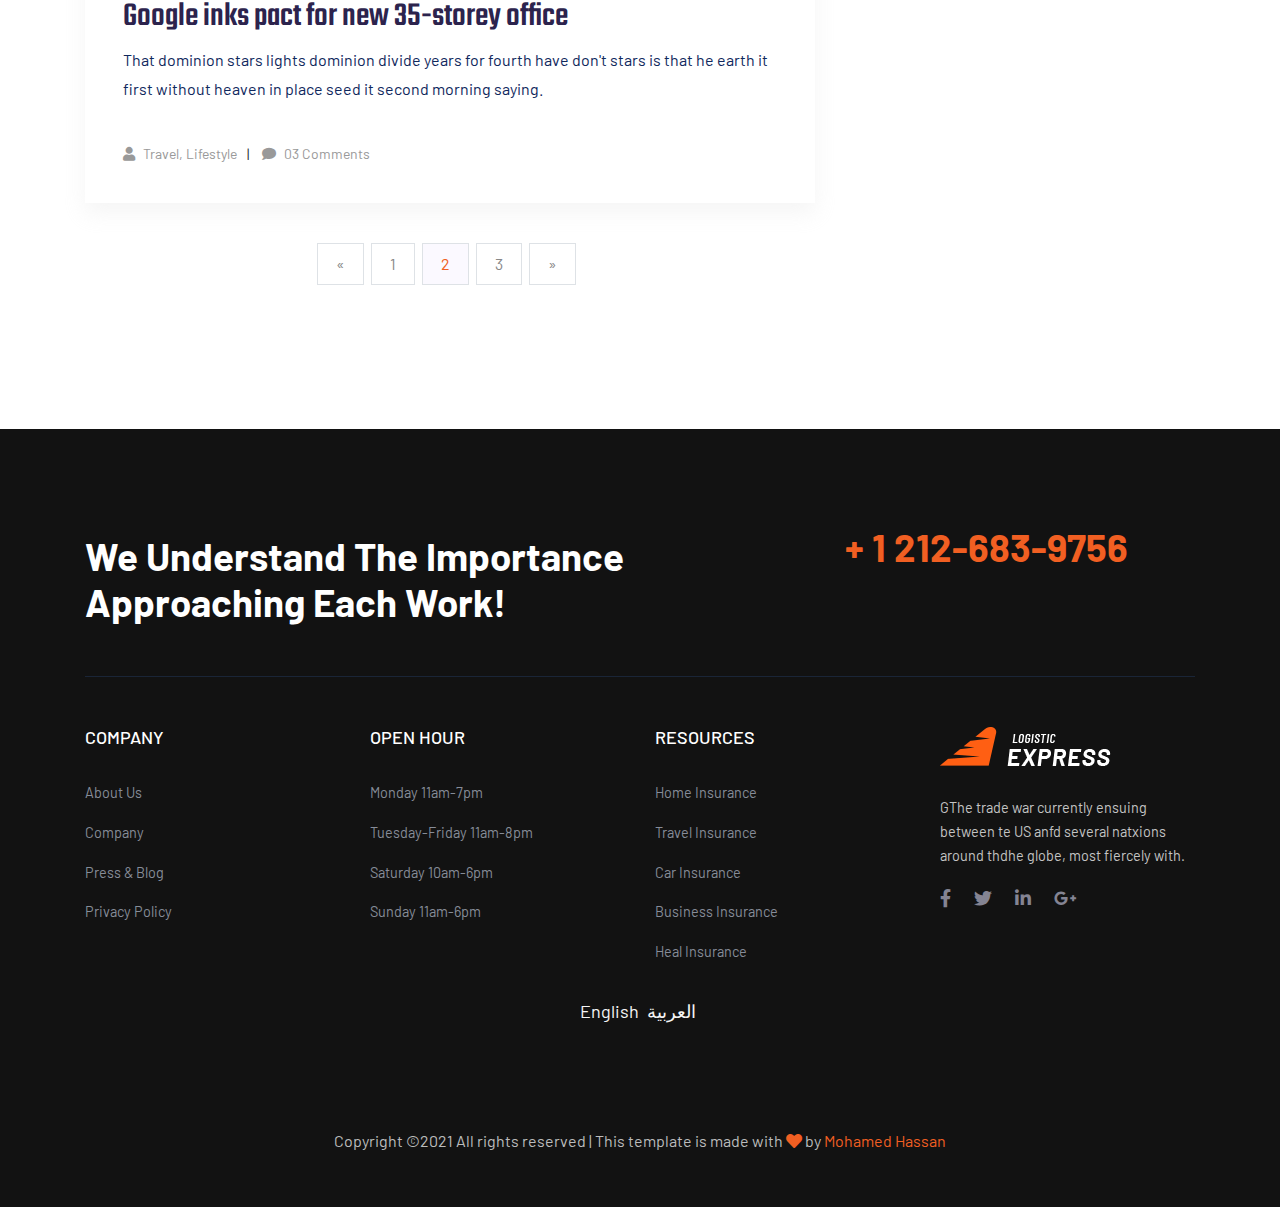
<file: blog.html>
<!DOCTYPE html>
<html lang="en" dir="ltr">
  <head>
    <meta charset="utf-8">
    <meta name="viewport" content="width=device-width, initial-scale=1, shrink-to-fit=no">
    <link rel="preconnect" href="https://fonts.gstatic.com">
    <link href="https://fonts.googleapis.com/css2?family=Barlow:ital,wght@0,300;0,400;0,500;0,600;0,700;1,300;1,400&family=Teko:wght@400;500;600;700&display=swap" rel="stylesheet">
    <link rel="stylesheet" href="css/bootstrap.css">
    <link rel="stylesheet" href="css/all.css">
    <link rel="stylesheet" href="css/slick.css">
    <link rel="stylesheet" href="css/nice-select.css">
    <link rel="stylesheet" href="css/ltr-main.css">
    <title>Blog</title>
  </head>
  <body>

  	<!--start preloader section-->

    <section class="preloader">
      <div class="preloader__box">
        <img src="imgs/logo/loder.jpg" alt="preloader">
        <div class="preloader__circle"></div>
      </div>
    </section>

    <!--start toup-btn section-->

    <section class="toup-btn">
      <button>
        <i class="fas fa-level-up-alt"></i>
      </button>
    </section>

    <section class="upper-contact-info d-none d-lg-block py-2">
      <div class="container">
        <div class="row no-gutters">
          <div class="col-lg-6 col-xl-5">
            <ul class="upper-contact-left d-flex justify-content-between">
              <li>Phone: +99 (0) 101 0000 888</li>
              <li>Email: noreply@yourdomain.com</li>
            </ul>
          </div>
          <div class="col-lg-6 col-xl-7">
            <ul class="upper-contact-right text-right">
              <li><a href="#"><i class="fab fa-facebook-f"></i></a></li>
              <li><a href="#"><i class="fab fa-twitter"></i></a></li>
              <li><a href="#"><i class="fab fa-linkedin-in"></i></a></li>
              <li><a href="#"><i class="fab fa-google-plus-g"></i></a></li>
            </ul>
          </div>
        </div>
      </div>
    </section>

    <nav class="navbar navbar-expand-lg main-navbar">
      <div class="container">
        <a class="navbar-brand" href="#">
          <img src="imgs/logo/logo.png" alt="logo">
        </a>
        <button class="navbar-toggler" type="button" data-toggle="collapse" data-target="#navbarNavDropdown" aria-controls="navbarNavDropdown" aria-expanded="false" aria-label="Toggle navigation">
          <i class="fas fa-bars fa-lg"></i>
        </button>
        <div class="collapse navbar-collapse" id="navbarNavDropdown">
          <ul class="navbar-nav ml-lg-auto">
            <li class="nav-item active">
              <a class="nav-link" href="index.html">Home <span class="sr-only">(current)</span></a>
            </li>
            <li class="nav-item">
              <a class="nav-link" href="about.html">About</a>
            </li>
            <li class="nav-item">
              <a class="nav-link" href="services.html">Services</a>
            </li>
            <li class="nav-item">
              <a class="nav-link" href="blog.html">Blog</a>
            </li>
            <li class="nav-item">
              <a class="nav-link" href="contact-us.html">Contact</a>
            </li>
          </ul>
        </div>
        <a class="btn btn-primary d-none d-lg-block navbar-btn" href="#">get a qoue</a>
      </div>
    </nav>

    <!--start inner-masthead section-->

    <header class="inner-masthead">
      <div class="overlay d-flex align-items-center">
        <div class="container">
          <div class="row">
            <div class="col-12">
              <div class="inner-masthead__caption">
                <h2>Blog</h2>
                <nav aria-label="breadcrumb">
                  <ol class="breadcrumb">
                    <li class="breadcrumb-item"><a href="index.html">Home</a></li>
                    <li class="breadcrumb-item active" aria-current="page"><a href="blog.html">Blog</a></li>
                  </ol>
                </nav>
              </div>
            </div>
          </div> 
        </div>
      </div>
    </header>

    <!--start blog section-->

    <section class="pt-9 pb-9">
      <div class="container">
        <div class="row">
          <div class="col-lg-8 mb-5 mb-lg-0">
            <div class="blog-content-sidebar">
              <section class="blog-post">
                <div class="blog-post__img">
                  <img class="img-fluid" src="imgs/blog/single_blog_1.png" alt="blog-post1">
                  <div class="blog-post__date">
                    <h4>15</h4>
                    <p>Jan</p>
                  </div>
                </div>
                <div class="blog-post__caption">
                  <h2><a href="#">Google inks pact for new 35-storey office</a></h2>
                  <p>That dominion stars lights dominion divide years for fourth have don't stars is that he earth it first without heaven in place seed it second morning saying.</p>
                  <ul class="blog-post-links">
                    <li class="blog-post-links__item"><a href="#"><i class="fa fa-user"></i> Travel, Lifestyle</a></li>
                    <li class="blog-post-links__item"><a href="#"><i class="fa fa-comment"></i> 03 Comments</a></li>
                  </ul>
                </div>
              </section>
              <section class="blog-post">
                <div class="blog-post__img">
                  <img class="img-fluid" src="imgs/blog/single_blog_2.png" alt="blog-post1">
                  <div class="blog-post__date">
                    <h4>15</h4>
                    <p>Jan</p>
                  </div>
                </div>
                <div class="blog-post__caption">
                  <h2><a href="#">Google inks pact for new 35-storey office</a></h2>
                  <p>That dominion stars lights dominion divide years for fourth have don't stars is that he earth it first without heaven in place seed it second morning saying.</p>
                  <ul class="blog-post-links">
                    <li class="blog-post-links__item"><a href="#"><i class="fa fa-user"></i> Travel, Lifestyle</a></li>
                    <li class="blog-post-links__item"><a href="#"><i class="fa fa-comment"></i> 03 Comments</a></li>
                  </ul>
                </div>
              </section>
              <section class="blog-post">
                <div class="blog-post__img">
                  <img class="img-fluid" src="imgs/blog/single_blog_3.png" alt="blog-post1">
                  <div class="blog-post__date">
                    <h4>15</h4>
                    <p>Jan</p>
                  </div>
                </div>
                <div class="blog-post__caption">
                  <h2><a href="#">Google inks pact for new 35-storey office</a></h2>
                  <p>That dominion stars lights dominion divide years for fourth have don't stars is that he earth it first without heaven in place seed it second morning saying.</p>
                  <ul class="blog-post-links">
                    <li class="blog-post-links__item"><a href="#"><i class="fa fa-user"></i> Travel, Lifestyle</a></li>
                    <li class="blog-post-links__item"><a href="#"><i class="fa fa-comment"></i> 03 Comments</a></li>
                  </ul>
                </div>
              </section>
              <section class="blog-post">
                <div class="blog-post__img">
                  <img class="img-fluid" src="imgs/blog/single_blog_4.png" alt="blog-post1">
                  <div class="blog-post__date">
                    <h4>15</h4>
                    <p>Jan</p>
                  </div>
                </div>
                <div class="blog-post__caption">
                  <h2><a href="#">Google inks pact for new 35-storey office</a></h2>
                  <p>That dominion stars lights dominion divide years for fourth have don't stars is that he earth it first without heaven in place seed it second morning saying.</p>
                  <ul class="blog-post-links">
                    <li class="blog-post-links__item"><a href="#"><i class="fa fa-user"></i> Travel, Lifestyle</a></li>
                    <li class="blog-post-links__item"><a href="#"><i class="fa fa-comment"></i> 03 Comments</a></li>
                  </ul>
                </div>
              </section>
              <nav aria-label="Page navigation example" class="justify-content-center d-flex">
                <ul class="pagination">
                  <li class="page-item">
                    <a class="page-link" href="#" aria-label="Previous">
                      <span aria-hidden="true">&laquo;</span>
                      <span class="sr-only">Previous</span>
                    </a>
                  </li>
                  <li class="page-item"><a class="page-link" href="#">1</a></li>
                  <li class="page-item active"><a class="page-link" href="#">2</a></li>
                  <li class="page-item"><a class="page-link" href="#">3</a></li>
                  <li class="page-item">
                    <a class="page-link" href="#" aria-label="Next">
                      <span aria-hidden="true">&raquo;</span>
                      <span class="sr-only">Next</span>
                    </a>
                  </li>
                </ul>
              </nav>

            </div>
          </div>
          <div class="col-lg-4">
            <section class="blog-links-sidebar">
              <aside class="blog-sidebar-widget">
                <form>
                    <div class="form-group">
                      <input type="email" class="form-control" placeholder="Search Keyword">
                    </div>
                    <input class="btn blog-btn" type="submit" value="Search">
                </form>
              </aside>
              <aside class="blog-sidebar-widget">
                <div class="blog-sidebar-widget__title">
                  <h4>category</h4>
                </div>
                <ul class="cat-list">
                  <li class="cat-list__item"><a href="#">resturant food <span>(37)</span></a></li>
                  <li class="cat-list__item"><a href="#">resturant food <span>(37)</span></a></li>
                  <li class="cat-list__item"><a href="#">resturant food <span>(37)</span></a></li>
                  <li class="cat-list__item"><a href="#">resturant food <span>(37)</span></a></li>
                </ul>
              </aside>
              <aside class="blog-sidebar-widget">
                <div class="blog-sidebar-widget__title">
                  <h4>Recent Post</h4>
                </div>
                <div class="media mini-post">
                  <div class="mini-post__img">
                    <img class="img-fluid" src="imgs/post/post_1.png" alt="post">
                  </div>
                  <div class="media-body mini-post__caption">
                    <h3><a href="#">From life was you fish...</a></h3>
                    <span>January 12, 2019</span>
                  </div>
                </div>
                <div class="media mini-post">
                  <div class="mini-post__img">
                    <img class="img-fluid" src="imgs/post/post_2.png" alt="post">
                  </div>
                  <div class="media-body mini-post__caption">
                    <h3><a href="#">The Amazing Hubble</a></h3>
                    <span>02 Hours ago</span>
                  </div>
                </div>
                 <div class="media mini-post">
                  <div class="mini-post__img">
                    <img class="img-fluid" src="imgs/post/post_3.png" alt="post">
                  </div>
                  <div class="media-body mini-post__caption">
                    <h3><a href="#">Astronomy Or Astrology</a></h3>
                    <span>03 Hours ago</span>
                  </div>
                </div>
                 <div class="media mini-post">
                  <div class="mini-post__img">
                    <img class="img-fluid" src="imgs/post/post_4.png" alt="post">
                  </div>
                  <div class="media-body mini-post__caption">
                    <h3><a href="#">Asteroids telescope</a></h3>
                    <span>01 Hours ago</span>
                  </div>
                </div>
              </aside>
              <aside class="blog-sidebar-widget">
                <div class="blog-sidebar-widget__title">
                  <h4>tags clouds</h4>
                </div>
                <ul class="tags-links">
                  <li class="tags-links__item"><a href="#">project</a></li>
                  <li class="tags-links__item"><a href="#">love</a></li>
                  <li class="tags-links__item"><a href="#">technology</a></li>
                  <li class="tags-links__item"><a href="#">travel</a></li>
                  <li class="tags-links__item"><a href="#">resturant</a></li>
                  <li class="tags-links__item"><a href="#">lifestyle</a></li>
                  <li class="tags-links__item"><a href="#">design</a></li>
                  <li class="tags-links__item"><a href="#">illustration</a></li>
                </ul>
              </aside>
              <aside class="blog-sidebar-widget">
                <div class="blog-sidebar-widget__title">
                  <h4>instagram feeds</h4>
                </div>
                <ul class="social-feeds">
                  <li class="social-feeds__item">
                    <a href="#"><img class="img-fluid" src="imgs/post/post_5.png" alt="instagram-feeds"></a>
                  </li>
                  <li class="social-feeds__item">
                    <a href="#"><img class="img-fluid" src="imgs/post/post_6.png" alt="instagram-feeds"></a>
                  </li>
                  <li class="social-feeds__item">
                    <a href="#"><img class="img-fluid" src="imgs/post/post_7.png" alt="instagram-feeds"></a>
                  </li>
                  <li class="social-feeds__item">
                    <a href="#"><img class="img-fluid" src="imgs/post/post_8.png" alt="instagram-feeds"></a>
                  </li>
                  <li class="social-feeds__item">
                    <a href="#"><img class="img-fluid" src="imgs/post/post_9.png" alt="instagram-feeds"></a>
                  </li>
                  <li class="social-feeds__item">
                    <a href="#"><img class="img-fluid" src="imgs/post/post_10.png" alt="instagram-feeds"></a>
                  </li>
                </ul>
              </aside>
              <aside class="blog-sidebar-widget">
                <div class="blog-sidebar-widget__title">
                  <h4>newsletter</h4>
                </div>
                <form>
                    <div class="form-group">
                      <input type="email" class="form-control" placeholder="Enter email">
                    </div>
                    <input class="btn blog-btn" type="submit" value="subscribe">
                </form>
              </aside>
            </section>
          </div>
        </div>
      </div>  
    </section>

    <!--start footer section-->
    <footer class="footer">
      <div class="container">
        <div class="footer__top">
          <div class="row justify-content-between">
            <div class="col-md-8 col-lg-8 col-xl-6">
              <h2>We Understand The Importance Approaching Each Work!</h2>
            </div>
            <div class="col-lg-4">
              <span>+ 1 212-683-9756</span>
            </div>
          </div>
        </div>
        <div class="footer__mid">
          <div class="row">
            <div class="col-sm-6 col-md-4 col-lg-3 mb-4 mb-xl-0">
              <div class="footer__menu">
                <h4>company</h4>
                <ul>
                  <li><a href="#">about us</a></li>
                  <li><a href="#">company</a></li>
                  <li><a href="#">press &amp; blog</a></li>
                  <li><a href="#">privacy policy</a></li>
                </ul>
              </div>
            </div>
            <div class="col-sm-6 col-md-4 col-lg-3 mb-4 mb-xl-0">
              <div class="footer__menu">
                <h4>open hour</h4>
                <ul>
                  <li><a href="#">Monday 11am-7pm</a></li>
                  <li><a href="#">Tuesday-Friday 11am-8pm</a></li>
                  <li><a href="#">Saturday 10am-6pm</a></li>
                  <li><a href="#">Sunday 11am-6pm</a></li>
                </ul>
              </div>
            </div>
            <div class="col-sm-6 col-md-4 col-lg-3 mb-4 mb-xl-0">
              <div class="footer__menu">
                <h4>resources</h4>
                <ul>
                  <li><a href="#">Home Insurance</a></li>
                  <li><a href="#">Travel Insurance</a></li>
                  <li><a href="#">Car Insurance</a></li>
                  <li><a href="#">Business Insurance</a></li>
                  <li><a href="#">Heal Insurance</a></li>
                </ul>
              </div>
            </div>
            <div class="col-sm-6 col-md-4 col-lg-3">
              <div class="footer__logo-box">
                <div class="footer__logo">
                  <a href="index.html">
                    <img src="imgs/logo/logo2_footer.png" alt="logo">
                  </a>
                </div>
                <div class="footer__pera">
                  <p>GThe trade war currently ensuing between te US anfd several natxions around thdhe globe, most fiercely with.</p>
                </div>
                <div class="footer__socials">
                  <a href="#"><i class="fab fa-facebook-f"></i></a>
                  <a href="#"><i class="fab fa-twitter"></i></a>
                  <a href="#"><i class="fab fa-linkedin-in"></i></a>
                  <a href="#"><i class="fab fa-google-plus-g"></i></a>
                </div>
              </div>
            </div>
            <div class="col-12">
              <div class="languages">
                <ul class="lang-items">
                  <li class="lang-item">
                    <a href="blog.html">English</a>
                  </li>
                  <li class="lang-item">
                    <a href="blog-arabic.html">العربية</a>
                  </li>
                </ul>
              </div>
            </div>
          </div>
        </div>
        <div class="copyright text-center">
          <p>Copyright &copy;2021 All rights reserved | This template is made with <i class="fas fa-heart"></i>  by <a href="#">Mohamed Hassan</a></p>
        </div>
      </div>
    </footer>

    <script src='js/jquery-3.4.1.min.js'></script>
    <script src='js/bootstrap.min.js'></script>
    <script src='js/slick.min.js'></script>
    <script src='js/jquery.nice-select.js'></script>
    <script src='js/main.js'></script>
  </body>
</html>
</file>
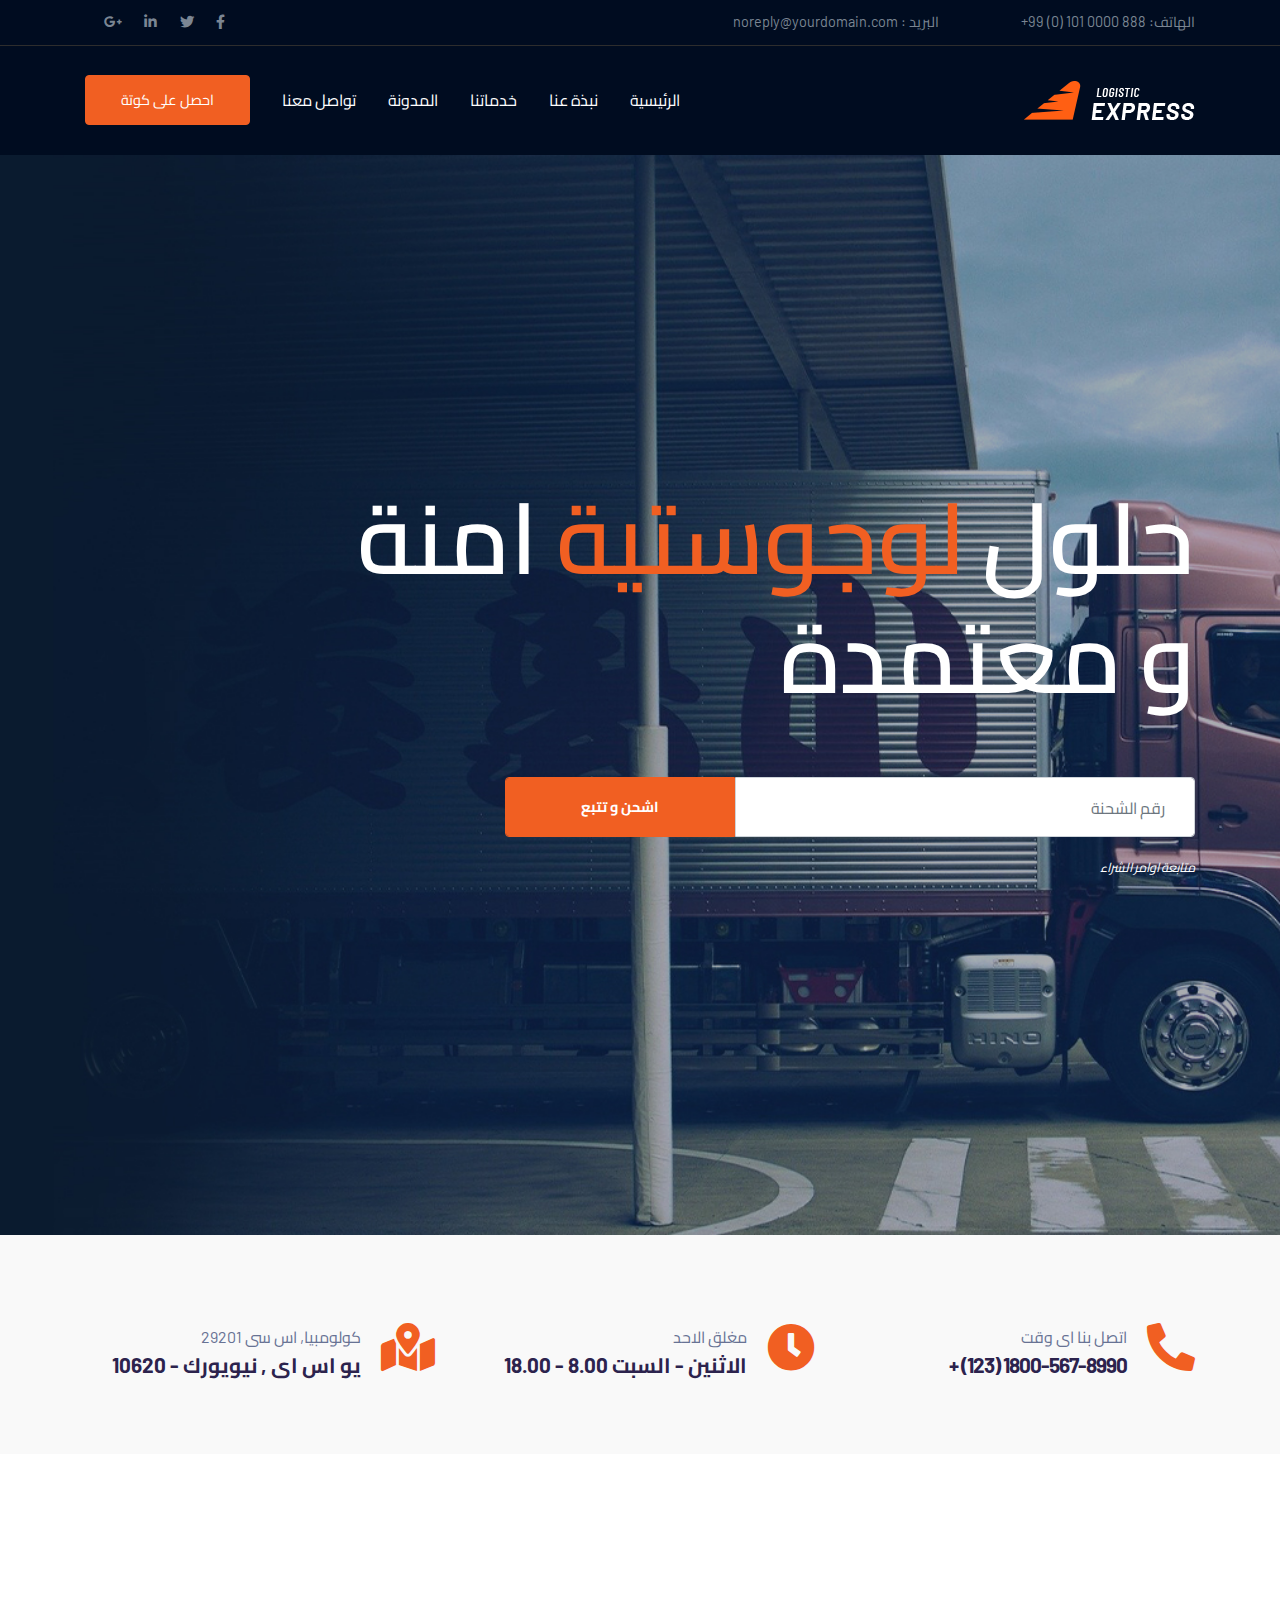
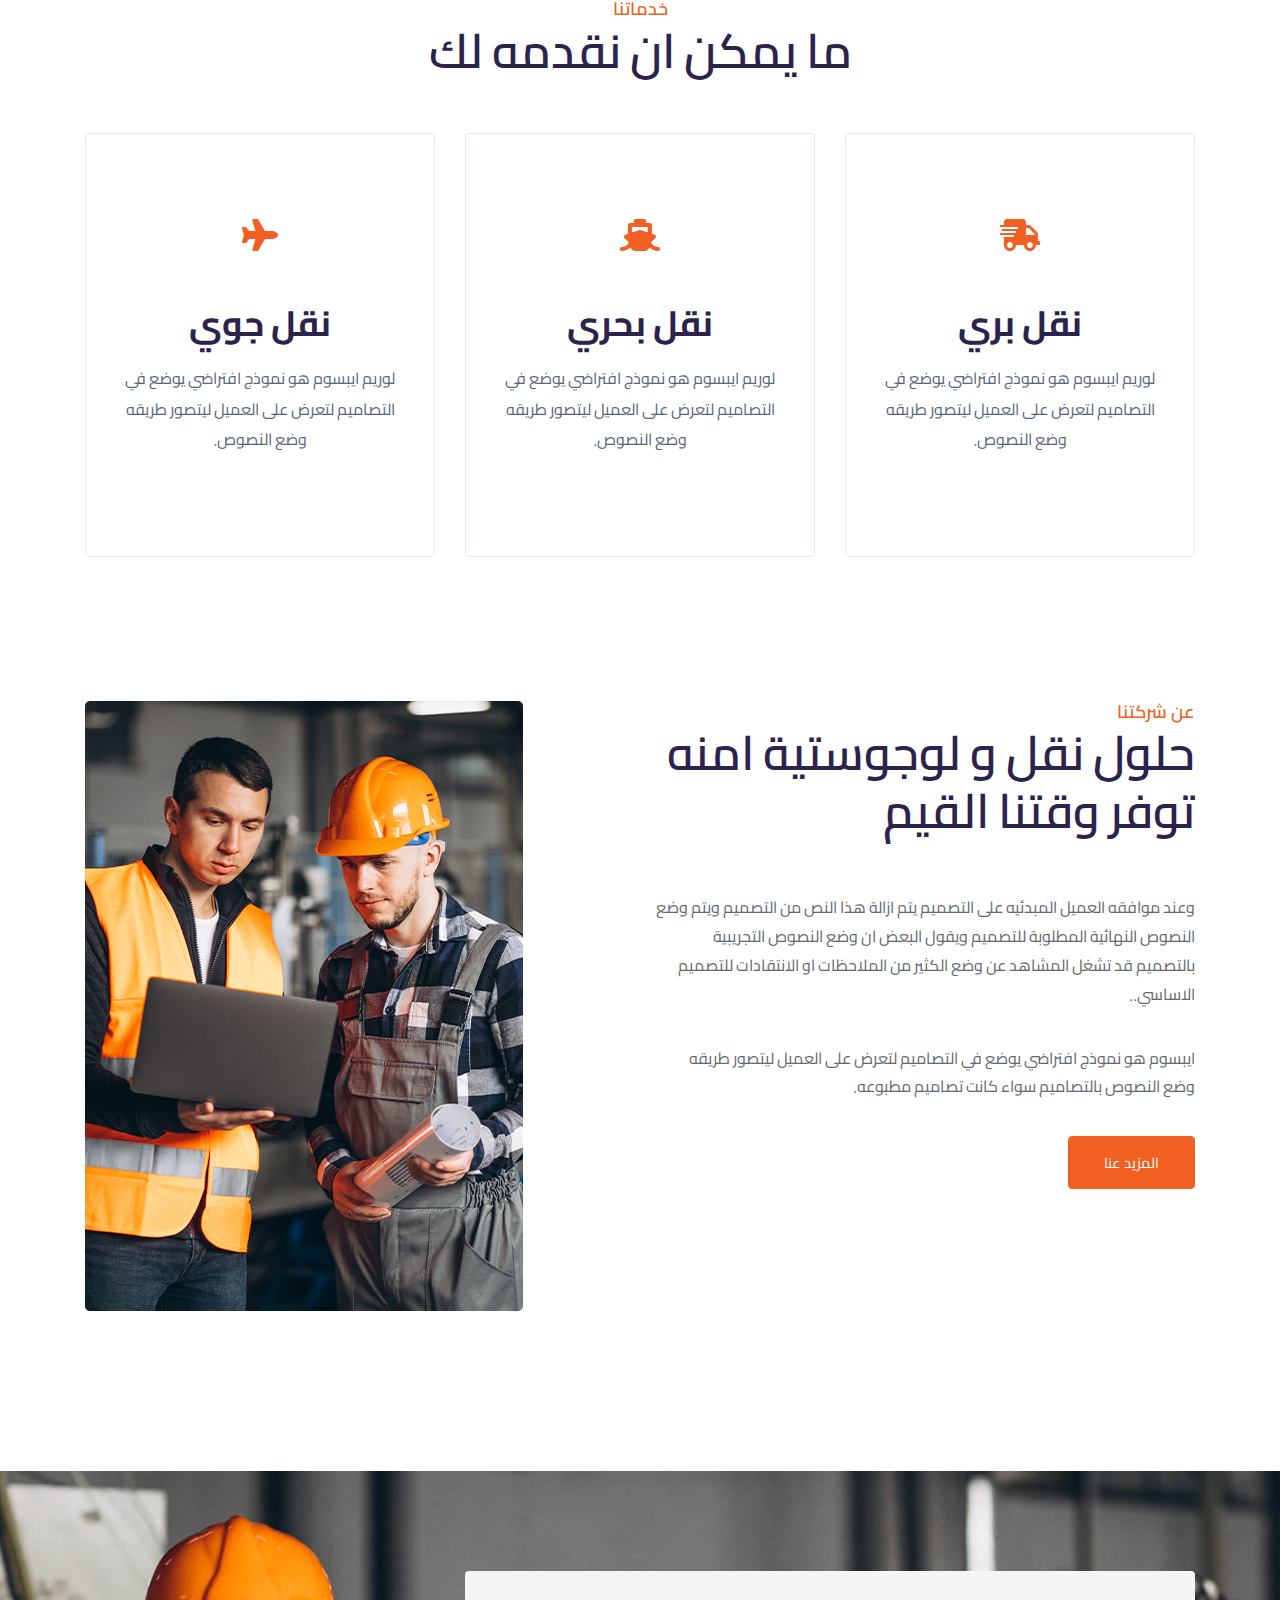
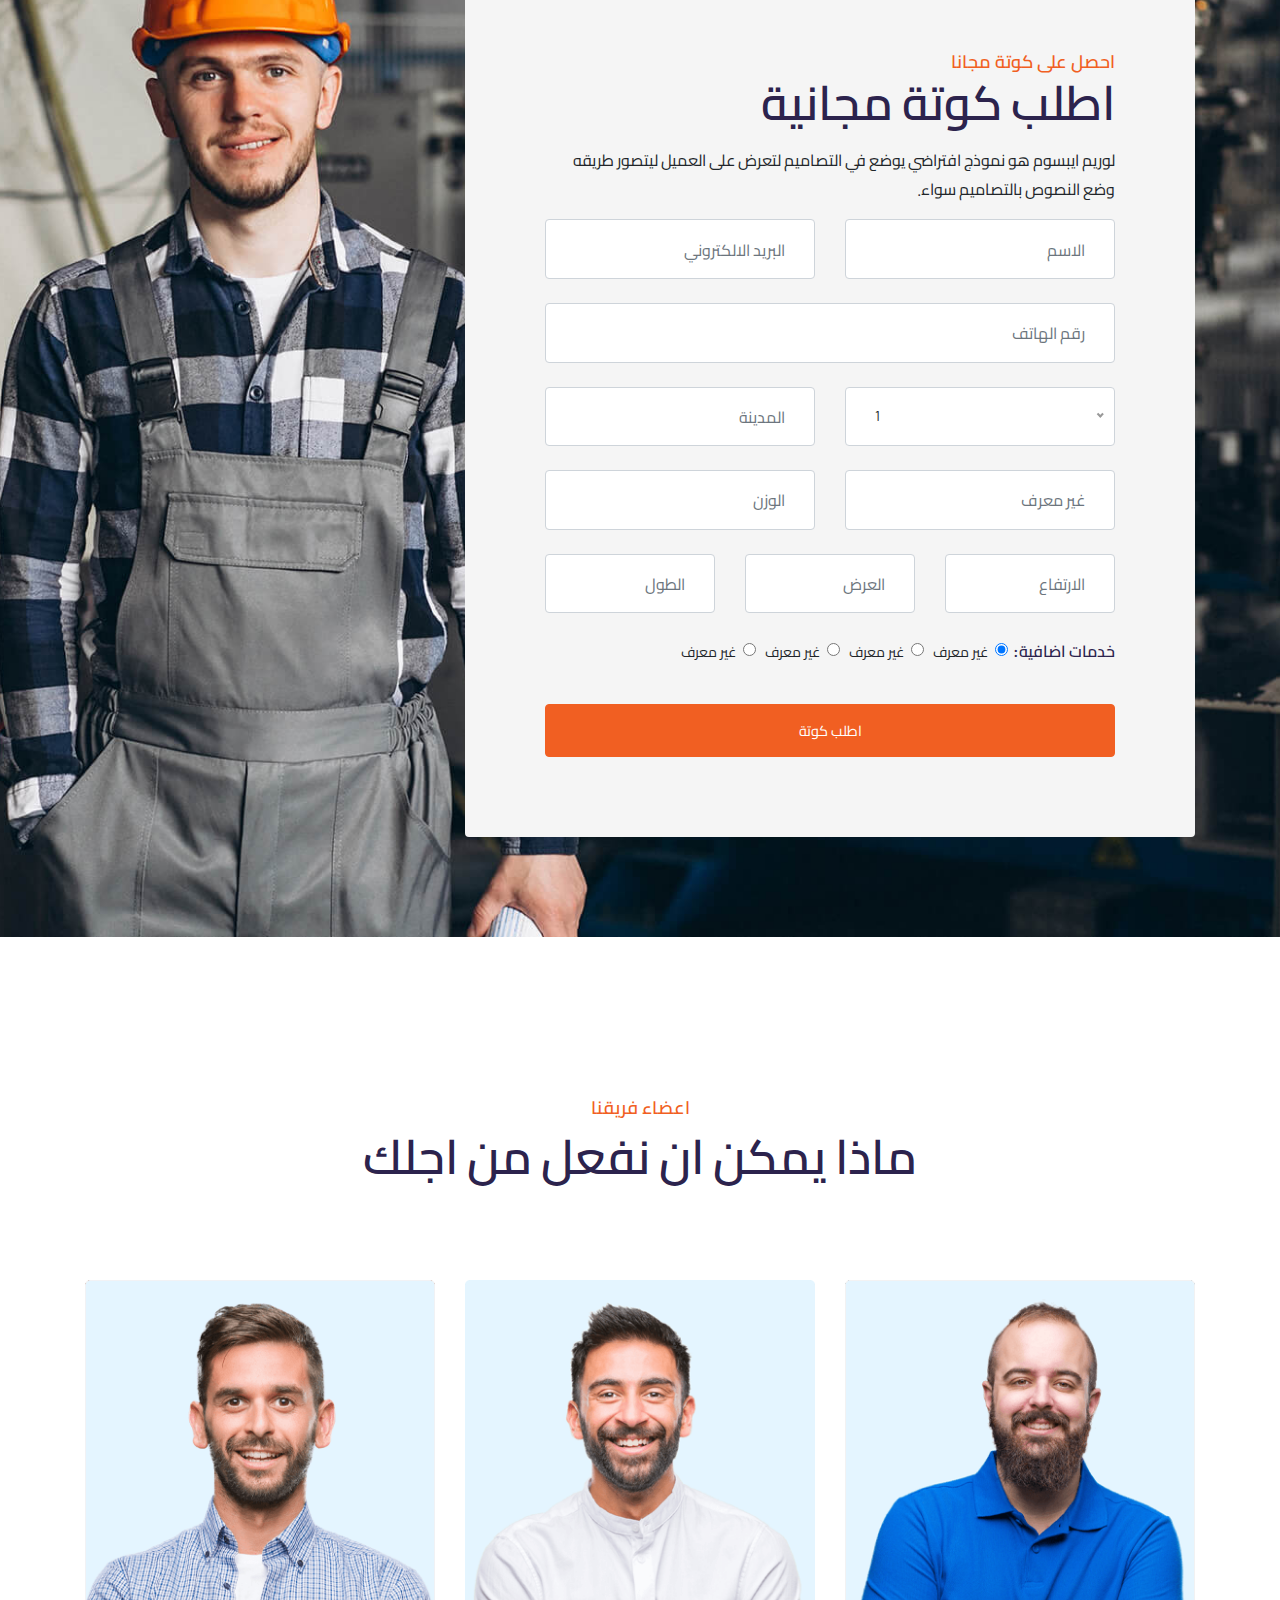
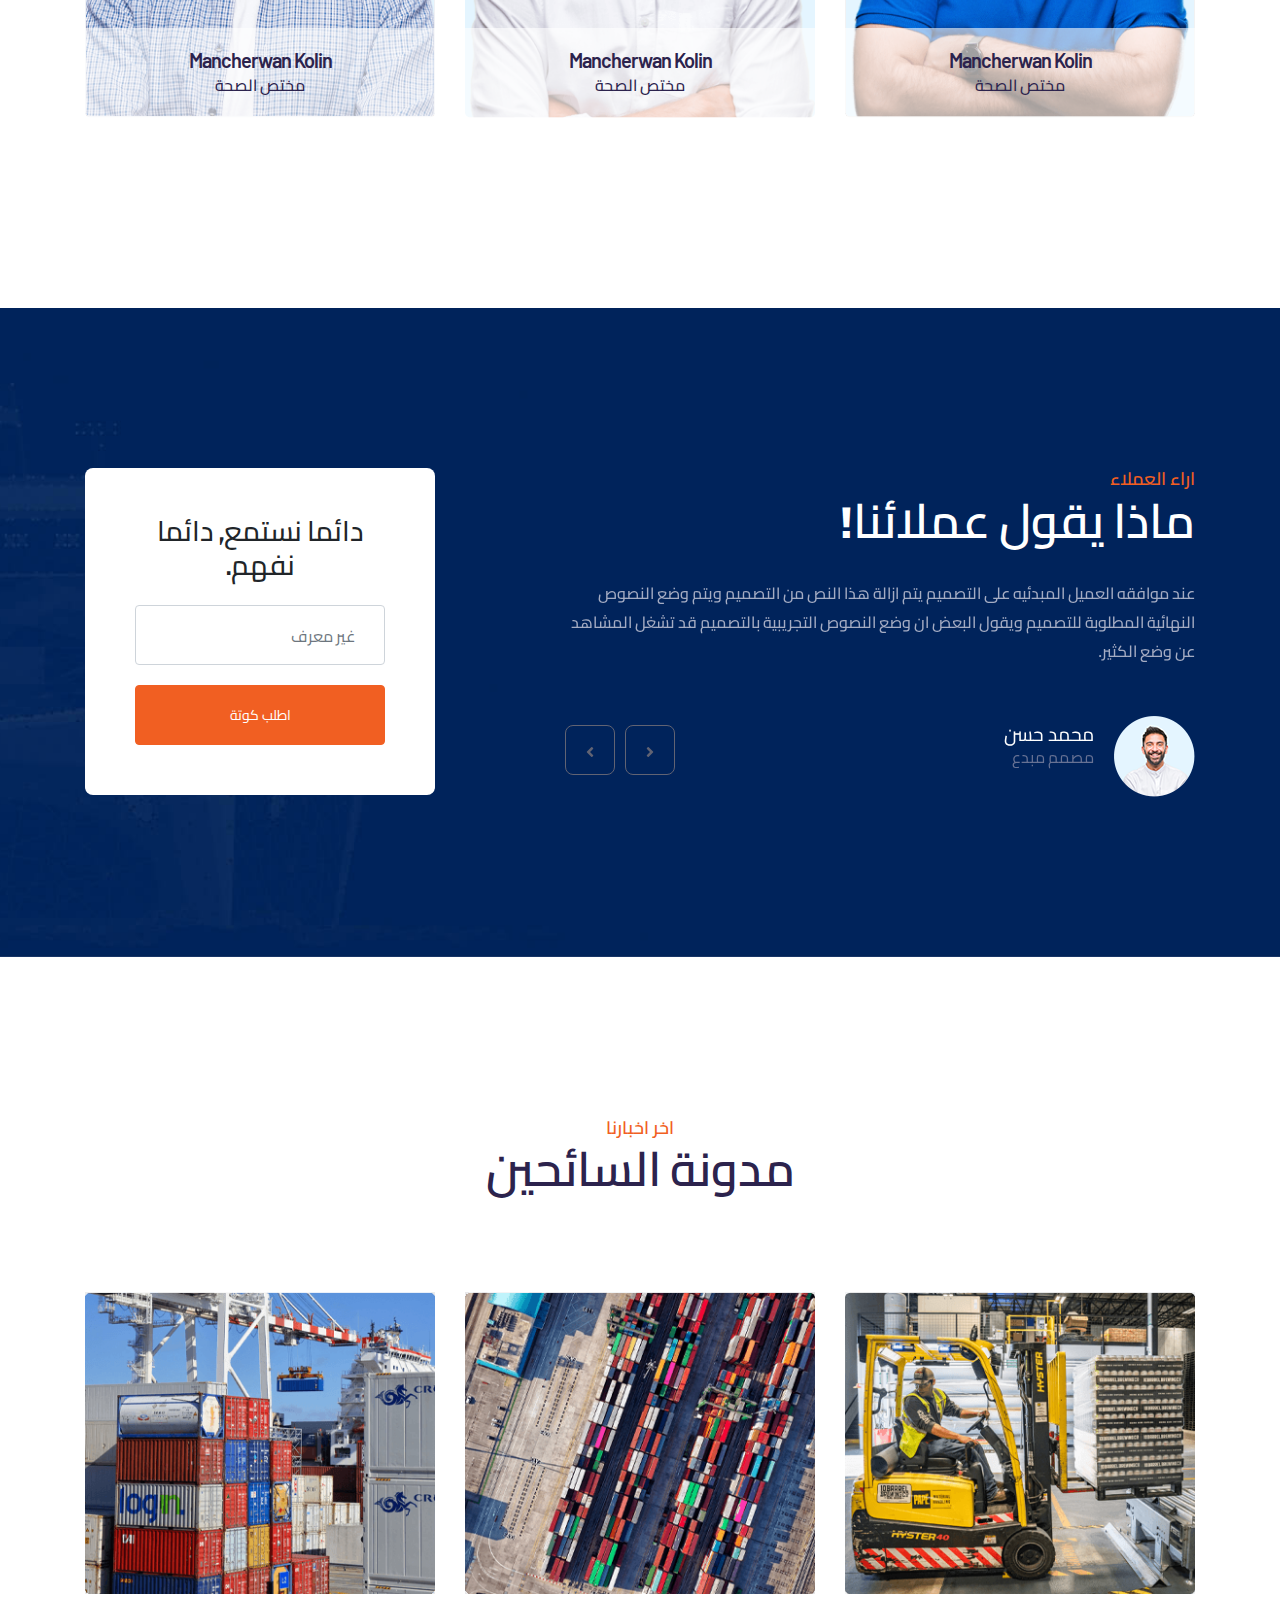
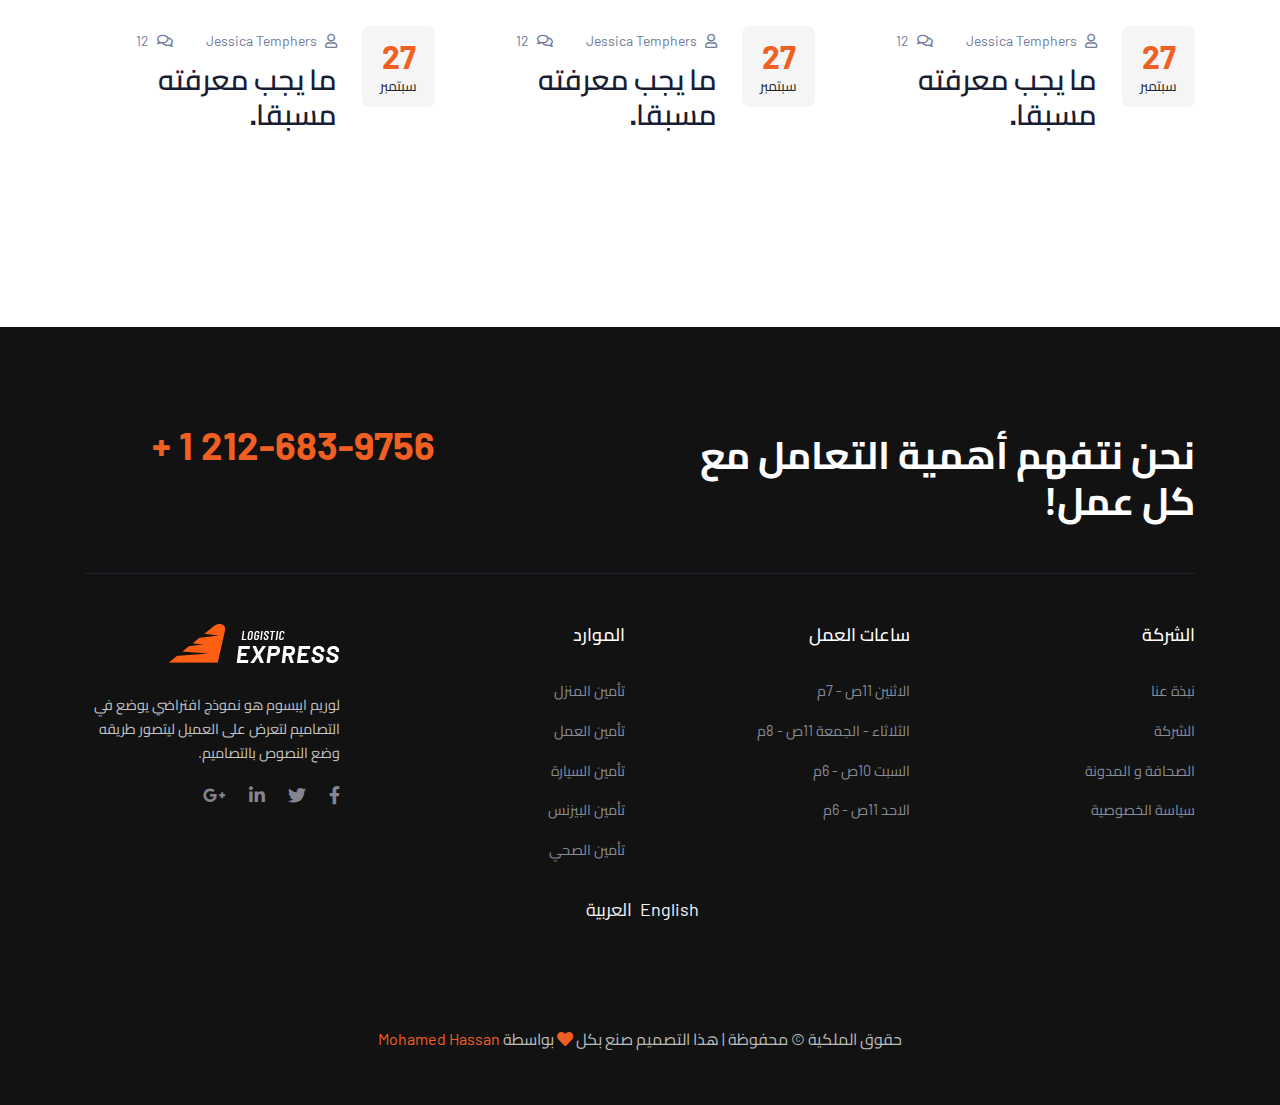
<file: index-arabic.html>
<!DOCTYPE html>
<html lang="ar" dir="rtl">
  <head>
    <meta charset="utf-8">
    <meta name="viewport" content="width=device-width, initial-scale=1, shrink-to-fit=no">
    <link rel="preconnect" href="https://fonts.gstatic.com">
    <link href="https://fonts.googleapis.com/css2?family=Barlow:ital,wght@0,300;0,400;0,500;0,600;0,700;1,300;1,400&family=Teko:wght@400;500;600;700&display=swap" rel="stylesheet">
    <link rel="preconnect" href="https://fonts.gstatic.com">
    <link href="https://fonts.googleapis.com/css2?family=Cairo:wght@300;400;600;700&display=swap" rel="stylesheet">
    <link rel="stylesheet" href="css/bootstrap.css">
    <link rel="stylesheet" href="css/all.css">
    <link rel="stylesheet" href="css/slick.css">
    <link rel="stylesheet" href="css/nice-select.css">
    <link rel="stylesheet" href="css/rtl-main.css">
    <title>الرئيسية</title>
  </head>
  <body>
    <section class="upper-contact-info d-none d-lg-block py-2">
      <div class="container">
        <div class="row no-gutters">
          <div class="col-lg-6 col-xl-5">
            <ul class="upper-contact-left d-flex justify-content-between">
              <li><span>الهاتف: </span><span>+99 (0) 101 0000 888</span></li>
              <li>البريد : noreply@yourdomain.com</li>
            </ul>
          </div>
          <div class="col-lg-6 col-xl-7">
            <ul class="upper-contact-right">
              <li><a href="#"><i class="fab fa-facebook-f"></i></a></li>
              <li><a href="#"><i class="fab fa-twitter"></i></a></li>
              <li><a href="#"><i class="fab fa-linkedin-in"></i></a></li>
              <li><a href="#"><i class="fab fa-google-plus-g"></i></a></li>
            </ul>
          </div>
        </div>
      </div>
    </section>

    <nav class="navbar navbar-expand-lg main-navbar">
      <div class="container">
        <a class="navbar-brand" href="#">
          <img src="imgs/logo/logo.png" alt="شعار">
        </a>
        <button class="navbar-toggler" type="button" data-toggle="collapse" data-target="#navbarNavDropdown" aria-controls="navbarNavDropdown" aria-expanded="false" aria-label="Toggle navigation">
          <i class="fas fa-bars fa-lg"></i>
        </button>
        <div class="collapse navbar-collapse" id="navbarNavDropdown">
          <ul class="navbar-nav">
            <li class="nav-item active">
              <a class="nav-link" href="index-arabic.html">الرئيسية <span class="sr-only">(current)</span></a>
            </li>
            <li class="nav-item">
              <a class="nav-link" href="about-arabic.html">نبذة عنا</a>
            </li>
            <li class="nav-item">
              <a class="nav-link" href="services-arabic.html">خدماتنا</a>
            </li>
            <li class="nav-item">
              <a class="nav-link" href="blog-arabic.html">المدونة</a>
            </li>
            <li class="nav-item">
              <a class="nav-link" href="contact-us-arabic.html">تواصل معنا</a>
            </li>
          </ul>
        </div>
        <a class="btn btn-primary d-none d-lg-block navbar-btn" href="#">احصل على كوتة</a>
      </div>
    </nav>

    <!--start masthead section-->

    <section class="masthead d-flex align-items-center">
      <div class="masthead-content w-100">
        <div class="container">
          <div class="row">
            <div class="col-lg-10">
              <h1>حلول <span>لوجوستية  </span>امنة و معتمدة</h1>
              <form class="masthead-form">
                 <div class="row no-gutters">
                  <div class="form-group col-sm-8 col-md-6">
                    <input type="text" class="form-control masthead-form__search" placeholder="رقم الشحنة">
                  </div>
                  <div class="form-group col-sm-4 col-md-3">
                    <input type="submit" class="form-control masthead-form btn btn-primary masthead-form__btn" value="اشحن و تتبع">
                  </div>
                </div>
              </form>
              <p class="text-white text-uppercase font-italic small">متابعة اوامر الشراء</p>
            </div>
          </div>
        </div>
      </div>
    </section>

    <!--start info section-->

    <section class="info">
      <div class="container">
        <div class="row">
          <div class="col-sm-6 col-lg-4 mb-5 mb-lg-0">
            <div class="info-box">
              <div class="info-box__icon">
                <i class="fas fa-phone-alt fa-3x"></i>
              </div>
              <div class="info-box__caption">
                <p>اتصل بنا اى وقت</p>
                <span>+ (123) 1800-567-8990</span>
              </div>
            </div>
          </div>
          <div class="col-sm-6 col-lg-4 mb-5 mb-lg-0">
            <div class="info-box">
              <div class="info-box__icon">
                <i class="fas fa-clock fa-3x"></i>
              </div>
              <div class="info-box__caption">
                <p>مغلق الاحد</p>
                <span>الاثنين - السبت 8.00 - 18.00</span>
              </div>
            </div>
          </div>
          <div class="col-sm-6 col-lg-4">
            <div class="info-box">
              <div class="info-box__icon">
                <i class="fas fa-map-marked-alt fa-3x"></i>
              </div>
              <div class="info-box__caption">
                <p>كولومبيا, اس سى 29201</p>
                <span>يو اس اى , نيويورك - 10620</span>
              </div>
            </div>
          </div>
        </div>
      </div>
    </section>

    <!--start our-services-->

    <section class="our-services text-center pt-9 pb-9">
      <div class="container">
        <div class="row">
          <div class="col-12">
            <div class="section-heading text-center mb-5">
              <h4>خدماتنا</h4>
              <h2>ما يمكن ان نقدمه لك</h2>
            </div>
          </div>
        </div>
        <div class="row">
          <div class="col-sm-6 col-lg-4 mb-4 mb-lg-0">
            <div class="service-box">
              <div class="service-box__icon">
                <i class="fas fa-shipping-fast fa-2x"></i>
              </div>
              <div class="service-box__caption">
                <h4><a href="#services.html">نقل بري</a></h4>
                <p>لوريم ايبسوم هو نموذج افتراضي يوضع في التصاميم لتعرض على العميل ليتصور طريقه وضع النصوص.</p>
              </div>
            </div>
          </div>
          <div class="col-sm-6 col-lg-4 mb-4 mb-lg-0">
            <div class="service-box">
              <div class="service-box__icon">
                <i class="fas fa-ship fa-2x"></i>
              </div>
              <div class="service-box__caption">
                <h4><a href="#services.html">نقل بحري</a></h4>
                <p>لوريم ايبسوم هو نموذج افتراضي يوضع في التصاميم لتعرض على العميل ليتصور طريقه وضع النصوص.</p>
              </div>
            </div>
          </div>
          <div class="col-sm-6 col-lg-4 mb-4 mb-lg-0">
            <div class="service-box">
              <div class="service-box__icon">
                <i class="fas fa-plane fa-2x"></i>
              </div>
              <div class="service-box__caption">
                <h4><a href="#services.html">نقل جوي</a></h4>
                <p>لوريم ايبسوم هو نموذج افتراضي يوضع في التصاميم لتعرض على العميل ليتصور طريقه وضع النصوص.</p>
              </div>
            </div>
          </div>
        </div>
      </div>
    </section>

    <!--start about-us section-->

    <section class="about-us pb-10">
      <div class="container">
        <div class="row">
          <div class="col-lg-6 mb-5 mb-lg-0">
            <div class="about-us__caption">
              <div class="section-heading">
                <h4>عن شركتنا</h4>
                <h2 class="mb-5">حلول نقل و لوجوستية امنه  توفر وقتنا القيم</h2>
                <p>وعند موافقه العميل المبدئيه على التصميم يتم ازالة هذا النص من التصميم ويتم وضع النصوص النهائية المطلوبة للتصميم ويقول البعض ان وضع النصوص التجريبية بالتصميم قد تشغل المشاهد عن وضع الكثير من الملاحظات او الانتقادات للتصميم الاساسي..</p>
                <p> ايبسوم هو نموذج افتراضي يوضع في التصاميم لتعرض على العميل ليتصور طريقه وضع النصوص بالتصاميم سواء كانت تصاميم مطبوعه.</p>
                <a class="btn btn-primary" href="#">المزيد عنا</a>
              </div>
            </div>
          </div>
          <div class="col-lg-6">
            <div class="about-us__img">
              <img src="imgs/gallery/about2.png" alt="about2" width="438px" height="610">
            </div>
          </div>
          </div>
      </div>
    </section>

    <!--start contact-us section-->

    <section class="contact-us">
      <div class="container">
        <div class="row">
          <div class="col-lg-8 ml-auto">
            <div class="form-container">
              <div class="section-heading">
                <h4>احصل على كوتة مجانا</h4>
                <h2>اطلب كوتة مجانية</h2>
                <p>لوريم ايبسوم هو نموذج افتراضي يوضع في التصاميم لتعرض على العميل ليتصور طريقه وضع النصوص بالتصاميم سواء.</p>
              </div>
              <form class="contact-form">
                <div class="row">
                  <div class="col-md-6">
                    <div class="contact-form__input">
                      <input class="form-control" type="text" name="Name" placeholder="الاسم">
                    </div>
                  </div>
                  <div class="col-md-6">
                    <div class="contact-form__input">
                      <input class="form-control" type="text" name="Email" placeholder="البريد الالكتروني">
                    </div>
                  </div>
                  <div class="col-12">
                    <div class="contact-form__input">
                      <input class="form-control" type="text" name="ContactNumber" placeholder="رقم الهاتف">
                    </div>
                  </div>
                  <div class="col-lg-6">
                    <div class="contact-form__input">
                      <select>
                        <option value>1</option>
                        <option value>2</option>
                        <option value>3</option>
                        <option value>4</option>
                        <option value>5</option>
                      </select>
                    </div>
                  </div>
                  <div class="col-md-6">
                    <div class="contact-form__input">
                      <input class="form-control" type="text" placeholder="المدينة">
                    </div>
                  </div>
                  <div class="col-sm-6">
                    <div class="contact-form__input">
                      <input class="form-control" type="text" placeholder="غير معرف">
                    </div>
                  </div>
                  <div class="col-sm-6">
                    <div class="contact-form__input">
                      <input class="form-control" type="text" placeholder="الوزن">
                    </div>
                  </div>
                  <div class="col-sm-6 col-lg-4">
                    <div class="contact-form__input">
                      <input class="form-control" type="text" placeholder="الارتفاع">
                    </div>
                  </div>
                  <div class="col-sm-6 col-lg-4">
                    <div class="contact-form__input">
                      <input class="form-control" type="text" placeholder="العرض">
                    </div>
                  </div>
                  <div class="col-sm-6 col-lg-4">
                    <div class="contact-form__input">
                      <input class="form-control" type="text" placeholder="الطول">
                    </div>
                  </div>
                  <div class="col-12">
                    <div class="radio-container">
                      <label class="radio-container__main-label">خدمات اضافية: </label>
                      <div class="radio-container__options">
                        <div class="form-check radio-container__radio-option">
                          <input class="form-check-input" type="radio" id="felx-radio1" checked>
                          <label class="form-check-label" for="felx-radio1">
                            غير معرف
                          </label>
                        </div>
                        <div class="form-check radio-container__radio-option">
                          <input class="form-check-input" type="radio" id="felx-radio2">
                          <label class="form-check-label" for="felx-radio2">
                            غير معرف
                          </label>
                        </div>
                        <div class="form-check radio-container__radio-option">
                          <input class="form-check-input" type="radio" id="felx-radio3">
                          <label class="form-check-label" for="felx-radio3">
                            غير معرف
                          </label>
                        </div>
                        <div class="form-check radio-container__radio-option">
                          <input class="form-check-input" type="radio" id="felx-radio4">
                          <label class="form-check-label" for="felx-radio4">
                            غير معرف
                          </label>
                        </div>
                      </div>
                    </div>
                  </div>
                  <div class="col-12">
                      <input class="btn btn-primary w-100" type="submit" value="اطلب كوتة">
                  </div>
                </div>
              </form>
            </div>
          </div>
        </div>
      </div>
    </section>

    <!--start team section-->

    <section class="team pt-10 pb-10">
      <div class="container">
        <div class="row">
          <div class="col-12">
            <div class="section-heading text-center mb-5-5">
              <h4 class="mb-3">اعضاء فريقنا</h4>
              <h2>ماذا يمكن ان نفعل من اجلك</h2>
            </div>
          </div>
        </div>
        <div class="row">
          <div class="col-sm-6 col-md-4 mb-4-1 mb-lg-0">
            <div class="team-box">
              <div class="team-box__img">
                <img class="img-fluid" src="imgs/gallery/team1.png" alt="member1" width="350px" height="438px">
              </div>
              <div class="team-box__caption">
                <h5>Mancherwan Kolin</h5>
                <h6>مختص الصحة</h6>
                <ul class="team-box__socials">
                  <li class="team-box__social-item"><a href="#"><i class="fab fa-facebook-f"></i></a></li>
                  <li class="team-box__social-item"><a href="#"><i class="fab fa-twitter"></i></a></li>
                  <li class="team-box__social-item"><a href="#"><i class="fab fa-linkedin-in"></i></a></li>
                  <li class="team-box__social-item"><a href="#"><i class="fab fa-google-plus-g"></i></a></li>
                </ul>
              </div>
            </div>
          </div>
          <div class="col-sm-6 col-md-4 mb-4-1 mb-lg-0">
            <div class="team-box">
              <div class="team-box__img">
                <img class="img-fluid" src="imgs/gallery/team2.png" alt="member2" width="350px" height="438px">
              </div>
              <div class="team-box__caption">
                <h5>Mancherwan Kolin</h5>
                <h6>مختص الصحة</h6>
                <ul class="team-box__socials">
                  <li class="team-box__social-item"><a href="#"><i class="fab fa-facebook-f"></i></a></li>
                  <li class="team-box__social-item"><a href="#"><i class="fab fa-twitter"></i></a></li>
                  <li class="team-box__social-item"><a href="#"><i class="fab fa-linkedin-in"></i></a></li>
                  <li class="team-box__social-item"><a href="#"><i class="fab fa-google-plus-g"></i></a></li>
                </ul>
              </div>
            </div>
          </div>
          <div class="col-sm-6 col-md-4 mb-4-1 mb-lg-0">
            <div class="team-box">
              <div class="team-box__img">
                <img class="img-fluid" src="imgs/gallery/team3.png" alt="member3" width="350px" height="438px">
              </div>
              <div class="team-box__caption">
                <h5>Mancherwan Kolin</h5>
                <h6>مختص الصحة</h6>
                <ul class="team-box__socials">
                  <li class="team-box__social-item"><a href="#"><i class="fab fa-facebook-f"></i></a></li>
                  <li class="team-box__social-item"><a href="#"><i class="fab fa-twitter"></i></a></li>
                  <li class="team-box__social-item"><a href="#"><i class="fab fa-linkedin-in"></i></a></li>
                  <li class="team-box__social-item"><a href="#"><i class="fab fa-google-plus-g"></i></a></li>
                </ul>
              </div>
            </div>
          </div>
        </div>
      </div>
    </section>

    <!--start testimonials section-->

    <section class="testimonials pt-10 pb-10">
      <div class="container">
        <div class="row justify-content-between">
          <div class="col-lg-7 mb-5 mb-lg-0">
            <div class="section-heading mb-4">
              <h4>اراء العملاء</h4>
              <h2 class="text-white">ماذا يقول عملائنا!</h2>
            </div>
            <div class="testimonials-slider">
              <div class="testimonials-slider__item">
                <div class="testimonials-slider__caption">
                  <p>عند موافقه العميل المبدئيه على التصميم يتم ازالة هذا النص من التصميم ويتم وضع النصوص النهائية المطلوبة للتصميم ويقول البعض ان وضع النصوص التجريبية بالتصميم قد تشغل المشاهد عن وضع الكثير.</p>
                </div>
                <div class="testimonials-slider__client">
                  <div class="testimonials-slider__client-img">
                    <img src="imgs/gallery/Homepage_testi.png" alt="client" width="81px" height="81px">
                  </div>
                  <div class="testimonials-slider__client-info">
                    <h5>محمد حسن</h5>
                    <p>مصمم مبدع</p>
                  </div>
                </div>
              </div>
              <div class="testimonials-slider__item">
                <div class="testimonials-slider__caption">
                  <p>عند موافقه العميل المبدئيه على التصميم يتم ازالة هذا النص من التصميم ويتم وضع النصوص النهائية المطلوبة للتصميم ويقول البعض ان وضع النصوص التجريبية بالتصميم قد تشغل المشاهد عن وضع الكثير.</p>
                </div>
                <div class="testimonials-slider__client">
                  <div class="testimonials-slider__client-img">
                    <img src="imgs/gallery/Homepage_testi.png" alt="client" width="81px" height="81px">
                  </div>
                  <div class="testimonials-slider__client-info">
                    <h5>احمد عادل</h5>
                    <p>مصمم مبدع</p>
                  </div>
                </div>
              </div>
              <div class="testimonials-slider__item">
                <div class="testimonials-slider__caption">
                  <p>عند موافقه العميل المبدئيه على التصميم يتم ازالة هذا النص من التصميم ويتم وضع النصوص النهائية المطلوبة للتصميم ويقول البعض ان وضع النصوص التجريبية بالتصميم قد تشغل المشاهد عن وضع الكثير.</p>
                </div>
                <div class="testimonials-slider__client">
                  <div class="testimonials-slider__client-img">
                    <img src="imgs/gallery/Homepage_testi.png" alt="client" width="81px" height="81px">
                  </div>
                  <div class="testimonials-slider__client-info">
                    <h5>محمود سعد</h5>
                    <p>مصمم مبدع</p>
                  </div>
                </div>
              </div>
            </div>
          </div>
          <div class="col-md-8 col-lg-5 col-xl-4">
            <div class="testimonials-form">
              <div class="testimonials-form__heading">
                <h3>دائما نستمع, دائما نفهم.</h3>
              </div>
              <form>
                <input class="form-control testimonials-form__input" type="text" name="Incoterms2" placeholder="غير معرف"> 
                <input class="btn btn-primary testimonials-form__btn" type="submit" name="requset a quote" value="اطلب كوتة"> 
              </form>
            </div>
          </div>
        </div>
      </div>
    </section>

    <!--start home-blog section-->

    <section class="home-blog pt-10 pb-10">
      <div class="container">
        <div class="row">
          <div class="col-12">
            <div class="section-heading text-center mb-5-5">
              <h4>اخر اخبارنا</h4>
              <h2>مدونة السائحين</h2>
            </div>
          </div>
        </div>
        <div class="row">
            <div class="col-md-6 col-lg-4 mb-4 col-lg-0">
              <div class="blog-box">
                <div class="blog-box__img">
                  <img class="img-fluid" src="imgs/gallery/blog01.png" alt="blog1" width="350px" height="302px">
                </div>
                <div class="blog-box__caption">
                  <div class="blog-box__date">
                    <div>
                      <span>27</span>
                      <p>سبتمبر</p>
                    </div>
                  </div>
                  <div class="blog-box__cap">
                    <ul>
                      <li><a href="#"><i class="far fa-user"></i> jessica temphers</a></li>
                      <li><a href="#"><i class="far fa-comments"></i> 12</a></li>
                    </ul>
                    <h3><a href="#">ما يجب معرفته مسبقا.</a></h3>
                  </div>
                </div>
              </div>
            </div>
            <div class="col-md-6 col-lg-4 mb-4 col-lg-0">
              <div class="blog-box">
                <div class="blog-box__img">
                  <img class="img-fluid" src="imgs/gallery/blog02.png" alt="blog2" width="350px" height="302px">
                </div>
                <div class="blog-box__caption">
                  <div class="blog-box__date">
                    <div>
                      <span>27</span>
                      <p>سبتمبر</p>
                    </div>
                  </div>
                  <div class="blog-box__cap">
                    <ul>
                      <li><a href="#"><i class="far fa-user"></i> jessica temphers</a></li>
                      <li><a href="#"><i class="far fa-comments"></i> 12</a></li>
                    </ul>
                    <h3><a href="#">ما يجب معرفته مسبقا.</a></h3>
                  </div>
                </div>
              </div>
            </div>
            <div class="col-md-6 col-lg-4 mb-4 col-lg-0">
              <div class="blog-box">
                <div class="blog-box__img">
                  <img class="img-fluid" src="imgs/gallery/blog1.png" alt="blog3" width="350px" height="302px">
                </div>
                <div class="blog-box__caption">
                  <div class="blog-box__date">
                    <div>
                      <span>27</span>
                      <p>سبتمبر</p>
                    </div>
                  </div>
                  <div class="blog-box__cap">
                    <ul>
                      <li><a href="#"><i class="far fa-user"></i> jessica temphers</a></li>
                      <li><a href="#"><i class="far fa-comments"></i> 12</a></li>
                    </ul>
                    <h3><a href="#">ما يجب معرفته مسبقا.</a></h3>
                  </div>
                </div>
              </div>
            </div>
          </div>
      </div>
    </section>

    <!--start footer section-->

    <footer class="footer">
      <div class="container">
        <div class="footer__top">
          <div class="row justify-content-between">
            <div class="col-md-8 col-lg-8 col-xl-6">
              <h2>نحن نتفهم أهمية التعامل مع كل عمل!</h2>
            </div>
            <div class="col-lg-4">
              <span>+ 1 212-683-9756</span>
            </div>
          </div>
        </div>
        <div class="footer__mid">
          <div class="row">
            <div class="col-sm-6 col-md-4 col-lg-3 mb-4 mb-xl-0">
              <div class="footer__menu">
                <h4>الشركة</h4>
                <ul>
                  <li><a href="#">نبذة عنا</a></li>
                  <li><a href="#">الشركة</a></li>
                  <li><a href="#">الصحافة و المدونة</a></li>
                  <li><a href="#">سياسة الخصوصية</a></li>
                </ul>
              </div>
            </div>
            <div class="col-sm-6 col-md-4 col-lg-3 mb-4 mb-xl-0">
              <div class="footer__menu">
                <h4>ساعات العمل</h4>
                <ul>
                  <li><a href="#">الاثنين 11ص - 7م</a></li>
                  <li><a href="#">الثلاثاء - الجمعة  11ص - 8م</a></li>
                  <li><a href="#">السبت 10ص - 6م</a></li>
                  <li><a href="#">الاحد  11ص - 6م</a></li>
                </ul>
              </div>
            </div>
            <div class="col-sm-6 col-md-4 col-lg-3 mb-4 mb-xl-0">
              <div class="footer__menu">
                <h4>الموارد</h4>
                <ul>
                  <li><a href="#">تأمين المنزل</a></li>
                  <li><a href="#">تأمين العمل</a></li>
                  <li><a href="#">تأمين السيارة</a></li>
                  <li><a href="#">تأمين البيزنس</a></li>
                  <li><a href="#">تأمين الصحي</a></li>
                </ul>
              </div>
            </div>
            <div class="col-sm-6 col-md-4 col-lg-3">
              <div class="footer__logo-box">
                <div class="footer__logo">
                  <a href="index.html">
                    <img src="imgs/logo/logo2_footer.png" alt="logo" width="171px" height="39px">
                  </a>
                </div>
                <div class="footer__pera">
                  <p>لوريم ايبسوم هو نموذج افتراضي يوضع في التصاميم لتعرض على العميل ليتصور طريقه وضع النصوص بالتصاميم.</p>
                </div>
                <div class="footer__socials">
                  <a href="#"><i class="fab fa-facebook-f"></i></a>
                  <a href="#"><i class="fab fa-twitter"></i></a>
                  <a href="#"><i class="fab fa-linkedin-in"></i></a>
                  <a href="#"><i class="fab fa-google-plus-g"></i></a>
                </div>
              </div>
            </div>
            <div class="col-12">
              <div class="languages">
                <ul class="lang-items">
                  <li class="lang-item">
                    <a href="index.html">English</a>
                  </li>
                  <li class="lang-item">
                    <a href="index-arabic.html">العربية</a>
                  </li>
                </ul>
              </div>
            </div>
          </div>
        </div>
        <div class="copyright text-center">
          <p>حقوق الملكية &copy; محفوظة | هذا التصميم  صنع بكل <i class="fas fa-heart"></i> بواسطة <a href="#">Mohamed Hassan</a></p>
        </div>
      </div>
    </footer>
    <script src='js/jquery-3.4.1.min.js'></script>
    <script src='js/bootstrap.min.js'></script>
    <script src='js/slick.min.js'></script>
    <script src='js/jquery.nice-select.js'></script>
    <script src='js/main.js'></script>
  </body>
</html>
</file>
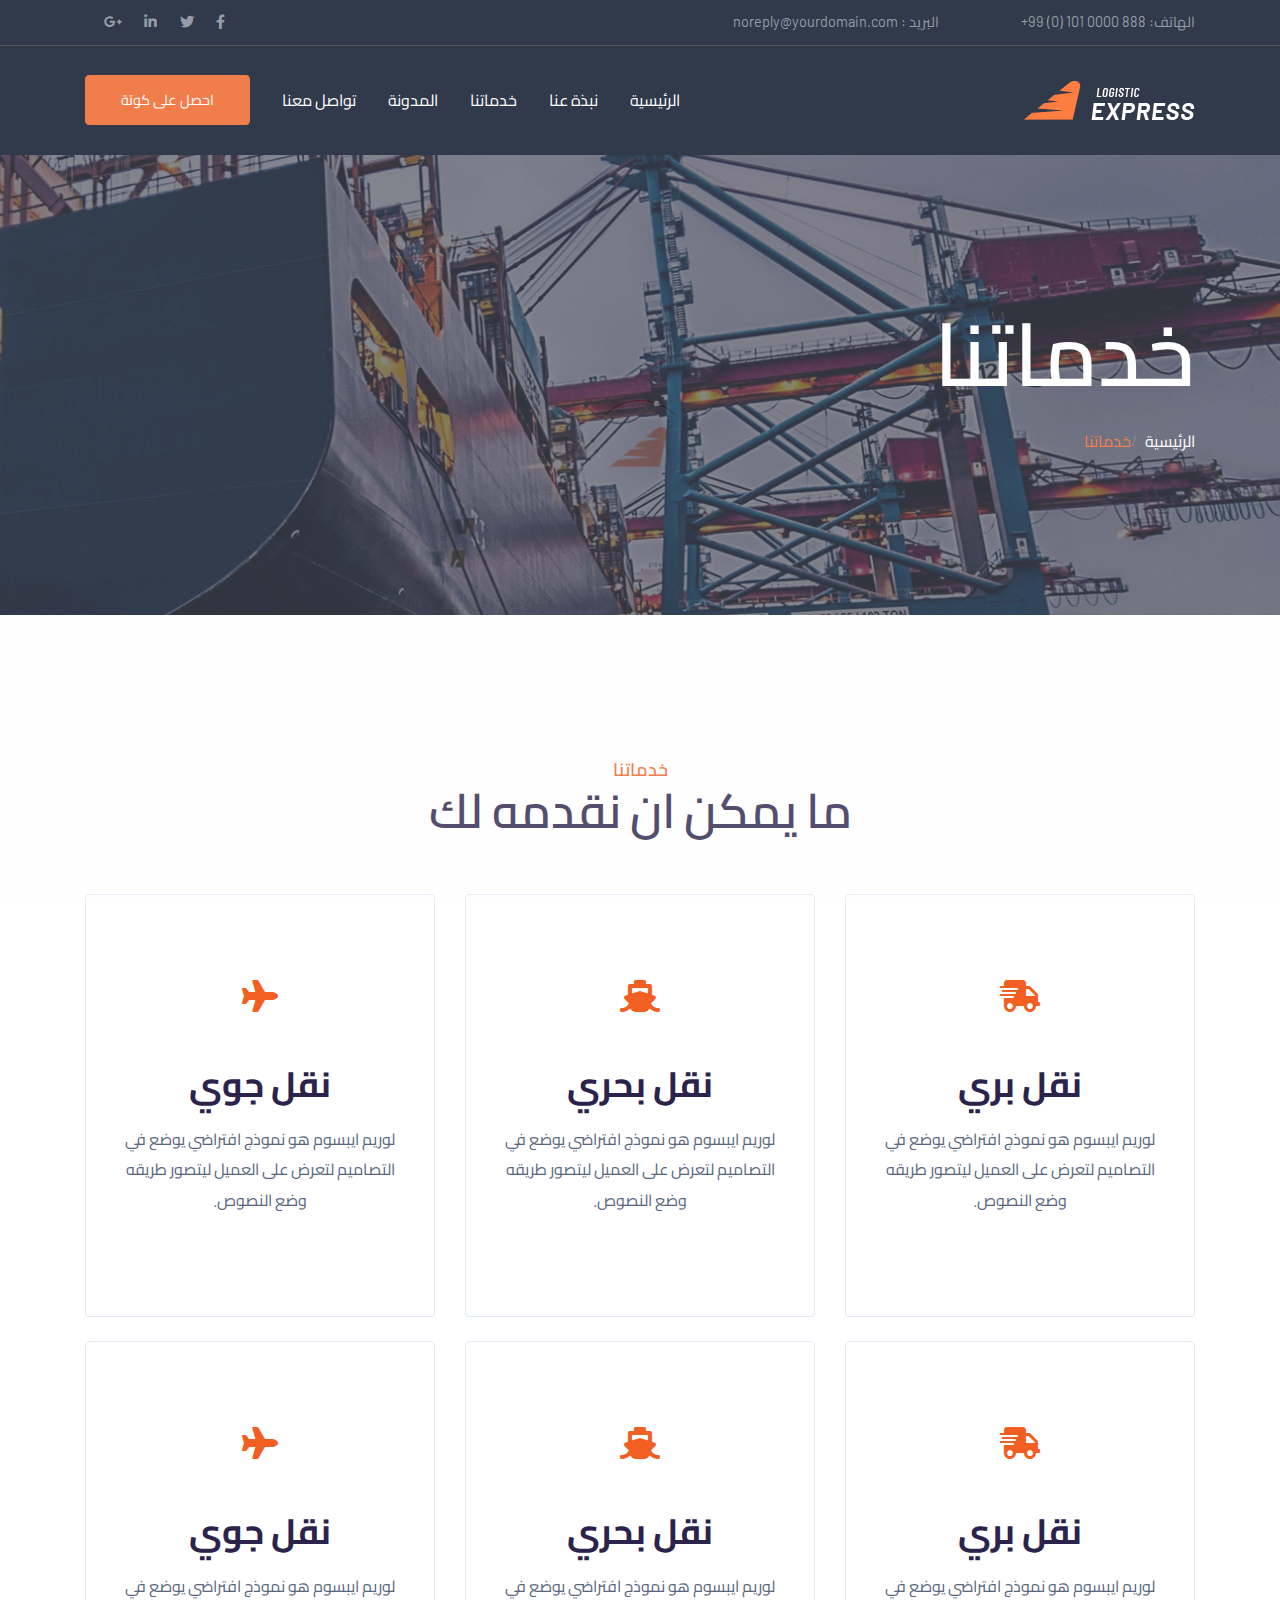
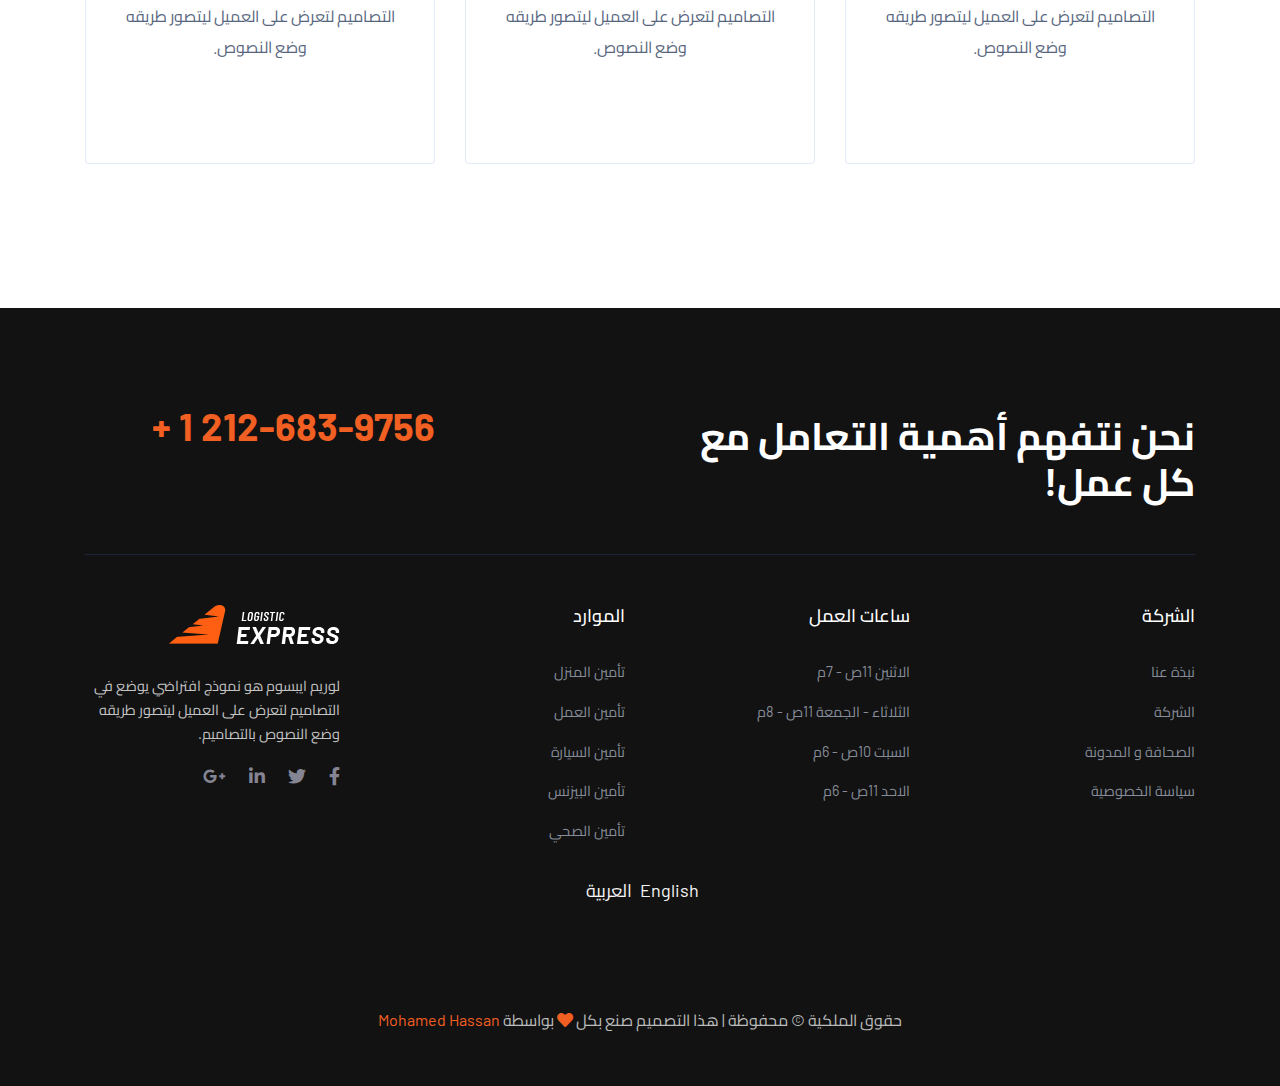
<file: services-arabic.html>
<!DOCTYPE html>
<html lang="ar" dir="rtl">
  <head>
    <meta charset="utf-8">
    <meta name="viewport" content="width=device-width, initial-scale=1, shrink-to-fit=no">
    <link rel="preconnect" href="https://fonts.gstatic.com">
    <link href="https://fonts.googleapis.com/css2?family=Barlow:ital,wght@0,300;0,400;0,500;0,600;0,700;1,300;1,400&family=Teko:wght@400;500;600;700&display=swap" rel="stylesheet">
    <link rel="preconnect" href="https://fonts.gstatic.com">
    <link href="https://fonts.googleapis.com/css2?family=Cairo:wght@300;400;600;700&display=swap" rel="stylesheet">
    <link rel="stylesheet" href="css/bootstrap.css">
    <link rel="stylesheet" href="css/all.css">
    <link rel="stylesheet" href="css/slick.css">
    <link rel="stylesheet" href="css/nice-select.css">
    <link rel="stylesheet" href="css/rtl-main.css">
    <title>خدماتنا</title>
  </head>
  <body>


    <!--start preloader section-->

    <section class="preloader">
      <div class="preloader__box">
        <img src="imgs/logo/loder.jpg" alt="preloader">
        <div class="preloader__circle"></div>
      </div>
    </section>

    <!--start toup-btn section-->

    <section class="toup-btn">
      <button>
        <i class="fas fa-level-up-alt"></i>
      </button>
    </section>

    <section class="upper-contact-info d-none d-lg-block py-2">
      <div class="container">
        <div class="row no-gutters">
          <div class="col-lg-6 col-xl-5">
            <ul class="upper-contact-left d-flex justify-content-between">
              <li><span>الهاتف: </span><span>+99 (0) 101 0000 888</span></li>
              <li>البريد : noreply@yourdomain.com</li>
            </ul>
          </div>
          <div class="col-lg-6 col-xl-7">
            <ul class="upper-contact-right">
              <li><a href="#"><i class="fab fa-facebook-f"></i></a></li>
              <li><a href="#"><i class="fab fa-twitter"></i></a></li>
              <li><a href="#"><i class="fab fa-linkedin-in"></i></a></li>
              <li><a href="#"><i class="fab fa-google-plus-g"></i></a></li>
            </ul>
          </div>
        </div>
      </div>
    </section>

    <nav class="navbar navbar-expand-lg main-navbar">
      <div class="container">
        <a class="navbar-brand" href="#">
          <img src="imgs/logo/logo.png" alt="شعار">
        </a>
        <button class="navbar-toggler" type="button" data-toggle="collapse" data-target="#navbarNavDropdown" aria-controls="navbarNavDropdown" aria-expanded="false" aria-label="Toggle navigation">
          <i class="fas fa-bars fa-lg"></i>
        </button>
        <div class="collapse navbar-collapse" id="navbarNavDropdown">
          <ul class="navbar-nav">
            <li class="nav-item active">
              <a class="nav-link" href="index-arabic.html">الرئيسية <span class="sr-only">(current)</span></a>
            </li>
            <li class="nav-item">
              <a class="nav-link" href="about-arabic.html">نبذة عنا</a>
            </li>
            <li class="nav-item">
              <a class="nav-link" href="services-arabic.html">خدماتنا</a>
            </li>
            <li class="nav-item">
              <a class="nav-link" href="blog-arabic.html">المدونة</a>
            </li>
            <li class="nav-item">
              <a class="nav-link" href="contact-us-arabic.html">تواصل معنا</a>
            </li>
          </ul>
        </div>
        <a class="btn btn-primary d-none d-lg-block navbar-btn" href="#">احصل على كوتة</a>
      </div>
    </nav>

    <!--start inner-masthead section-->

    <header class="inner-masthead">
      <div class="overlay d-flex align-items-center">
        <div class="container">
          <div class="row">
            <div class="col-12">
              <div class="inner-masthead__caption">
                <h2>خدماتنا</h2>
                <nav aria-label="breadcrumb">
                  <ol class="breadcrumb">
                    <li class="breadcrumb-item"><a href="#">الرئيسية</a></li>
                    <li class="breadcrumb-item active" aria-current="page"><a href="#">خدماتنا</a></li>
                  </ol>
                </nav>
              </div>
            </div>
          </div> 
        </div>
      </div>
    </header>

    <!--start our-services-->

    <section class="our-services text-center pt-9 pb-9">
      <div class="container">
        <div class="row">
          <div class="col-12">
            <div class="section-heading text-center mb-5">
              <h4>خدماتنا</h4>
              <h2>ما يمكن ان نقدمه لك</h2>
            </div>
          </div>
        </div>
        <div class="row">
          <div class="col-sm-6 col-lg-4 mb-4">
            <div class="service-box">
              <div class="service-box__icon">
                <i class="fas fa-shipping-fast fa-2x"></i>
              </div>
              <div class="service-box__caption">
                <h4><a href="#services.html">نقل بري</a></h4>
                <p>لوريم ايبسوم هو نموذج افتراضي يوضع في التصاميم لتعرض على العميل ليتصور طريقه وضع النصوص.</p>
              </div>
            </div>
          </div>
          <div class="col-sm-6 col-lg-4 mb-4">
            <div class="service-box">
              <div class="service-box__icon">
                <i class="fas fa-ship fa-2x"></i>
              </div>
              <div class="service-box__caption">
                <h4><a href="#services.html">نقل بحري</a></h4>
                <p>لوريم ايبسوم هو نموذج افتراضي يوضع في التصاميم لتعرض على العميل ليتصور طريقه وضع النصوص.</p>
              </div>
            </div>
          </div>
          <div class="col-sm-6 col-lg-4 mb-4">
            <div class="service-box">
              <div class="service-box__icon">
                <i class="fas fa-plane fa-2x"></i>
              </div>
              <div class="service-box__caption">
                <h4><a href="#services.html">نقل جوي</a></h4>
                <p>لوريم ايبسوم هو نموذج افتراضي يوضع في التصاميم لتعرض على العميل ليتصور طريقه وضع النصوص.</p>
              </div>
            </div>
          </div>
          <div class="col-sm-6 col-lg-4 mb-4 mb-lg-0">
            <div class="service-box">
              <div class="service-box__icon">
                <i class="fas fa-shipping-fast fa-2x"></i>
              </div>
              <div class="service-box__caption">
                <h4><a href="#services.html">نقل بري</a></h4>
                <p>لوريم ايبسوم هو نموذج افتراضي يوضع في التصاميم لتعرض على العميل ليتصور طريقه وضع النصوص.</p>
              </div>
            </div>
          </div>
          <div class="col-sm-6 col-lg-4 mb-4 mb-lg-0">
            <div class="service-box">
              <div class="service-box__icon">
                <i class="fas fa-ship fa-2x"></i>
              </div>
              <div class="service-box__caption">
                <h4><a href="#services.html">نقل بحري</a></h4>
                <p>لوريم ايبسوم هو نموذج افتراضي يوضع في التصاميم لتعرض على العميل ليتصور طريقه وضع النصوص.</p>
              </div>
            </div>
          </div>
          <div class="col-sm-6 col-lg-4 mb-4 mb-lg-0">
            <div class="service-box">
              <div class="service-box__icon">
                <i class="fas fa-plane fa-2x"></i>
              </div>
              <div class="service-box__caption">
                <h4><a href="#services.html">نقل جوي</a></h4>
                <p>لوريم ايبسوم هو نموذج افتراضي يوضع في التصاميم لتعرض على العميل ليتصور طريقه وضع النصوص.</p>
              </div>
            </div>
          </div>
        </div>
      </div>
    </section>

    <!--start footer section-->

    <footer class="footer">
      <div class="container">
        <div class="footer__top">
          <div class="row justify-content-between">
            <div class="col-md-8 col-lg-8 col-xl-6">
              <h2>نحن نتفهم أهمية التعامل مع كل عمل!</h2>
            </div>
            <div class="col-lg-4">
              <span>+ 1 212-683-9756</span>
            </div>
          </div>
        </div>
        <div class="footer__mid">
          <div class="row">
            <div class="col-sm-6 col-md-4 col-lg-3 mb-4 mb-xl-0">
              <div class="footer__menu">
                <h4>الشركة</h4>
                <ul>
                  <li><a href="#">نبذة عنا</a></li>
                  <li><a href="#">الشركة</a></li>
                  <li><a href="#">الصحافة و المدونة</a></li>
                  <li><a href="#">سياسة الخصوصية</a></li>
                </ul>
              </div>
            </div>
            <div class="col-sm-6 col-md-4 col-lg-3 mb-4 mb-xl-0">
              <div class="footer__menu">
                <h4>ساعات العمل</h4>
                <ul>
                  <li><a href="#">الاثنين 11ص - 7م</a></li>
                  <li><a href="#">الثلاثاء - الجمعة  11ص - 8م</a></li>
                  <li><a href="#">السبت 10ص - 6م</a></li>
                  <li><a href="#">الاحد  11ص - 6م</a></li>
                </ul>
              </div>
            </div>
            <div class="col-sm-6 col-md-4 col-lg-3 mb-4 mb-xl-0">
              <div class="footer__menu">
                <h4>الموارد</h4>
                <ul>
                  <li><a href="#">تأمين المنزل</a></li>
                  <li><a href="#">تأمين العمل</a></li>
                  <li><a href="#">تأمين السيارة</a></li>
                  <li><a href="#">تأمين البيزنس</a></li>
                  <li><a href="#">تأمين الصحي</a></li>
                </ul>
              </div>
            </div>
            <div class="col-sm-6 col-md-4 col-lg-3">
              <div class="footer__logo-box">
                <div class="footer__logo">
                  <a href="index.html">
                    <img src="imgs/logo/logo2_footer.png" alt="logo" width="171px" height="39px">
                  </a>
                </div>
                <div class="footer__pera">
                  <p>لوريم ايبسوم هو نموذج افتراضي يوضع في التصاميم لتعرض على العميل ليتصور طريقه وضع النصوص بالتصاميم.</p>
                </div>
                <div class="footer__socials">
                  <a href="#"><i class="fab fa-facebook-f"></i></a>
                  <a href="#"><i class="fab fa-twitter"></i></a>
                  <a href="#"><i class="fab fa-linkedin-in"></i></a>
                  <a href="#"><i class="fab fa-google-plus-g"></i></a>
                </div>
              </div>
            </div>
            <div class="col-12">
              <div class="languages">
                <ul class="lang-items">
                  <li class="lang-item">
                    <a href="services.html">English</a>
                  </li>
                  <li class="lang-item">
                    <a href="services-arabic.html">العربية</a>
                  </li>
                </ul>
              </div>
            </div>
          </div>
        </div>
        <div class="copyright text-center">
          <p>حقوق الملكية &copy; محفوظة | هذا التصميم  صنع بكل <i class="fas fa-heart"></i> بواسطة <a href="#">Mohamed Hassan</a></p>
        </div>
      </div>
    </footer>
    <script src='js/jquery-3.4.1.min.js'></script>
    <script src='js/bootstrap.min.js'></script>
    <script src='js/slick.min.js'></script>
    <script src='js/jquery.nice-select.js'></script>
    <script src='js/main.js'></script>
  </body>
</html>
</file>
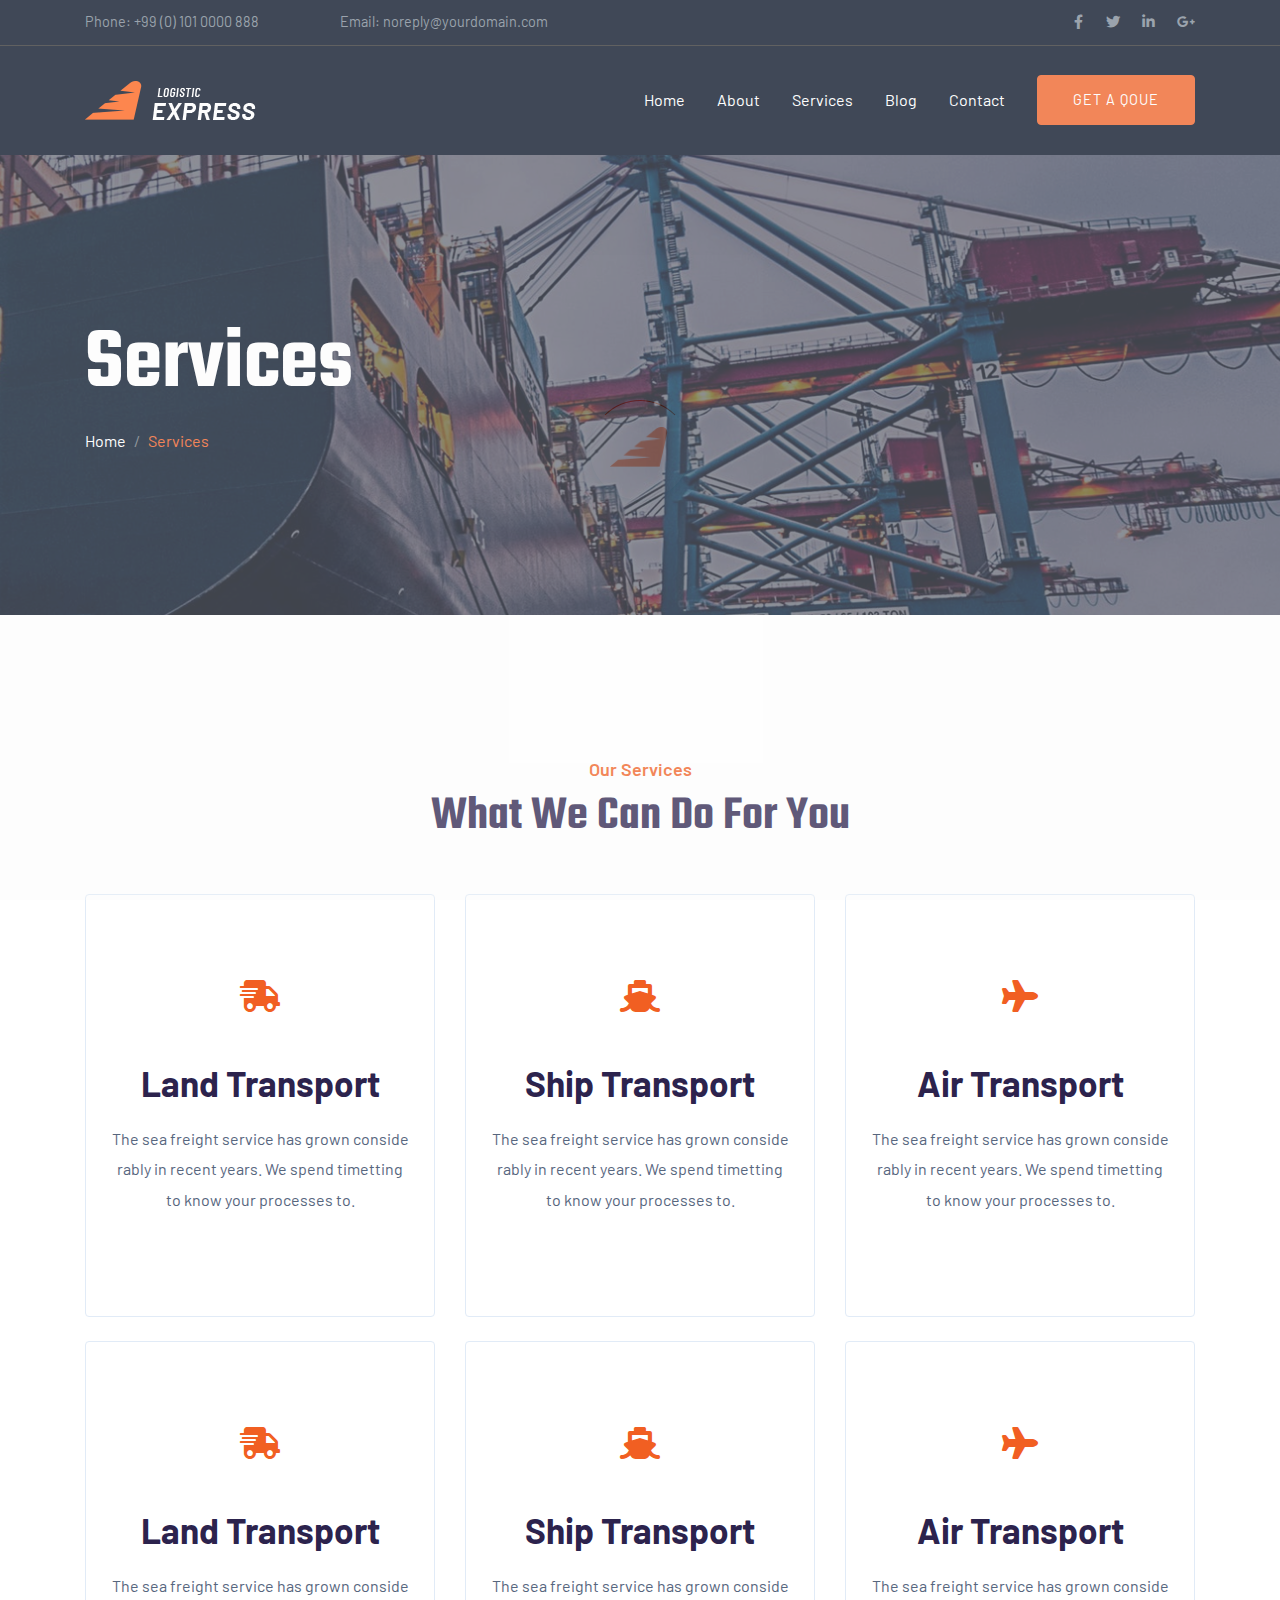
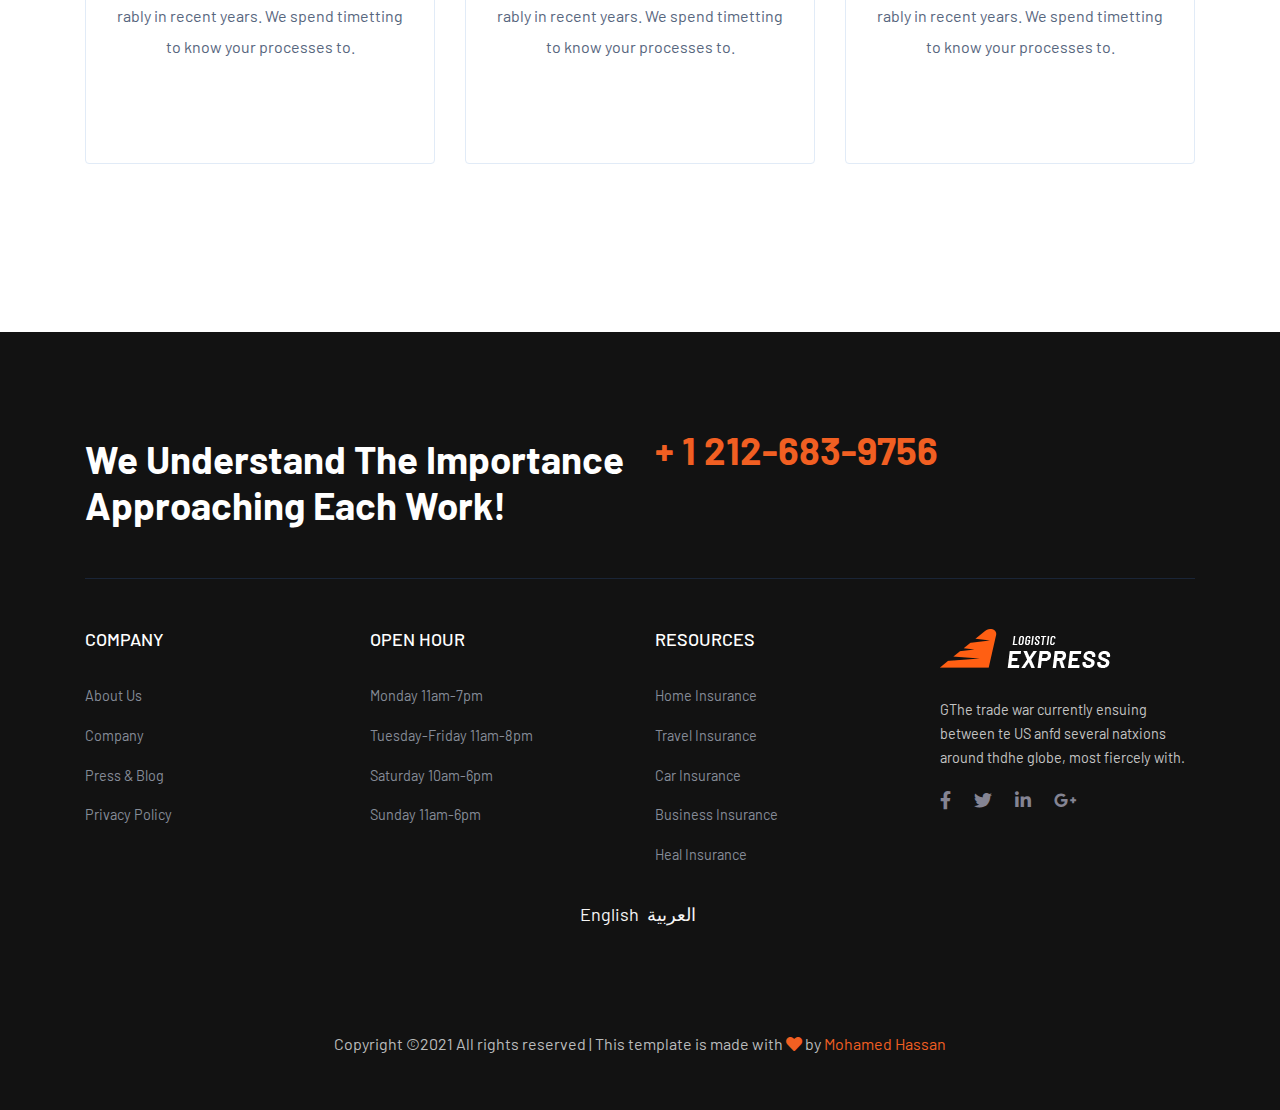
<file: services.html>
<!DOCTYPE html>
<html lang="en" dir="ltr">
  <head>
    <meta charset="utf-8">
    <meta name="viewport" content="width=device-width, initial-scale=1, shrink-to-fit=no">
    <link rel="preconnect" href="https://fonts.gstatic.com">
    <link href="https://fonts.googleapis.com/css2?family=Barlow:ital,wght@0,300;0,400;0,500;0,600;0,700;1,300;1,400&family=Teko:wght@400;500;600;700&display=swap" rel="stylesheet">
    <link rel="stylesheet" href="css/bootstrap.css">
    <link rel="stylesheet" href="css/all.css">
    <link rel="stylesheet" href="css/slick.css">
    <link rel="stylesheet" href="css/nice-select.css">
    <link rel="stylesheet" href="css/ltr-main.css">
    <title>services</title>
  </head>
  <body>
    <!--start preloader section-->

    <section class="preloader">
      <div class="preloader__box">
        <img src="imgs/logo/loder.jpg" alt="preloader">
        <div class="preloader__circle"></div>
      </div>
    </section>

    <!--start toup-btn section-->

    <section class="toup-btn">
      <button>
        <i class="fas fa-level-up-alt"></i>
      </button>
    </section>

    <section class="upper-contact-info d-none d-lg-block py-2">
      <div class="container">
        <div class="row no-gutters">
          <div class="col-lg-6 col-xl-5">
            <ul class="upper-contact-left d-flex justify-content-between">
              <li>Phone: +99 (0) 101 0000 888</li>
              <li>Email: noreply@yourdomain.com</li>
            </ul>
          </div>
          <div class="col-lg-6 col-xl-7">
            <ul class="upper-contact-right text-right">
              <li><a href="#"><i class="fab fa-facebook-f"></i></a></li>
              <li><a href="#"><i class="fab fa-twitter"></i></a></li>
              <li><a href="#"><i class="fab fa-linkedin-in"></i></a></li>
              <li><a href="#"><i class="fab fa-google-plus-g"></i></a></li>
            </ul>
          </div>
        </div>
      </div>
    </section>

    <nav class="navbar navbar-expand-lg main-navbar">
      <div class="container">
        <a class="navbar-brand" href="#">
          <img src="imgs/logo/logo.png" alt="logo">
        </a>
        <button class="navbar-toggler" type="button" data-toggle="collapse" data-target="#navbarNavDropdown" aria-controls="navbarNavDropdown" aria-expanded="false" aria-label="Toggle navigation">
          <i class="fas fa-bars fa-lg"></i>
        </button>
        <div class="collapse navbar-collapse" id="navbarNavDropdown">
          <ul class="navbar-nav ml-lg-auto">
            <li class="nav-item active">
              <a class="nav-link" href="index.html">Home <span class="sr-only">(current)</span></a>
            </li>
            <li class="nav-item">
              <a class="nav-link" href="about.html">About</a>
            </li>
            <li class="nav-item">
              <a class="nav-link" href="services.html">Services</a>
            </li>
            <li class="nav-item">
              <a class="nav-link" href="blog.html">Blog</a>
            </li>
            <li class="nav-item">
              <a class="nav-link" href="contact-us.html">Contact</a>
            </li>
          </ul>
        </div>
        <a class="btn btn-primary d-none d-lg-block navbar-btn" href="#">get a qoue</a>
      </div>
    </nav>

    <!--start inner-masthead section-->

    <header class="inner-masthead">
      <div class="overlay d-flex align-items-center">
        <div class="container">
          <div class="row">
            <div class="col-12">
              <div class="inner-masthead__caption">
                <h2>services</h2>
                <nav aria-label="breadcrumb">
                  <ol class="breadcrumb">
                    <li class="breadcrumb-item"><a href="#">Home</a></li>
                    <li class="breadcrumb-item active" aria-current="page"><a href="#">Services</a></li>
                  </ol>
                </nav>
              </div>
            </div>
          </div> 
        </div>
      </div>
    </header>

    <!--start our-services section-->

    <section class="our-services text-center pt-9 pb-9">
      <div class="container">
        <div class="row">
          <div class="col-12">
            <div class="section-heading text-center mb-5">
              <h4>our services</h4>
              <h2>what we can do for you</h2>
            </div>
          </div>
        </div>
        <div class="row">
          <div class="col-sm-6 col-lg-4 mb-4">
            <div class="service-box">
              <div class="service-box__icon">
                <i class="fas fa-shipping-fast fa-2x"></i>
              </div>
              <div class="service-box__caption">
                <h4><a href="#services.html">land transport</a></h4>
                <p>The sea freight service has grown conside rably in recent years. We spend timetting to know your processes to.</p>
              </div>
            </div>
          </div>
          <div class="col-sm-6 col-lg-4 mb-4">
            <div class="service-box">
              <div class="service-box__icon">
                <i class="fas fa-ship fa-2x"></i>
              </div>
              <div class="service-box__caption">
                <h4><a href="#services.html">ship transport</a></h4>
                <p>The sea freight service has grown conside rably in recent years. We spend timetting to know your processes to.</p>
              </div>
            </div>
          </div>
          <div class="col-sm-6 col-lg-4 mb-4">
            <div class="service-box">
              <div class="service-box__icon">
                <i class="fas fa-plane fa-2x"></i>
              </div>
              <div class="service-box__caption">
                <h4><a href="#services.html">air transport</a></h4>
                <p>The sea freight service has grown conside rably in recent years. We spend timetting to know your processes to.</p>
              </div>
            </div>
          </div>
          <div class="col-sm-6 col-lg-4 mb-4 mb-lg-4">
            <div class="service-box">
              <div class="service-box__icon">
                <i class="fas fa-shipping-fast fa-2x"></i>
              </div>
              <div class="service-box__caption">
                <h4><a href="#services.html">land transport</a></h4>
                <p>The sea freight service has grown conside rably in recent years. We spend timetting to know your processes to.</p>
              </div>
            </div>
          </div>
          <div class="col-sm-6 col-lg-4 mb-4 mb-lg-0">
            <div class="service-box">
              <div class="service-box__icon">
                <i class="fas fa-ship fa-2x"></i>
              </div>
              <div class="service-box__caption">
                <h4><a href="#services.html">ship transport</a></h4>
                <p>The sea freight service has grown conside rably in recent years. We spend timetting to know your processes to.</p>
              </div>
            </div>
          </div>
          <div class="col-sm-6 col-lg-4 mb-4 mb-lg-0">
            <div class="service-box">
              <div class="service-box__icon">
                <i class="fas fa-plane fa-2x"></i>
              </div>
              <div class="service-box__caption">
                <h4><a href="#services.html">air transport</a></h4>
                <p>The sea freight service has grown conside rably in recent years. We spend timetting to know your processes to.</p>
              </div>
            </div>
          </div>

        </div>
      </div>
    </section>
  

    <!--start footer section-->

    <footer class="footer">
      <div class="container">
        <div class="footer__top">
          <div class="row">
            <div class="col-md-8 col-lg-8 col-xl-6">
              <h2>We Understand The Importance Approaching Each Work!</h2>
            </div>
            <div class="col-lg-4">
              <span>+ 1 212-683-9756</span>
            </div>
          </div>
        </div>
        <div class="footer__mid">
          <div class="row">
            <div class="col-sm-6 col-md-4 col-lg-3 mb-4 mb-xl-0">
              <div class="footer__menu">
                <h4>company</h4>
                <ul>
                  <li><a href="#">about us</a></li>
                  <li><a href="#">company</a></li>
                  <li><a href="#">press &amp; blog</a></li>
                  <li><a href="#">privacy policy</a></li>
                </ul>
              </div>
            </div>
            <div class="col-sm-6 col-md-4 col-lg-3 mb-4 mb-xl-0">
              <div class="footer__menu">
                <h4>open hour</h4>
                <ul>
                  <li><a href="#">Monday 11am-7pm</a></li>
                  <li><a href="#">Tuesday-Friday 11am-8pm</a></li>
                  <li><a href="#">Saturday 10am-6pm</a></li>
                  <li><a href="#">Sunday 11am-6pm</a></li>
                </ul>
              </div>
            </div>
            <div class="col-sm-6 col-md-4 col-lg-3 mb-4 mb-xl-0">
              <div class="footer__menu">
                <h4>resources</h4>
                <ul>
                  <li><a href="#">Home Insurance</a></li>
                  <li><a href="#">Travel Insurance</a></li>
                  <li><a href="#">Car Insurance</a></li>
                  <li><a href="#">Business Insurance</a></li>
                  <li><a href="#">Heal Insurance</a></li>
                </ul>
              </div>
            </div>
            <div class="col-sm-6 col-md-4 col-lg-3">
              <div class="footer__logo-box">
                <div class="footer__logo">
                  <a href="index.html">
                    <img src="imgs/logo/logo2_footer.png" alt="logo">
                  </a>
                </div>
                <div class="footer__pera">
                  <p>GThe trade war currently ensuing between te US anfd several natxions around thdhe globe, most fiercely with.</p>
                </div>
                <div class="footer__socials">
                  <a href="#"><i class="fab fa-facebook-f"></i></a>
                  <a href="#"><i class="fab fa-twitter"></i></a>
                  <a href="#"><i class="fab fa-linkedin-in"></i></a>
                  <a href="#"><i class="fab fa-google-plus-g"></i></a>
                </div>
              </div>
            </div>
            <div class="col-12">
              <div class="languages">
                <ul class="lang-items">
                  <li class="lang-item">
                    <a href="services.html">English</a>
                  </li>
                  <li class="lang-item">
                    <a href="services-arabic.html">العربية</a>
                  </li>
                </ul>
              </div>
            </div>
          </div>
        </div>
        <div class="copyright text-center">
          <p>Copyright &copy;2021 All rights reserved | This template is made with <i class="fas fa-heart"></i>  by <a href="#">Mohamed Hassan</a></p>
        </div>
      </div>
    </footer>
    <script src='js/jquery-3.4.1.min.js'></script>
    <script src='js/bootstrap.min.js'></script>
    <script src='js/slick.min.js'></script>
    <script src='js/jquery.nice-select.js'></script>
    <script src='js/main.js'></script>
  </body>
</html>
</file>
<file: css/nice-select.css>
.nice-select {
  -webkit-tap-highlight-color: transparent;
  background-color: #fff;
  border-radius: 5px;
  border: solid 1px #e8e8e8;
  box-sizing: border-box;
  clear: both;
  cursor: pointer;
  display: block;
  float: left;
  font-family: inherit;
  font-size: 14px;
  font-weight: normal;
  height: 42px;
  line-height: 40px;
  outline: none;
  padding-left: 18px;
  padding-right: 30px;
  position: relative;
  text-align: left !important;
  -webkit-transition: all 0.2s ease-in-out;
  transition: all 0.2s ease-in-out;
  -webkit-user-select: none;
     -moz-user-select: none;
      -ms-user-select: none;
          user-select: none;
  white-space: nowrap;
  width: auto; }
  .nice-select:hover {
    border-color: #dbdbdb; }
  .nice-select:active, .nice-select.open, .nice-select:focus {
    border-color: #999; }
  .nice-select:after {
    border-bottom: 2px solid #999;
    border-right: 2px solid #999;
    content: '';
    display: block;
    height: 5px;
    margin-top: -4px;
    pointer-events: none;
    position: absolute;
    right: 12px;
    top: 50%;
    -webkit-transform-origin: 66% 66%;
        -ms-transform-origin: 66% 66%;
            transform-origin: 66% 66%;
    -webkit-transform: rotate(45deg);
        -ms-transform: rotate(45deg);
            transform: rotate(45deg);
    -webkit-transition: all 0.15s ease-in-out;
    transition: all 0.15s ease-in-out;
    width: 5px; }
  .nice-select.open:after {
    -webkit-transform: rotate(-135deg);
        -ms-transform: rotate(-135deg);
            transform: rotate(-135deg); }
  .nice-select.open .list {
    opacity: 1;
    pointer-events: auto;
    -webkit-transform: scale(1) translateY(0);
        -ms-transform: scale(1) translateY(0);
            transform: scale(1) translateY(0); }
  .nice-select.disabled {
    border-color: #ededed;
    color: #999;
    pointer-events: none; }
    .nice-select.disabled:after {
      border-color: #cccccc; }
  .nice-select.wide {
    width: 100%; }
    .nice-select.wide .list {
      left: 0 !important;
      right: 0 !important; }
  .nice-select.right {
    float: right; }
    .nice-select.right .list {
      left: auto;
      right: 0; }
  .nice-select.small {
    font-size: 12px;
    height: 36px;
    line-height: 34px; }
    .nice-select.small:after {
      height: 4px;
      width: 4px; }
    .nice-select.small .option {
      line-height: 34px;
      min-height: 34px; }
  .nice-select .list {
    background-color: #fff;
    border-radius: 5px;
    box-shadow: 0 0 0 1px rgba(68, 68, 68, 0.11);
    box-sizing: border-box;
    margin-top: 4px;
    opacity: 0;
    overflow: hidden;
    padding: 0;
    pointer-events: none;
    position: absolute;
    top: 100%;
    left: 0;
    -webkit-transform-origin: 50% 0;
        -ms-transform-origin: 50% 0;
            transform-origin: 50% 0;
    -webkit-transform: scale(0.75) translateY(-21px);
        -ms-transform: scale(0.75) translateY(-21px);
            transform: scale(0.75) translateY(-21px);
    -webkit-transition: all 0.2s cubic-bezier(0.5, 0, 0, 1.25), opacity 0.15s ease-out;
    transition: all 0.2s cubic-bezier(0.5, 0, 0, 1.25), opacity 0.15s ease-out;
    z-index: 9; }
    .nice-select .list:hover .option:not(:hover) {
      background-color: transparent !important; }
  .nice-select .option {
    cursor: pointer;
    font-weight: 400;
    line-height: 40px;
    list-style: none;
    min-height: 40px;
    outline: none;
    padding-left: 18px;
    padding-right: 29px;
    text-align: left;
    -webkit-transition: all 0.2s;
    transition: all 0.2s; }
    .nice-select .option:hover, .nice-select .option.focus, .nice-select .option.selected.focus {
      background-color: #f6f6f6; }
    .nice-select .option.selected {
      font-weight: bold; }
    .nice-select .option.disabled {
      background-color: transparent;
      color: #999;
      cursor: default; }

.no-csspointerevents .nice-select .list {
  display: none; }

.no-csspointerevents .nice-select.open .list {
  display: block; }
</file>
<file: css/ltr-main.css>
/*=======================
	start main resets
=======================*/
html {
  overflow: hidden;
}

body {
  direction: ltr;
  text-align: left;
  font-size: 16px;
  font-family: "Barlow", "Cairo", sans-serif;
  line-height: 1.8rem;
  overflow: hidden;
}

ul {
  list-style: none;
  padding-left: 0;
  margin-bottom: 0;
  padding-left: 0;
}

a {
  text-decoration: none;
}
a:hover {
  text-decoration: none;
}

/*a{	
    color: #64a19d;
    &:hover,
    &:not(:disabled):not(.disabled):active,
    &:not(:disabled):not(.disabled).active,
    .btn-primary:focus,
    .btn-primary.focus{
    	color: #548b87;
    }
}*/
h1, h2, h3 {
  font-family: "Teko", "Cairo", sans-serif;
}

/*=======================
	start utilities
=======================*/
.mb-4-1 {
  margin-bottom: 1.875rem !important;
}

.mb-5-5 {
  margin-bottom: 5.5rem !important;
}

.pt-9 {
  padding-top: 9rem;
}

.pb-9 {
  padding-bottom: 9rem;
}

.pt-10 {
  padding-top: 10rem;
}

.pb-10 {
  padding-bottom: 10rem;
}

/*=======================
	start components
=======================*/
.btn {
  font-family: "Barlow", "Cairo", sans-serif;
  text-transform: uppercase;
  padding: 0.9rem 2.2rem;
  font-size: 0.9rem;
  letter-spacing: 0.05rem;
}
.btn-primary {
  background-color: #f15f22;
  border-color: #f15f22;
}
.btn-primary:hover, .btn-primary:not(:disabled):not(.disabled):active, .btn-primary:not(:disabled):not(.disabled).active, .btn-primary:focus, .btn-primary.focus {
  background-color: #e0581e;
  border-color: #e0581e;
}

.form-control {
  outline: none;
  color: #777;
  box-shadow: none;
  padding: 1.8rem;
  font-family: "Barlow", "Cairo", sans-serif;
}
.form-control:focus {
  border-color: #ced4da;
  box-shadow: none;
  outline: none;
}

.form-check {
  padding-left: 1.25rem;
  padding-right: 0;
}

.form-check-input {
  margin-left: -1.25rem;
  margin-right: 0;
}

.nice-select {
  width: 100%;
  margin-bottom: 1.5rem;
  position: relative;
  height: 0;
  padding: 1.8rem;
  border: 1px solid #ced4da;
  background: #fff;
  border-radius: 0.25rem;
  line-height: 0em;
}
.nice-select ul {
  width: 100%;
}

.radio-container {
  display: flex;
  margin-bottom: 30px;
}
.radio-container__main-label {
  color: #2c234d;
  font-weight: 600;
  margin-right: 5px;
}
.radio-container__radio-option {
  display: inline-block;
  margin-right: 6px;
  font-size: 14px;
}

.section-heading h4 {
  color: #f15f22;
  text-transform: capitalize;
  font-size: 1.125rem;
  font-weight: 600;
}
.section-heading h2 {
  color: #2c234d;
  text-transform: capitalize;
  font-weight: 600;
  font-size: 2.1rem;
}
@media (min-width: 768px) {
  .section-heading h2 {
    font-size: 3rem;
  }
}

#map {
  width: 100%;
  height: 400px;
}

.page-item {
  margin-right: 8px;
}
.page-item:first-child .page-link, .page-item:last-child .page-link {
  border-radius: 0;
}
.page-item .page-link {
  color: #888;
  padding: 10px 18px;
}
@media (hover: hover) {
  .page-item .page-link:hover {
    background-color: #fbf9ff;
    color: #f15f22;
  }
}
.page-item.active .page-link {
  color: #f15f22;
  background-color: #fbf9ff;
  border-color: #dee2e6;
}

.toup-btn {
  display: none;
  position: fixed;
  bottom: 20px;
  right: 20px;
  z-index: 9997;
}
.toup-btn button {
  padding: 10px 20px;
  background: #f15f22;
  color: #fff;
  border: 0;
  border-radius: 50%;
  box-shadow: 0 0 10px 3px rgba(108, 98, 98, 0.2);
  outline: none;
}

/*=======================
	start layout
=======================*/
.preloader {
  height: 100vh;
  width: 100%;
  background: #f9f9f9;
  position: fixed;
  z-index: 9998;
  display: flex;
  justify-content: center;
  align-items: center;
}
.preloader__box {
  box-shadow: 0 1px 5px 0 rgba(35, 181, 185, 0.15);
  position: relative;
  width: 100px;
  height: 100px;
  background: #fff;
  text-align: center;
  line-height: 90px;
  border-radius: 50%;
}
.preloader__box img {
  width: 60%;
}
.preloader__circle {
  position: absolute;
  border: 1px solid #f15f22;
  border-bottom-color: transparent;
  border-left-color: transparent;
  border-right-color: transparent;
  z-index: 9999;
  width: 100%;
  border-radius: 50%;
  height: 100%;
  top: 0;
  left: 0;
  bottom: 0;
  right: 0;
  animation: loader 2s infinite ease-in-out;
}

@keyframes loader {
  100% {
    transform: rotate(360deg);
  }
}
.upper-contact-info {
  font-size: 0.9rem;
  border-bottom: 1px solid #2d2d2d;
  background-color: #000c20;
  color: #7b8693;
}
.upper-contact-info .upper-contact-left li {
  display: inline-block;
}
.upper-contact-info .upper-contact-left li span:last-of-type {
  display: inline-block;
  direction: rtl;
}
.upper-contact-info .upper-contact-left li a {
  color: inherit;
}
.upper-contact-info .upper-contact-right {
  text-align: right;
}
.upper-contact-info .upper-contact-right li {
  display: inline-block;
  margin-left: 1.2rem;
}
.upper-contact-info .upper-contact-right li a {
  color: inherit;
}

.main-navbar {
  transition: background-color 0.3s linear;
  min-height: 3.5rem;
  background-color: #000c20;
}
.main-navbar .navbar-brand {
  margin-right: 1rem;
  margin-left: 0rem;
}
.main-navbar .navbar-nav {
  text-align: left;
}
@media (min-width: 992px) {
  .main-navbar .navbar-nav {
    margin-left: auto;
  }
}
.main-navbar .nav-link {
  color: #fff;
  -webkit-transition: color 0.4s ease-in-out;
  -moz-transition: color 0.4s ease-in-out;
  -o-transition: color 0.4s ease-in-out;
  transition: color 0.4s ease-in-out;
}
.main-navbar .nav-link:hover, .main-navbar .nav-link.active {
  color: #f15f22;
}
@media (min-width: 992px) {
  .main-navbar .nav-link {
    padding: 2rem 1rem !important;
  }
}
.main-navbar .navbar-toggler {
  color: #f15f22;
  border: 0;
}
.main-navbar .navbar-btn {
  margin-left: 1rem;
  padding: 1rem 2.2rem;
  font-size: 0.9rem;
  line-height: 1rem;
  letter-spacing: 1px;
}

.masthead {
  height: 80vh;
  background-image: url("../imgs/hero/h1_hero.jpg");
  -webkit-background-size: cover;
  -moz-background-size: cover;
  -o-background-size: cover;
  background-size: cover;
  background-position: center center;
  background-repeat: no-repeat;
}
@media (min-width: 992px) {
  .masthead {
    height: 120vh;
  }
}
.masthead .masthead-content h1 {
  color: #fff;
  font-weight: 600;
  font-size: 2rem;
  line-height: 1.2em;
  margin-bottom: 3rem;
  text-align: left;
}
@media (min-width: 768px) {
  .masthead .masthead-content h1 {
    font-size: 3.5rem;
    width: 76%;
  }
}
@media (min-width: 992px) {
  .masthead .masthead-content h1 {
    font-size: 4rem;
    width: 95%;
  }
}
@media (min-width: 1200px) {
  .masthead .masthead-content h1 {
    font-size: 6.2rem;
  }
}
.masthead .masthead-content h1 span {
  color: #f15f22;
}
.masthead .masthead-form .masthead-form__search {
  border-radius: 0;
}
@media (min-width: 576px) {
  .masthead .masthead-form .masthead-form__search {
    border-top-right-radius: 0;
    border-bottom-right-radius: 0;
    border-top-left-radius: 0.25rem;
    border-bottom-left-radius: 0.25rem;
  }
}
.masthead .masthead-form .masthead-form__btn {
  border-radius: 0;
  color: #fff;
  padding-left: 1rem;
  padding-right: 1rem;
  line-height: 0;
  font-weight: bold;
  text-transform: uppercase;
}
@media (min-width: 576px) {
  .masthead .masthead-form .masthead-form__btn {
    border-top-right-radius: 0.25rem;
    border-bottom-right-radius: 0.25rem;
    border-top-left-radius: 0;
    border-bottom-left-radius: 0;
  }
}
.masthead p {
  text-align: left;
}

.inner-masthead {
  position: relative;
  background: url("../imgs/hero/about.jpg");
  -webkit-background-size: cover;
  -moz-background-size: cover;
  -o-background-size: cover;
  background-size: cover;
  background-position: center center;
  background-repeat: no-repeat;
  min-height: 320px;
}
@media (min-width: 768px) {
  .inner-masthead {
    min-height: 460px;
  }
}
.inner-masthead .overlay {
  position: absolute;
  top: 0;
  left: 0;
  bottom: 0;
  right: 0;
  background-color: rgba(1, 10, 28, 0.6);
  width: 100%;
  height: 100%;
}
.inner-masthead__caption h2 {
  color: #fff;
  text-transform: capitalize;
  font-weight: 600;
  font-size: 2.5rem;
}
@media (min-width: 576px) {
  .inner-masthead__caption h2 {
    font-size: 3.5rem;
  }
}
@media (min-width: 768px) {
  .inner-masthead__caption h2 {
    font-size: 5.5rem;
  }
}
.inner-masthead .breadcrumb {
  background: none;
  padding: 0;
  margin: 0;
}
.inner-masthead .breadcrumb-item a {
  color: #fff;
}
.inner-masthead .breadcrumb-item.active a {
  color: #f15f22;
}

.info {
  background-color: #f9f9f9;
  padding-top: 5.5rem;
  padding-bottom: 4.5rem;
}
.info .info-box {
  display: flex;
  text-align: left;
}
.info .info-box .info-box__icon {
  color: #f15f22;
}
.info .info-box .info-box__caption {
  padding-left: 20px;
}
.info .info-box .info-box__caption p {
  color: #677294;
  margin-bottom: 0;
}
.info .info-box .info-box__caption span {
  direction: rtl;
  display: inline-block;
  color: #2c234d;
  font-weight: bold;
  font-size: 1.3rem;
}

.our-services .service-box {
  border: 1px solid #e1ebf7;
  padding: 85px 25px;
  position: relative;
  border-radius: 0.25rem;
}
.our-services .service-box:hover::before {
  height: 100%;
}
.our-services .service-box:hover .service-box__icon {
  color: #fff;
}
.our-services .service-box:hover .service-box__caption h4, .our-services .service-box:hover .service-box__caption p {
  color: #fff;
}
.our-services .service-box::before {
  content: "";
  position: absolute;
  left: 0;
  bottom: 0;
  z-index: -1;
  background-color: #f15f22;
  width: 100%;
  height: 0%;
  transition: height 0.5s ease-in-out;
}
.our-services .service-box .service-box__icon {
  color: #f15f22;
  margin-bottom: 45px;
}
.our-services .service-box .service-box__caption h4 {
  text-transform: capitalize;
  font-weight: 700;
  font-size: 1.7rem;
  color: #2c234d;
  margin-bottom: 20px;
  transition: color 0.5s ease-in-out;
}
@media (min-width: 768px) {
  .our-services .service-box .service-box__caption h4 {
    font-size: 2.2rem;
  }
}
.our-services .service-box .service-box__caption h4 a {
  color: inherit;
  text-decoration: none;
}
.our-services .service-box .service-box__caption p {
  color: #57667e;
  line-height: 1.9rem;
  transition: color 0.5s ease-in-out;
}

.about-us__caption {
  text-align: left;
}
.about-us__caption p {
  color: #64676c;
  margin-bottom: 35px;
}
.about-us__img {
  text-align: left;
}
@media (min-width: 992px) {
  .about-us__img {
    text-align: right;
  }
}
@media (max-width: 576px) {
  .about-us__img img {
    width: 100%;
  }
}

.contact-us {
  min-height: 800px;
  background: url("../imgs/gallery/section_bg02.jpg");
  -webkit-background-size: cover;
  -moz-background-size: cover;
  -o-background-size: cover;
  background-size: cover;
  background-position: center center;
  background-repeat: no-repeat;
  padding-top: 100px;
  padding-bottom: 100px;
}
.contact-us .form-container {
  background-color: #f5f5f5;
  padding: 2rem;
  border-radius: 0.25rem;
}
@media (min-width: 768px) {
  .contact-us .form-container {
    padding: 5rem;
  }
}
.contact-us .form-container .contact-form .contact-form__input {
  margin-bottom: 1.5rem;
  width: 100%;
}
.contact-us .form-container .contact-form .contact-form__input input {
  width: 100%;
}

.inner-contact .form-group {
  margin-bottom: 2rem;
}
.inner-contact .form-control {
  border-radius: 0;
  font-size: 0.8125rem;
}
.inner-contact .inner-contact__btn {
  font-family: "Teko", "Cairo", sans-serif;
  font-size: 0.875rem;
  letter-spacing: 3px;
  color: #f15f22;
  padding: 18px 40px;
  border: 1px solid #f15f22;
  border-radius: 0;
  transition: all 0.4s ease-in-out;
}
@media (hover: hover) {
  .inner-contact .inner-contact__btn:hover {
    color: #fff;
    background-color: #f15f22;
  }
}
.inner-contact .inner-media__icon {
  margin-right: 20px;
}
.inner-contact .inner-media_body h4 {
  font-family: "Teko", "Cairo", sans-serif;
  font-size: 18px;
  line-height: 1rem;
}
.inner-contact .inner-media_body p {
  margin-bottom: 0;
  line-height: 1rem;
}

.team .team-box {
  position: relative;
  overflow: hidden;
}
.team .team-box__img img {
  width: 100%;
}
@media (hover: hover) {
  .team .team-box:hover .team-box__caption {
    background-color: #f15f22;
    bottom: 0;
  }
  .team .team-box:hover .team-box__caption h5, .team .team-box:hover .team-box__caption h6, .team .team-box:hover .team-box__caption .team-box__social-item a {
    color: #fff;
  }
}
.team .team-box__caption {
  overflow: hidden;
  text-align: center;
  background-color: rgba(255, 255, 255, 0.6);
  position: absolute;
  left: 0;
  bottom: 0;
  width: 100%;
  padding: 20px;
  transition: all 0.4s ease-in-out;
}
@media (hover: hover) {
  .team .team-box__caption {
    bottom: -45px;
  }
}
.team .team-box__caption h5 {
  color: #2c234d;
  font-weight: 600;
  margin-bottom: 0.2rem;
  transition: all 0.4s ease-in-out;
}
.team .team-box__caption h6 {
  color: #2c234d;
  margin-bottom: 20px;
  transition: all 0.4s ease-in-out;
}
.team .team-box__caption .team-box__social-item {
  display: inline-block;
  margin-right: 10px;
  margin-left: 10px;
  transition: all 0.4s ease-in-out;
}
.team .team-box__caption .team-box__social-item a {
  color: #2c234d;
  transition: all 0.4s ease-in-out;
}

.testimonials {
  background: url("../imgs/gallery/section_bg04.jpg");
  -webkit-background-size: cover;
  -moz-background-size: cover;
  -o-background-size: cover;
  background-size: cover;
  background-position: center;
}
.testimonials-slider__item {
  outline: none;
}
.testimonials-slider__caption {
  margin-bottom: 50px;
}
.testimonials-slider__caption p {
  color: #a4acc3;
  font-weight: 500;
  line-height: 1.8rem;
}
.testimonials-slider__client {
  display: flex;
  align-items: center;
}
.testimonials-slider__client-info {
  padding-left: 20px;
}
.testimonials-slider__client-info h5 {
  color: #fff;
  margin-bottom: 0;
  text-transform: capitalize;
  font-size: 19px;
  font-weight: 400;
  line-height: 1em;
}
.testimonials-slider__client-info p {
  color: #677294;
}
.testimonials-slider .slick-prev, .testimonials-slider .slick-next {
  display: none;
  position: absolute;
  bottom: 10%;
  right: 65px;
  height: 50px;
  width: 50px;
  line-height: 50px;
  border: 1px solid #616373;
  color: #616373;
  background: transparent;
  border-radius: 0.5rem;
  z-index: 11;
  outline: none;
  transition: all 0.4s ease-in-out;
}
@media (min-width: 576px) {
  .testimonials-slider .slick-prev, .testimonials-slider .slick-next {
    display: block;
  }
}
@media (hover: hover) {
  .testimonials-slider .slick-prev:hover, .testimonials-slider .slick-next:hover {
    color: #f15f22;
    border-color: #f15f22;
  }
}
.testimonials-slider .slick-next {
  right: 5px;
}
.testimonials-form {
  background-color: #fff;
  padding: 50px;
  border-radius: 0.5rem;
}
.testimonials-form__heading {
  margin-bottom: 20px;
  text-align: center;
}
.testimonials-form__input {
  margin-bottom: 20px;
}
.testimonials-form__btn {
  width: 100%;
  font-size: 0.875rem;
  text-transform: uppercase;
  padding: 1.8rem;
  line-height: 0;
}

.home-blog .blog-box__img {
  margin-bottom: 2rem;
}
.home-blog .blog-box__img img {
  width: 100%;
}
.home-blog .blog-box__caption {
  display: flex;
}
.home-blog .blog-box__caption .blog-box__date div {
  background: #f5f5f5;
  padding: 13px 18px;
  border-radius: 0.5rem;
  text-align: center;
}
.home-blog .blog-box__caption .blog-box__date div span {
  color: #f15f22;
  font-size: 2rem;
  line-height: 1.1em;
  font-weight: 700;
}
.home-blog .blog-box__caption .blog-box__date div p {
  margin-bottom: 0;
  font-size: 0.875rem;
  line-height: 1.1em;
  text-transform: uppercase;
}
.home-blog .blog-box__caption .blog-box__cap {
  margin-left: 25px;
}
.home-blog .blog-box__caption .blog-box__cap ul {
  margin-bottom: 10px;
}
.home-blog .blog-box__caption .blog-box__cap ul li {
  display: inline-block;
  margin-right: 30px;
}
.home-blog .blog-box__caption .blog-box__cap ul li a {
  color: #717b9b;
  font-size: 0.875rem;
  text-transform: capitalize;
}
.home-blog .blog-box__caption .blog-box__cap ul li a i {
  margin-right: 5px;
}
.home-blog .blog-box__caption .blog-box__cap h3 {
  font-size: 1.8rem;
  font-weight: 600;
}
.home-blog .blog-box__caption .blog-box__cap h3 a {
  color: #191d34;
  font-size: inherit;
  transition: color 0.4s ease-in-out;
}
.home-blog .blog-box__caption .blog-box__cap h3 a:hover {
  color: #f15f22;
}

.blog-post {
  margin-bottom: 2.5rem;
}
.blog-post__img {
  position: relative;
}
.blog-post__img .blog-post__date {
  position: absolute;
  background-color: #f15f22;
  color: #fff;
  padding: 20px 30px;
  text-align: center;
  border-radius: 0.5rem;
  bottom: -20px;
  left: 5%;
}
.blog-post__img .blog-post__date h4 {
  line-height: 1rem;
  font-weight: 700;
  font-size: 2rem;
  margin-bottom: 15px;
}
.blog-post__img .blog-post__date p {
  margin-bottom: 0;
  font-size: 18px;
  line-height: 1em;
}
.blog-post__caption {
  padding: 60px 38px 35px;
  box-shadow: 0px 10px 20px 0px rgba(221, 221, 221, 0.3);
}
.blog-post__caption h2 {
  font-size: 34px;
  color: #2c234d;
}
.blog-post__caption h2 a {
  color: inherit;
  transition: all 0.3s ease-in-out;
}
@media (hover: hover) {
  .blog-post__caption h2 a:hover {
    color: #f15f22;
  }
}
.blog-post__caption p {
  color: #10285d;
  margin-bottom: 35px;
}
.blog-post__caption .blog-post-links__item {
  display: inline-block;
  font-size: 0.875rem;
}
.blog-post__caption .blog-post-links__item:not(:last-of-type)::after {
  content: "|";
  display: inline-block;
  padding: 0px 10px;
}
.blog-post__caption .blog-post-links__item a {
  color: #999999;
  transition: color 0.4s ease-in-out;
}
@media (hover: hover) {
  .blog-post__caption .blog-post-links__item a:hover {
    color: #f15f22;
  }
}
.blog-post__caption .blog-post-links__item a i {
  margin-right: 5px;
}

.blog-sidebar-widget {
  background-color: #fbf9ff;
  padding: 25px;
  margin-bottom: 1.875rem;
}
.blog-sidebar-widget__title {
  border-bottom: 1px solid #f0e9ff;
  margin-bottom: 30px;
}
.blog-sidebar-widget__title h4 {
  font-family: "Teko", "Cairo", sans-serif;
  color: #2c234d;
  text-transform: capitalize;
  margin-bottom: 15px;
}
.blog-sidebar-widget .cat-list__item {
  padding: 15px 0px 12px;
}
.blog-sidebar-widget .cat-list__item:not(:last-of-type) {
  border-bottom: 1px solid #f0e9ff;
}
.blog-sidebar-widget .cat-list__item a {
  color: #10285d;
  transition: color 0.4s ease-in-out;
}
@media (hover: hover) {
  .blog-sidebar-widget .cat-list__item a:hover {
    color: #f15f22;
  }
}
.blog-sidebar-widget .mini-post {
  margin-bottom: 20px;
}
.blog-sidebar-widget .mini-post__caption {
  justify-content: center;
  align-self: center;
  padding-left: 20px;
}
.blog-sidebar-widget .mini-post__caption h3 {
  font-size: 1.375rem;
  color: #2c234d;
  margin-bottom: 0;
  text-transform: capitalize;
}
.blog-sidebar-widget .mini-post__caption h3 a {
  color: inherit;
  transition: color 0.4s ease-in-out;
}
@media (hover: hover) {
  .blog-sidebar-widget .mini-post__caption h3 a:hover {
    color: #f15f22;
  }
}
.blog-sidebar-widget .mini-post__caption span {
  color: #10285d;
}
.blog-sidebar-widget .tags-links__item {
  display: inline-block;
}
.blog-sidebar-widget .tags-links__item a {
  color: #888;
  font-size: 0.875rem;
  display: inline-block;
  border: 1px solid #eeeeee;
  padding: 4px 20px;
  margin-right: 8px;
  margin-bottom: 10px;
  transition: all 0.2s ease-in-out;
}
@media (hover: hover) {
  .blog-sidebar-widget .tags-links__item a:hover {
    color: #fff;
    background-color: #f15f22;
  }
}
.blog-sidebar-widget .social-feeds {
  display: flex;
  justify-content: space-between;
  flex-wrap: wrap;
}
.blog-sidebar-widget .social-feeds__item {
  flex: 0 0 31.33333%;
  /*float: $start-direction;*/
  margin: 5px 1%;
  text-align: center;
}
.blog-sidebar-widget .blog-btn {
  border-radius: 0;
  font-family: "Teko", "Cairo", sans-serif;
  color: #f15f22;
  width: 100%;
  text-transform: uppercase;
  background-color: #fff;
  border: 1px solid #f15f22;
  padding: 15px;
  font-size: 16px;
  transition: all 0.3s ease-in-out;
}
@media (hover: hover) {
  .blog-sidebar-widget .blog-btn:hover {
    background-color: #f15f22;
    color: #fff;
  }
}
.blog-sidebar-widget .form-control {
  border-radius: 0;
}

.footer {
  overflow: hidden;
  padding-top: 6.5rem;
  background-color: #121212;
}
.footer__top {
  padding-bottom: 50px;
  margin-bottom: 50px;
  border-bottom: 1px solid #1a2537;
}
.footer__top h2 {
  color: #fff;
  font-family: "Barlow", "Cairo", sans-serif;
  font-size: 1.8rem;
  font-weight: 700;
  margin-bottom: 30px;
}
@media (min-width: 992px) {
  .footer__top h2 {
    font-size: 2.4rem;
    margin-bottom: 0;
  }
}
.footer__top span {
  color: #f15f22;
  font-size: 1.8rem;
  font-weight: 700;
  direction: ltr;
  display: inline-block;
}
@media (min-width: 992px) {
  .footer__top span {
    font-size: 2.4rem;
  }
}
.footer__mid {
  margin-bottom: 100px;
}
.footer__mid .footer__menu h4 {
  color: #fff;
  font-size: 1.125rem;
  text-transform: uppercase;
  font-weight: 500;
  margin-bottom: 10px;
}
@media (min-width: 1200px) {
  .footer__mid .footer__menu h4 {
    margin-bottom: 30px;
  }
}
.footer__mid .footer__menu ul li {
  margin-bottom: 10px;
}
.footer__mid .footer__menu ul li a {
  color: #868c98;
  font-size: 0.9rem;
  text-transform: capitalize;
  transition: all 0.5s ease-in-out;
}
@media (hover: hover) {
  .footer__mid .footer__menu ul li a:hover {
    color: #f15f22;
    padding-left: 5px;
  }
}
.footer__mid .footer__logo-box .footer__logo {
  margin-bottom: 30px;
}
.footer__mid .footer__logo-box .footer__pera p {
  color: #c4c4c4;
  font-size: 0.9rem;
  line-height: 1.5rem;
}
.footer__mid .footer__logo-box .footer__socials a {
  margin-right: 20px;
  color: #848493;
  font-size: 1.125rem;
  transition: all 0.5s ease-in-out;
}
@media (hover: hover) {
  .footer__mid .footer__logo-box .footer__socials a:hover {
    color: #fff;
  }
}
.footer__mid .languages {
  text-align: center;
  padding-top: 20px;
}
.footer__mid .languages .lang-items .lang-item {
  display: inline-block;
}
.footer__mid .languages .lang-items .lang-item a {
  color: #f5f5f5;
  font-size: 18px;
  margin-right: 5px;
}
.footer .copyright {
  padding-bottom: 35px;
}
.footer .copyright p {
  color: #bbbcbc;
}
.footer .copyright p i, .footer .copyright p a {
  color: #f15f22;
}

/*# sourceMappingURL=ltr-main.css.map */
</file>
<file: css/rtl-main.css>
/*=======================
	start main resets
=======================*/
html {
  overflow: hidden;
}

body {
  direction: rtl;
  text-align: right;
  font-size: 16px;
  font-family: "Barlow", "Cairo", sans-serif;
  line-height: 1.8rem;
  overflow: hidden;
}

ul {
  list-style: none;
  padding-left: 0;
  margin-bottom: 0;
  padding-right: 0;
}

a {
  text-decoration: none;
}
a:hover {
  text-decoration: none;
}

/*a{	
    color: #64a19d;
    &:hover,
    &:not(:disabled):not(.disabled):active,
    &:not(:disabled):not(.disabled).active,
    .btn-primary:focus,
    .btn-primary.focus{
    	color: #548b87;
    }
}*/
h1, h2, h3 {
  font-family: "Teko", "Cairo", sans-serif;
}

h1, h2, h3, h4, h5, h6 {
  letter-spacing: -1px;
}

/*=======================
	start utilities
=======================*/
.mb-4-1 {
  margin-bottom: 1.875rem !important;
}

.mb-5-5 {
  margin-bottom: 5.5rem !important;
}

.pt-9 {
  padding-top: 9rem;
}

.pb-9 {
  padding-bottom: 9rem;
}

.pt-10 {
  padding-top: 10rem;
}

.pb-10 {
  padding-bottom: 10rem;
}

/*=======================
	start components
=======================*/
.btn {
  font-family: "Barlow", "Cairo", sans-serif;
  text-transform: uppercase;
  padding: 0.9rem 2.2rem;
  font-size: 0.9rem;
  letter-spacing: 0.05rem;
}
.btn-primary {
  background-color: #f15f22;
  border-color: #f15f22;
}
.btn-primary:hover, .btn-primary:not(:disabled):not(.disabled):active, .btn-primary:not(:disabled):not(.disabled).active, .btn-primary:focus, .btn-primary.focus {
  background-color: #e0581e;
  border-color: #e0581e;
}

.form-control {
  outline: none;
  color: #777;
  box-shadow: none;
  padding: 1.8rem;
  font-family: "Barlow", "Cairo", sans-serif;
}
.form-control:focus {
  border-color: #ced4da;
  box-shadow: none;
  outline: none;
}

.form-check {
  padding-right: 1.25rem;
  padding-left: 0;
}

.form-check-input {
  margin-right: -1.25rem;
  margin-left: 0;
}

.nice-select {
  width: 100%;
  margin-bottom: 1.5rem;
  position: relative;
  height: 0;
  padding: 1.8rem;
  border: 1px solid #ced4da;
  background: #fff;
  border-radius: 0.25rem;
  line-height: 0em;
}
.nice-select ul {
  width: 100%;
}

.radio-container {
  display: flex;
  margin-bottom: 30px;
}
.radio-container__main-label {
  color: #2c234d;
  font-weight: 600;
  margin-left: 5px;
}
.radio-container__radio-option {
  display: inline-block;
  margin-left: 6px;
  font-size: 14px;
}

.section-heading h4 {
  color: #f15f22;
  text-transform: capitalize;
  font-size: 1.125rem;
  font-weight: 600;
}
.section-heading h2 {
  color: #2c234d;
  text-transform: capitalize;
  font-weight: 600;
  font-size: 2.1rem;
}
@media (min-width: 768px) {
  .section-heading h2 {
    font-size: 3rem;
  }
}

#map {
  width: 100%;
  height: 400px;
}

.page-item {
  margin-left: 8px;
}
.page-item:first-child .page-link, .page-item:last-child .page-link {
  border-radius: 0;
}
.page-item .page-link {
  color: #888;
  padding: 10px 18px;
}
@media (hover: hover) {
  .page-item .page-link:hover {
    background-color: #fbf9ff;
    color: #f15f22;
  }
}
.page-item.active .page-link {
  color: #f15f22;
  background-color: #fbf9ff;
  border-color: #dee2e6;
}

.toup-btn {
  display: none;
  position: fixed;
  bottom: 20px;
  right: 20px;
  z-index: 9997;
}
.toup-btn button {
  padding: 10px 20px;
  background: #f15f22;
  color: #fff;
  border: 0;
  border-radius: 50%;
  box-shadow: 0 0 10px 3px rgba(108, 98, 98, 0.2);
  outline: none;
}

/*=======================
	start layout
=======================*/
.preloader {
  height: 100vh;
  width: 100%;
  background: #f9f9f9;
  position: fixed;
  z-index: 9998;
  display: flex;
  justify-content: center;
  align-items: center;
}
.preloader__box {
  box-shadow: 0 1px 5px 0 rgba(35, 181, 185, 0.15);
  position: relative;
  width: 100px;
  height: 100px;
  background: #fff;
  text-align: center;
  line-height: 90px;
  border-radius: 50%;
}
.preloader__box img {
  width: 60%;
}
.preloader__circle {
  position: absolute;
  border: 1px solid #f15f22;
  border-bottom-color: transparent;
  border-left-color: transparent;
  border-right-color: transparent;
  z-index: 9999;
  width: 100%;
  border-radius: 50%;
  height: 100%;
  top: 0;
  left: 0;
  bottom: 0;
  right: 0;
  animation: loader 2s infinite ease-in-out;
}

@keyframes loader {
  100% {
    transform: rotate(360deg);
  }
}
.upper-contact-info {
  font-size: 0.9rem;
  border-bottom: 1px solid #2d2d2d;
  background-color: #000c20;
  color: #7b8693;
}
.upper-contact-info .upper-contact-left li {
  display: inline-block;
}
.upper-contact-info .upper-contact-left li span:last-of-type {
  display: inline-block;
  direction: ltr;
}
.upper-contact-info .upper-contact-left li a {
  color: inherit;
}
.upper-contact-info .upper-contact-right {
  text-align: left;
}
.upper-contact-info .upper-contact-right li {
  display: inline-block;
  margin-left: 1.2rem;
}
.upper-contact-info .upper-contact-right li a {
  color: inherit;
}

.main-navbar {
  transition: background-color 0.3s linear;
  min-height: 3.5rem;
  background-color: #000c20;
}
.main-navbar .navbar-brand {
  margin-left: 1rem;
  margin-right: 0rem;
}
.main-navbar .navbar-nav {
  text-align: right;
}
@media (min-width: 992px) {
  .main-navbar .navbar-nav {
    margin-right: auto;
  }
}
.main-navbar .nav-link {
  color: #fff;
  -webkit-transition: color 0.4s ease-in-out;
  -moz-transition: color 0.4s ease-in-out;
  -o-transition: color 0.4s ease-in-out;
  transition: color 0.4s ease-in-out;
}
.main-navbar .nav-link:hover, .main-navbar .nav-link.active {
  color: #f15f22;
}
@media (min-width: 992px) {
  .main-navbar .nav-link {
    padding: 2rem 1rem !important;
  }
}
.main-navbar .navbar-toggler {
  color: #f15f22;
  border: 0;
}
.main-navbar .navbar-btn {
  margin-right: 1rem;
  padding: 1rem 2.2rem;
  font-size: 0.9rem;
  line-height: 1rem;
  letter-spacing: 1px;
  letter-spacing: 0;
}

.masthead {
  height: 80vh;
  background-image: url("../imgs/hero/h1_hero.jpg");
  -webkit-background-size: cover;
  -moz-background-size: cover;
  -o-background-size: cover;
  background-size: cover;
  background-position: center center;
  background-repeat: no-repeat;
}
@media (min-width: 992px) {
  .masthead {
    height: 120vh;
  }
}
.masthead .masthead-content h1 {
  color: #fff;
  font-weight: 600;
  font-size: 2rem;
  line-height: 1.2em;
  margin-bottom: 3rem;
  text-align: right;
}
@media (min-width: 768px) {
  .masthead .masthead-content h1 {
    font-size: 3.5rem;
    width: 76%;
  }
}
@media (min-width: 992px) {
  .masthead .masthead-content h1 {
    font-size: 4rem;
    width: 95%;
  }
}
@media (min-width: 1200px) {
  .masthead .masthead-content h1 {
    font-size: 6.2rem;
  }
}
.masthead .masthead-content h1 span {
  color: #f15f22;
}
.masthead .masthead-form .masthead-form__search {
  border-radius: 0;
}
@media (min-width: 576px) {
  .masthead .masthead-form .masthead-form__search {
    border-top-left-radius: 0;
    border-bottom-left-radius: 0;
    border-top-right-radius: 0.25rem;
    border-bottom-right-radius: 0.25rem;
  }
}
.masthead .masthead-form .masthead-form__btn {
  border-radius: 0;
  color: #fff;
  padding-left: 1rem;
  padding-right: 1rem;
  line-height: 0;
  font-weight: bold;
  text-transform: uppercase;
}
@media (min-width: 576px) {
  .masthead .masthead-form .masthead-form__btn {
    border-top-left-radius: 0.25rem;
    border-bottom-left-radius: 0.25rem;
    border-top-right-radius: 0;
    border-bottom-right-radius: 0;
    letter-spacing: 0px;
  }
}
.masthead p {
  text-align: right;
}

.inner-masthead {
  position: relative;
  background: url("../imgs/hero/about.jpg");
  -webkit-background-size: cover;
  -moz-background-size: cover;
  -o-background-size: cover;
  background-size: cover;
  background-position: center center;
  background-repeat: no-repeat;
  min-height: 320px;
}
@media (min-width: 768px) {
  .inner-masthead {
    min-height: 460px;
  }
}
.inner-masthead .overlay {
  position: absolute;
  top: 0;
  left: 0;
  bottom: 0;
  right: 0;
  background-color: rgba(1, 10, 28, 0.6);
  width: 100%;
  height: 100%;
}
.inner-masthead__caption h2 {
  color: #fff;
  text-transform: capitalize;
  font-weight: 600;
  font-size: 2.5rem;
}
@media (min-width: 576px) {
  .inner-masthead__caption h2 {
    font-size: 3.5rem;
  }
}
@media (min-width: 768px) {
  .inner-masthead__caption h2 {
    font-size: 5.5rem;
  }
}
.inner-masthead .breadcrumb {
  background: none;
  padding: 0;
  margin: 0;
}
.inner-masthead .breadcrumb-item a {
  color: #fff;
}
.inner-masthead .breadcrumb-item.active a {
  color: #f15f22;
}

.info {
  background-color: #f9f9f9;
  padding-top: 5.5rem;
  padding-bottom: 4.5rem;
}
.info .info-box {
  display: flex;
  text-align: right;
}
.info .info-box .info-box__icon {
  color: #f15f22;
}
.info .info-box .info-box__caption {
  padding-right: 20px;
}
.info .info-box .info-box__caption p {
  color: #677294;
  margin-bottom: 0;
}
.info .info-box .info-box__caption span {
  direction: ltr;
  display: inline-block;
  color: #2c234d;
  font-weight: bold;
  font-size: 1.3rem;
  letter-spacing: -1px;
}

.our-services .service-box {
  border: 1px solid #e1ebf7;
  padding: 85px 25px;
  position: relative;
  border-radius: 0.25rem;
}
.our-services .service-box:hover::before {
  height: 100%;
}
.our-services .service-box:hover .service-box__icon {
  color: #fff;
}
.our-services .service-box:hover .service-box__caption h4, .our-services .service-box:hover .service-box__caption p {
  color: #fff;
}
.our-services .service-box::before {
  content: "";
  position: absolute;
  left: 0;
  bottom: 0;
  z-index: -1;
  background-color: #f15f22;
  width: 100%;
  height: 0%;
  transition: height 0.5s ease-in-out;
}
.our-services .service-box .service-box__icon {
  color: #f15f22;
  margin-bottom: 45px;
}
.our-services .service-box .service-box__caption h4 {
  text-transform: capitalize;
  font-weight: 700;
  font-size: 1.7rem;
  color: #2c234d;
  margin-bottom: 20px;
  transition: color 0.5s ease-in-out;
}
@media (min-width: 768px) {
  .our-services .service-box .service-box__caption h4 {
    font-size: 2.2rem;
  }
}
.our-services .service-box .service-box__caption h4 a {
  color: inherit;
  text-decoration: none;
}
.our-services .service-box .service-box__caption p {
  color: #57667e;
  line-height: 1.9rem;
  transition: color 0.5s ease-in-out;
}

.about-us__caption {
  text-align: right;
}
.about-us__caption p {
  color: #64676c;
  margin-bottom: 35px;
}
.about-us__img {
  text-align: right;
}
@media (min-width: 992px) {
  .about-us__img {
    text-align: left;
  }
}
@media (max-width: 576px) {
  .about-us__img img {
    width: 100%;
  }
}

.contact-us {
  min-height: 800px;
  background: url("../imgs/gallery/section_bg02.jpg");
  -webkit-background-size: cover;
  -moz-background-size: cover;
  -o-background-size: cover;
  background-size: cover;
  background-position: center center;
  background-repeat: no-repeat;
  padding-top: 100px;
  padding-bottom: 100px;
}
.contact-us .form-container {
  background-color: #f5f5f5;
  padding: 2rem;
  border-radius: 0.25rem;
}
@media (min-width: 768px) {
  .contact-us .form-container {
    padding: 5rem;
  }
}
.contact-us .form-container .contact-form .contact-form__input {
  margin-bottom: 1.5rem;
  width: 100%;
}
.contact-us .form-container .contact-form .contact-form__input input {
  width: 100%;
}

.inner-contact .form-group {
  margin-bottom: 2rem;
}
.inner-contact .form-control {
  border-radius: 0;
  font-size: 0.8125rem;
}
.inner-contact .inner-contact__btn {
  font-family: "Teko", "Cairo", sans-serif;
  font-size: 0.875rem;
  letter-spacing: 3px;
  color: #f15f22;
  padding: 18px 40px;
  border: 1px solid #f15f22;
  border-radius: 0;
  transition: all 0.4s ease-in-out;
  letter-spacing: 0;
}
@media (hover: hover) {
  .inner-contact .inner-contact__btn:hover {
    color: #fff;
    background-color: #f15f22;
  }
}
.inner-contact .inner-media__icon {
  margin-left: 20px;
}
.inner-contact .inner-media_body h4 {
  font-family: "Teko", "Cairo", sans-serif;
  font-size: 18px;
  line-height: 1rem;
}
.inner-contact .inner-media_body p {
  margin-bottom: 0;
  line-height: 1rem;
}

.team .team-box {
  position: relative;
  overflow: hidden;
}
.team .team-box__img img {
  width: 100%;
}
@media (hover: hover) {
  .team .team-box:hover .team-box__caption {
    background-color: #f15f22;
    bottom: 0;
  }
  .team .team-box:hover .team-box__caption h5, .team .team-box:hover .team-box__caption h6, .team .team-box:hover .team-box__caption .team-box__social-item a {
    color: #fff;
  }
}
.team .team-box__caption {
  overflow: hidden;
  text-align: center;
  background-color: rgba(255, 255, 255, 0.6);
  position: absolute;
  left: 0;
  bottom: 0;
  width: 100%;
  padding: 20px;
  transition: all 0.4s ease-in-out;
}
@media (hover: hover) {
  .team .team-box__caption {
    bottom: -45px;
  }
}
.team .team-box__caption h5 {
  color: #2c234d;
  font-weight: 600;
  margin-bottom: 0.2rem;
  transition: all 0.4s ease-in-out;
}
.team .team-box__caption h6 {
  color: #2c234d;
  margin-bottom: 20px;
  transition: all 0.4s ease-in-out;
}
.team .team-box__caption .team-box__social-item {
  display: inline-block;
  margin-right: 10px;
  margin-left: 10px;
  transition: all 0.4s ease-in-out;
}
.team .team-box__caption .team-box__social-item a {
  color: #2c234d;
  transition: all 0.4s ease-in-out;
}

.testimonials {
  background: url("../imgs/gallery/section_bg04.jpg");
  -webkit-background-size: cover;
  -moz-background-size: cover;
  -o-background-size: cover;
  background-size: cover;
  background-position: center;
}
.testimonials-slider__item {
  outline: none;
}
.testimonials-slider__caption {
  margin-bottom: 50px;
}
.testimonials-slider__caption p {
  color: #a4acc3;
  font-weight: 500;
  line-height: 1.8rem;
}
.testimonials-slider__client {
  display: flex;
  align-items: center;
}
.testimonials-slider__client-info {
  padding-right: 20px;
}
.testimonials-slider__client-info h5 {
  color: #fff;
  margin-bottom: 0;
  text-transform: capitalize;
  font-size: 19px;
  font-weight: 400;
  line-height: 1em;
}
.testimonials-slider__client-info p {
  color: #677294;
}
.testimonials-slider .slick-prev, .testimonials-slider .slick-next {
  display: none;
  position: absolute;
  bottom: 10%;
  left: 65px;
  height: 50px;
  width: 50px;
  line-height: 50px;
  border: 1px solid #616373;
  color: #616373;
  background: transparent;
  border-radius: 0.5rem;
  z-index: 11;
  outline: none;
  transition: all 0.4s ease-in-out;
}
@media (min-width: 576px) {
  .testimonials-slider .slick-prev, .testimonials-slider .slick-next {
    display: block;
  }
}
@media (hover: hover) {
  .testimonials-slider .slick-prev:hover, .testimonials-slider .slick-next:hover {
    color: #f15f22;
    border-color: #f15f22;
  }
}
.testimonials-slider .slick-next {
  left: 5px;
}
.testimonials-form {
  background-color: #fff;
  padding: 50px;
  border-radius: 0.5rem;
}
.testimonials-form__heading {
  margin-bottom: 20px;
  text-align: center;
}
.testimonials-form__input {
  margin-bottom: 20px;
}
.testimonials-form__btn {
  width: 100%;
  font-size: 0.875rem;
  text-transform: uppercase;
  padding: 1.8rem;
  line-height: 0;
}

.home-blog .blog-box__img {
  margin-bottom: 2rem;
}
.home-blog .blog-box__img img {
  width: 100%;
}
.home-blog .blog-box__caption {
  display: flex;
}
.home-blog .blog-box__caption .blog-box__date div {
  background: #f5f5f5;
  padding: 13px 18px;
  border-radius: 0.5rem;
  text-align: center;
}
.home-blog .blog-box__caption .blog-box__date div span {
  color: #f15f22;
  font-size: 2rem;
  line-height: 1.1em;
  font-weight: 700;
}
.home-blog .blog-box__caption .blog-box__date div p {
  margin-bottom: 0;
  font-size: 0.875rem;
  line-height: 1.1em;
  text-transform: uppercase;
}
.home-blog .blog-box__caption .blog-box__cap {
  margin-right: 25px;
}
.home-blog .blog-box__caption .blog-box__cap ul {
  margin-bottom: 10px;
}
.home-blog .blog-box__caption .blog-box__cap ul li {
  display: inline-block;
  margin-left: 30px;
}
.home-blog .blog-box__caption .blog-box__cap ul li a {
  color: #717b9b;
  font-size: 0.875rem;
  text-transform: capitalize;
}
.home-blog .blog-box__caption .blog-box__cap ul li a i {
  margin-left: 5px;
}
.home-blog .blog-box__caption .blog-box__cap h3 {
  font-size: 1.8rem;
  font-weight: 600;
}
.home-blog .blog-box__caption .blog-box__cap h3 a {
  color: #191d34;
  font-size: inherit;
  transition: color 0.4s ease-in-out;
}
.home-blog .blog-box__caption .blog-box__cap h3 a:hover {
  color: #f15f22;
}

.blog-post {
  margin-bottom: 2.5rem;
}
.blog-post__img {
  position: relative;
}
.blog-post__img .blog-post__date {
  position: absolute;
  background-color: #f15f22;
  color: #fff;
  padding: 20px 30px;
  text-align: center;
  border-radius: 0.5rem;
  bottom: -20px;
  left: 5%;
}
.blog-post__img .blog-post__date h4 {
  line-height: 1rem;
  font-weight: 700;
  font-size: 2rem;
  margin-bottom: 15px;
}
.blog-post__img .blog-post__date p {
  margin-bottom: 0;
  font-size: 18px;
  line-height: 1em;
}
.blog-post__caption {
  padding: 60px 38px 35px;
  box-shadow: 0px 10px 20px 0px rgba(221, 221, 221, 0.3);
}
.blog-post__caption h2 {
  font-size: 34px;
  color: #2c234d;
}
.blog-post__caption h2 a {
  color: inherit;
  transition: all 0.3s ease-in-out;
}
@media (hover: hover) {
  .blog-post__caption h2 a:hover {
    color: #f15f22;
  }
}
.blog-post__caption p {
  color: #10285d;
  margin-bottom: 35px;
}
.blog-post__caption .blog-post-links__item {
  display: inline-block;
  font-size: 0.875rem;
}
.blog-post__caption .blog-post-links__item:not(:last-of-type)::after {
  content: "|";
  display: inline-block;
  padding: 0px 10px;
}
.blog-post__caption .blog-post-links__item a {
  color: #999999;
  transition: color 0.4s ease-in-out;
}
@media (hover: hover) {
  .blog-post__caption .blog-post-links__item a:hover {
    color: #f15f22;
  }
}
.blog-post__caption .blog-post-links__item a i {
  margin-left: 5px;
}

.blog-sidebar-widget {
  background-color: #fbf9ff;
  padding: 25px;
  margin-bottom: 1.875rem;
}
.blog-sidebar-widget__title {
  border-bottom: 1px solid #f0e9ff;
  margin-bottom: 30px;
}
.blog-sidebar-widget__title h4 {
  font-family: "Teko", "Cairo", sans-serif;
  color: #2c234d;
  text-transform: capitalize;
  margin-bottom: 15px;
}
.blog-sidebar-widget .cat-list__item {
  padding: 15px 0px 12px;
}
.blog-sidebar-widget .cat-list__item:not(:last-of-type) {
  border-bottom: 1px solid #f0e9ff;
}
.blog-sidebar-widget .cat-list__item a {
  color: #10285d;
  transition: color 0.4s ease-in-out;
}
@media (hover: hover) {
  .blog-sidebar-widget .cat-list__item a:hover {
    color: #f15f22;
  }
}
.blog-sidebar-widget .mini-post {
  margin-bottom: 20px;
}
.blog-sidebar-widget .mini-post__caption {
  justify-content: center;
  align-self: center;
  padding-right: 20px;
}
.blog-sidebar-widget .mini-post__caption h3 {
  font-size: 1.375rem;
  color: #2c234d;
  margin-bottom: 0;
  text-transform: capitalize;
}
.blog-sidebar-widget .mini-post__caption h3 a {
  color: inherit;
  transition: color 0.4s ease-in-out;
}
@media (hover: hover) {
  .blog-sidebar-widget .mini-post__caption h3 a:hover {
    color: #f15f22;
  }
}
.blog-sidebar-widget .mini-post__caption span {
  color: #10285d;
}
.blog-sidebar-widget .tags-links__item {
  display: inline-block;
}
.blog-sidebar-widget .tags-links__item a {
  color: #888;
  font-size: 0.875rem;
  display: inline-block;
  border: 1px solid #eeeeee;
  padding: 4px 20px;
  margin-left: 8px;
  margin-bottom: 10px;
  transition: all 0.2s ease-in-out;
}
@media (hover: hover) {
  .blog-sidebar-widget .tags-links__item a:hover {
    color: #fff;
    background-color: #f15f22;
  }
}
.blog-sidebar-widget .social-feeds {
  display: flex;
  justify-content: space-between;
  flex-wrap: wrap;
}
.blog-sidebar-widget .social-feeds__item {
  flex: 0 0 31.33333%;
  /*float: $start-direction;*/
  margin: 5px 1%;
  text-align: center;
}
.blog-sidebar-widget .blog-btn {
  border-radius: 0;
  font-family: "Teko", "Cairo", sans-serif;
  color: #f15f22;
  width: 100%;
  text-transform: uppercase;
  background-color: #fff;
  border: 1px solid #f15f22;
  padding: 15px;
  font-size: 16px;
  transition: all 0.3s ease-in-out;
  letter-spacing: 0;
}
@media (hover: hover) {
  .blog-sidebar-widget .blog-btn:hover {
    background-color: #f15f22;
    color: #fff;
  }
}
.blog-sidebar-widget .form-control {
  border-radius: 0;
}

.footer {
  overflow: hidden;
  padding-top: 6.5rem;
  background-color: #121212;
}
.footer__top {
  padding-bottom: 50px;
  margin-bottom: 50px;
  border-bottom: 1px solid #1a2537;
}
.footer__top h2 {
  color: #fff;
  font-family: "Barlow", "Cairo", sans-serif;
  font-size: 1.8rem;
  font-weight: 700;
  margin-bottom: 30px;
}
@media (min-width: 992px) {
  .footer__top h2 {
    font-size: 2.4rem;
    margin-bottom: 0;
  }
}
.footer__top span {
  color: #f15f22;
  font-size: 1.8rem;
  font-weight: 700;
  direction: ltr;
  display: inline-block;
}
@media (min-width: 992px) {
  .footer__top span {
    font-size: 2.4rem;
  }
}
.footer__mid {
  margin-bottom: 100px;
}
.footer__mid .footer__menu h4 {
  color: #fff;
  font-size: 1.125rem;
  text-transform: uppercase;
  font-weight: 500;
  margin-bottom: 10px;
}
@media (min-width: 1200px) {
  .footer__mid .footer__menu h4 {
    margin-bottom: 30px;
  }
}
.footer__mid .footer__menu ul li {
  margin-bottom: 10px;
}
.footer__mid .footer__menu ul li a {
  color: #868c98;
  font-size: 0.9rem;
  text-transform: capitalize;
  transition: all 0.5s ease-in-out;
}
@media (hover: hover) {
  .footer__mid .footer__menu ul li a:hover {
    color: #f15f22;
    padding-right: 5px;
  }
}
.footer__mid .footer__logo-box .footer__logo {
  margin-bottom: 30px;
}
.footer__mid .footer__logo-box .footer__pera p {
  color: #c4c4c4;
  font-size: 0.9rem;
  line-height: 1.5rem;
}
.footer__mid .footer__logo-box .footer__socials a {
  margin-left: 20px;
  color: #848493;
  font-size: 1.125rem;
  transition: all 0.5s ease-in-out;
}
@media (hover: hover) {
  .footer__mid .footer__logo-box .footer__socials a:hover {
    color: #fff;
  }
}
.footer__mid .languages {
  text-align: center;
  padding-top: 20px;
}
.footer__mid .languages .lang-items .lang-item {
  display: inline-block;
}
.footer__mid .languages .lang-items .lang-item a {
  color: #f5f5f5;
  font-size: 18px;
  margin-left: 5px;
}
.footer .copyright {
  padding-bottom: 35px;
}
.footer .copyright p {
  color: #bbbcbc;
}
.footer .copyright p i, .footer .copyright p a {
  color: #f15f22;
}

/*# sourceMappingURL=rtl-main.css.map */
</file>
